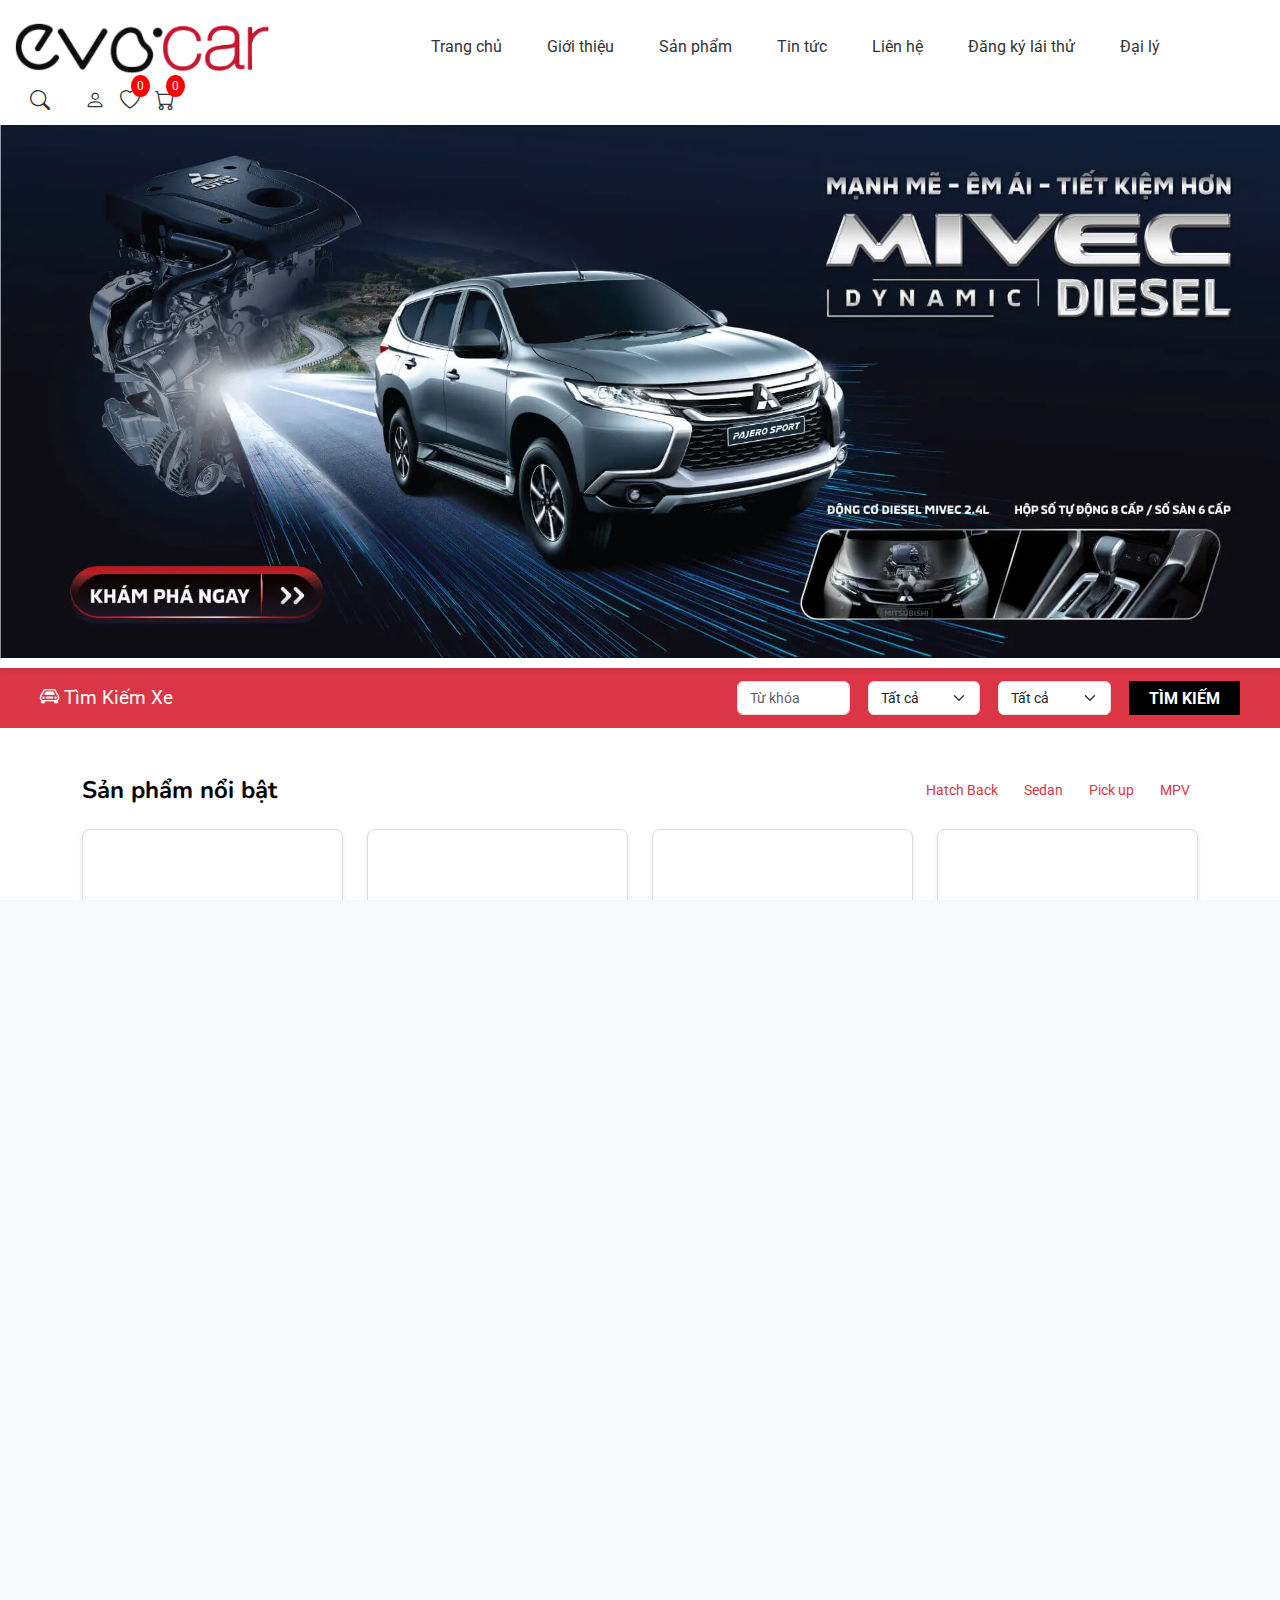
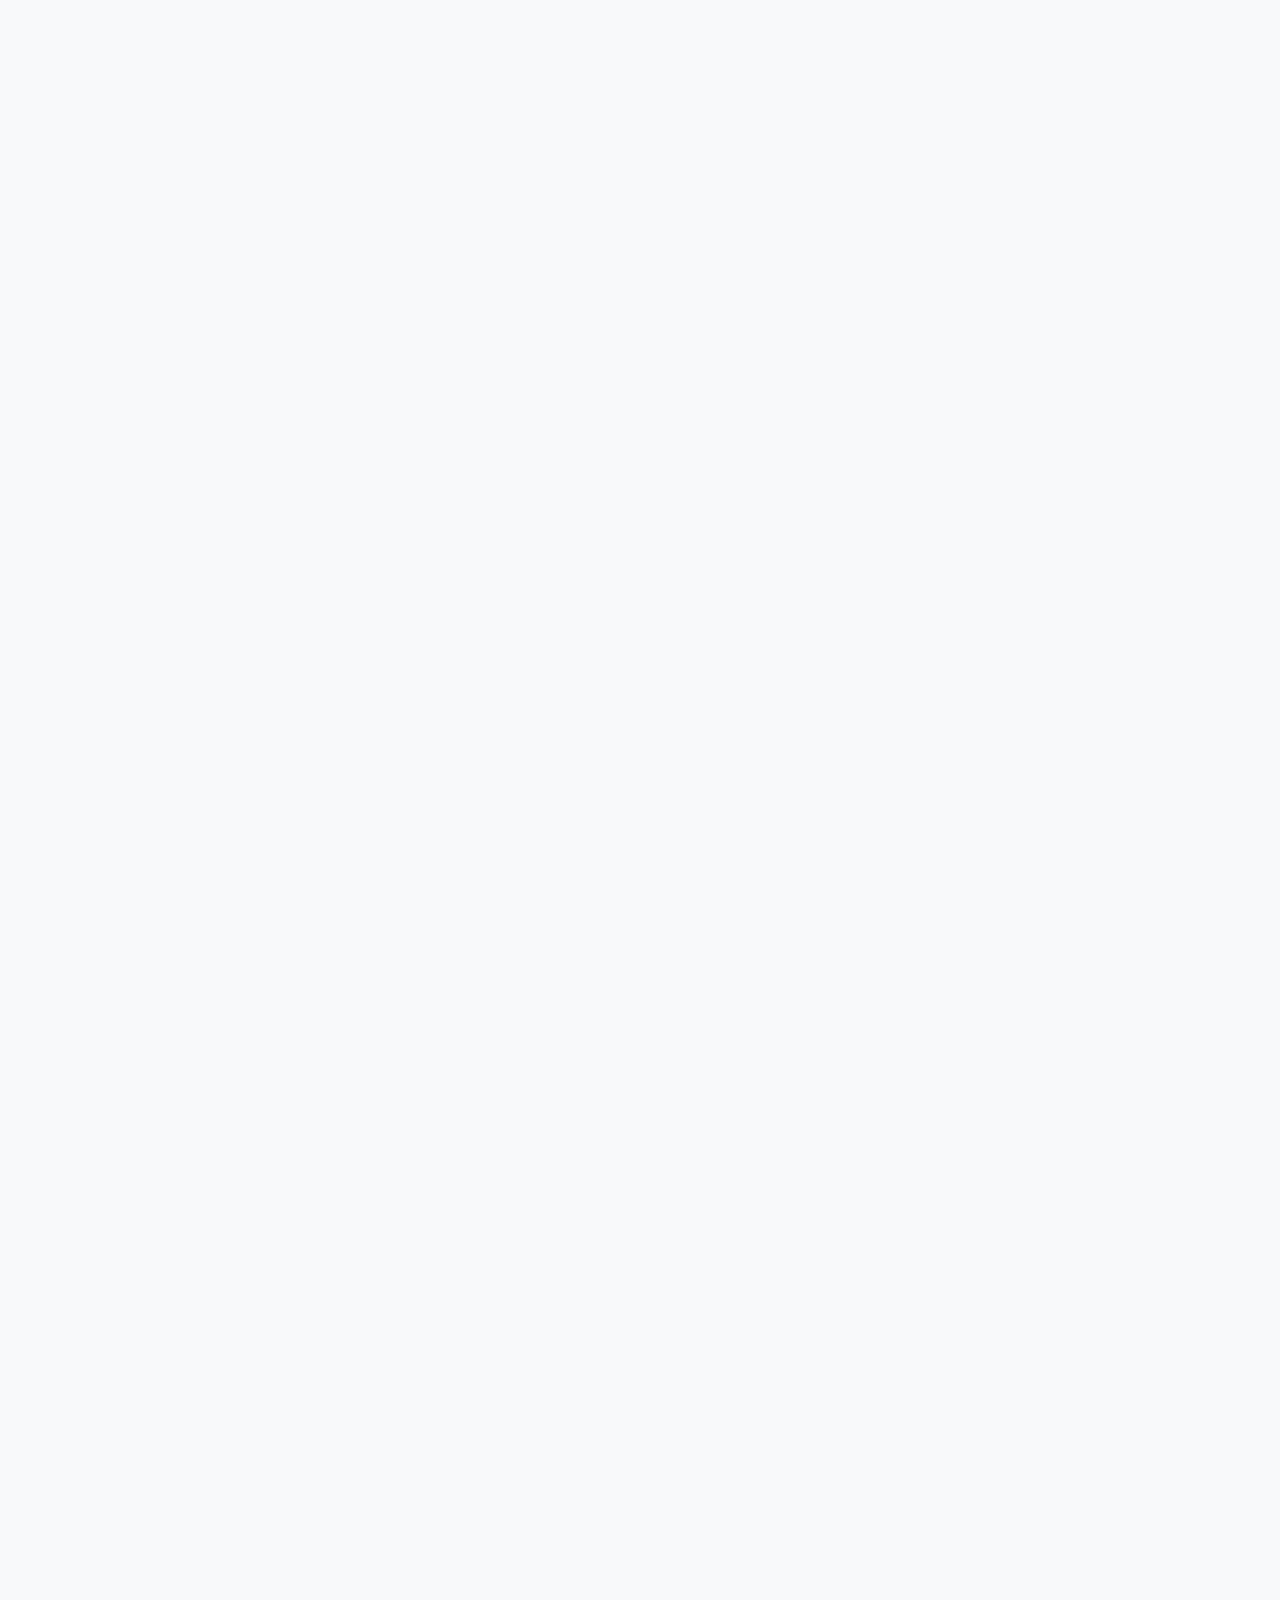
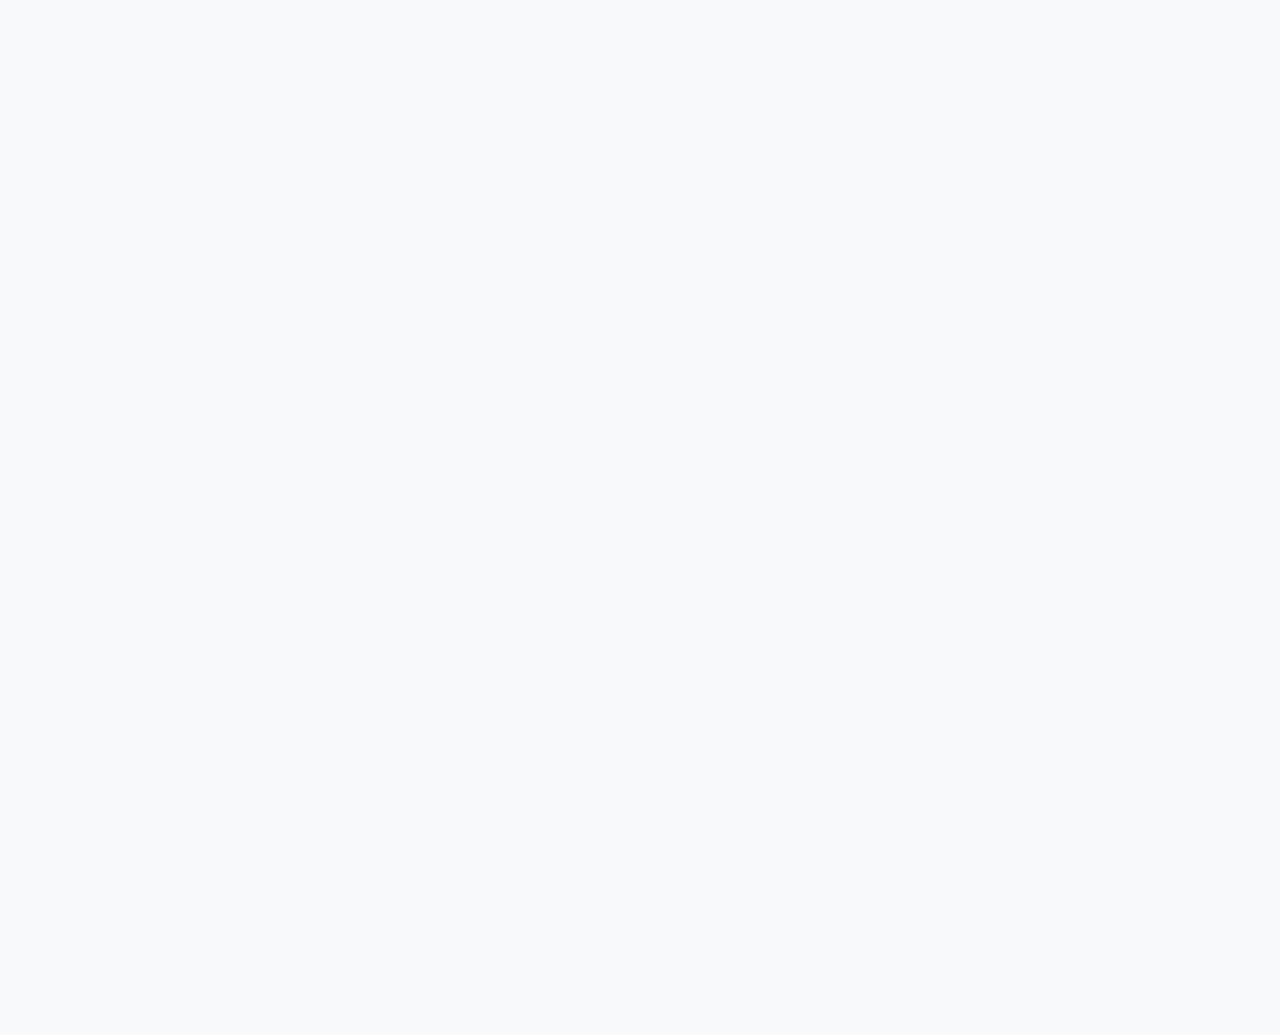
<file: index.html>
<!DOCTYPE html>
<html lang="en">

<head>
    <meta charset="utf-8">
    <meta content="width=device-width, initial-scale=1.0" name="viewport">
    <title>Index - Bikin Bootstrap Template</title>
    <meta name="description" content="">
    <meta name="keywords" content="">

    <!-- Favicons -->
    <link href="assets/img/favicon.png" rel="icon">
    <link href="assets/img/apple-touch-icon.png" rel="apple-touch-icon">

    <!-- Fonts -->
    <link href="https://fonts.googleapis.com" rel="preconnect">
    <link href="https://fonts.gstatic.com" rel="preconnect" crossorigin>
    <link
        href="https://fonts.googleapis.com/css2?family=Roboto:ital,wght@0,100;0,300;0,400;0,500;0,700;0,900;1,100;1,300;1,400;1,500;1,700;1,900&family=Lato:ital,wght@0,100;0,300;0,400;0,700;0,900;1,100;1,300;1,400;1,700;1,900&family=Nunito:ital,wght@0,200;0,300;0,400;0,500;0,600;0,700;0,800;0,900;1,200;1,300;1,400;1,500;1,600;1,700;1,800;1,900&display=swap"
        rel="stylesheet">

    <!-- Vendor CSS Files -->
    <link href="assets/vendor/bootstrap/css/bootstrap.min.css" rel="stylesheet">
    <link href="assets/vendor/bootstrap-icons/bootstrap-icons.css" rel="stylesheet">
    <link href="assets/vendor/aos/aos.css" rel="stylesheet">
    <link href="assets/vendor/glightbox/css/glightbox.min.css" rel="stylesheet">
    <link href="assets/vendor/swiper/swiper-bundle.min.css" rel="stylesheet">

    <!-- Main CSS File -->
    <link href="assets/css/main.css" rel="stylesheet">
</head>

<body>
    <!-- Header -->
    <header class="header">
        <div class="container-fluid">
            <div class="logo">
                <img src="assets/img/logo.webp" alt="Logo">
            </div>

            <!-- Navmenu cho desktop -->
            <nav class="navmenu">
                <ul>
                    <li><a href="#">Trang chủ</a></li>
                    <li><a href="#">Giới thiệu</a></li>
                    <li class="dropdown">
                        <a href="#">Sản phẩm</a>
                        <div class="dropdown-menu">
                            <div class="dropdown-column">
                                <span class="column-title">Hatch Back</span>
                                <ul>
                                    <li><a href="#">Hyundai i10</a></li>
                                    <li><a href="#">KIA Morning</a></li>
                                    <li><a href="#">Chevrolet Spark</a></li>
                                    <li><a href="#">Mitsubishi Mirage</a></li>
                                    <li><a href="#">Suzuki Celerio</a></li>
                                    <li><a href="#">Ford Focus</a></li>
                                    <li><a href="#">Toyota Yaris</a></li>
                                </ul>
                            </div>
                            <div class="dropdown-column">
                                <span class="column-title">Sedan</span>
                                <ul>
                                    <li><a href="#">Hyundai i10</a></li>
                                    <li><a href="#">KIA Morning</a></li>
                                    <li><a href="#">Chevrolet Spark</a></li>
                                    <li><a href="#">Mitsubishi Mirage</a></li>
                                    <li><a href="#">Suzuki Celerio</a></li>
                                    <li><a href="#">Ford Focus</a></li>
                                    <li><a href="#">Toyota Yaris</a></li>
                                </ul>
                            </div>
                            <div class="dropdown-column">
                                <span class="column-title">Pick Up</span>
                            </div>
                            <div class="dropdown-column">
                                <span class="column-title">MPV</span>
                            </div>
                            <div class="dropdown-column">
                                <span class="column-title">SUV</span>
                            </div>
                            <div class="dropdown-column">
                                <span class="column-title">Crossover</span>
                            </div>
                            <div class="dropdown-column">
                                <span class="column-title">Coupe - Xe Thế Thao</span>
                            </div>
                            <div class="dropdown-column">
                                <span class="column-title">Convertible - Xe Mui Trần</span>
                            </div>
                        </div>
                    </li>
                    <li class="dropdown">
                        <a href="#">Tin tức</a>
                        <div class="dropdown-menu news-menu">
                            <div class="dropdown-column">
                                <ul>
                                    <li><a href="#">Mua xe</a></li>
                                    <li><a href="#">Lái xe</a></li>
                                </ul>
                            </div>
                        </div>
                    </li>
                    <li><a href="contact.html">Liên hệ</a></li>
                    <li><a href="register.html">Đăng ký lái thử</a></li>
                    <li><a href="branch.html">Đại lý</a></li>
                </ul>
            </nav>
            <!-- Navmenu mới cho mobile -->
            <div class="modal-overlay" id="mobile-nav-modal">
                <div class="modal-content">
                    <button class="modal-close" id="modal-close">×</button>
                    <h2 class="modal-title">Danh Mục Sản Phẩm</h2>
                    <nav class="modal-menu">
                        <ul>
                            <li><a href="#">Trang Chủ</a></li>
                            <li><a href="#">Giới Thiệu</a></li>
                            <li><a href="#">Hệ Thống</a></li>
                            <li class="modal-dropdown">
                                <a href="#" class="modal-product-toggle">Sản Phẩm <span class="toggle-icon">+</span></a>
                                <ul class="modal-sub-menu"></ul>
                            </li>
                            <li class="modal-dropdown">
                                <a href="#" class="modal-news-toggle">Tin tức <span class="toggle-icon">+</span></a>
                                <ul class="modal-news-sub-menu">
                                    <li><a href="#">Mua xe</a></li>
                                    <li><a href="#">Lái xe</a></li>
                                </ul>
                            </li>
                            <li><a href="contact.html">Liên Hệ</a></li>
                        </ul>
                    </nav>
                </div>
            </div>
            <div class="header-controls">
                <div class="mobile-nav-toggle">☰</div>
                <div class="header-actions">
                    <a href="#" class="search-icon" title="Tìm kiếm"><i class="bi bi-search"></i></a>
                    <a href="#" class="user-icon" title="Tài khoản"><i class="bi bi-person"></i></a>
                    <a href="#" class="cart-icon" title="Yêu thích"><i class="bi bi-heart"></i><span>0</span></a>
                    <a href="#" class="cart-icon" title="Giỏ hàng"><i class="bi bi-cart"></i><span>0</span></a>
                </div>
            </div>
        </div>
        <div class="header-banner-container">
            <img src="assets/img/slider_1.webp" alt="Header Banner" class="header-banner">
        </div>
    </header>

    <!-- Tìm kiếm -->
    <section class="search-section">
        <div class="search-bar bg-danger text-white py-2">
            <div class="d-flex justify-content-between align-items-center w-100">
                <div class="search-icon me-3">
                    <i class="bi bi-car-front"></i> Tìm Kiếm Xe
                </div>
                <div class="search-inputs d-flex align-items-center">
                    <input type="text" class="form-control me-2" placeholder="Từ khóa" aria-label="Từ khóa">
                    <select class="form-select me-2" aria-label="Dòng xe">
                        <option value="all">Tất cả</option>
                        <option value="suv">SUV</option>
                        <option value="sedan">Sedan</option>
                        <option value="mpv">MPV</option>
                        <option value="hatchback">Hatch Back</option>
                    </select>
                    <select class="form-select me-2" aria-label="Thương hiệu">
                        <option value="all">Tất cả</option>
                        <option value="mitsubishi">Mitsubishi</option>
                        <option value="mazda">Mazda</option>
                        <option value="toyota">Toyota</option>
                    </select>
                    <button type="button" class="btn btn-dark btn-search">TÌM KIẾM</button>
                </div>
            </div>
        </div>
    </section>

    <!-- Sản phẩm nổi bật -->
    <section class="featured-products py-5">
        <div class="container">
            <div class="row">
                <div class="col-12">
                    <div class="header-row d-flex justify-content-between align-items-center mb-4">
                        <h2 class="text-black m-0">Sản phẩm nổi bật</h2>
                        <div class="categories d-flex">
                            <a href="#" class="text-danger mx-2">Hatch Back</a>
                            <a href="#" class="text-danger mx-2">Sedan</a>
                            <a href="#" class="text-danger mx-2">Pick up</a>
                            <a href="#" class="text-danger mx-2">MPV</a>
                        </div>
                    </div>
                </div>
                <div class="col-12">
                    <div class="row text-center" id="featured-products-container"></div>
                </div>
            </div>
        </div>
    </section>

    <!-- Banner ở giữa -->
    <section class="banner-section py-4">
        <div class="container">
            <div class="banner-content text-center mb-3">
                <h3 class="text-white">
                    <span class="text-danger">9999+</span> khách hàng mua xe tại Evo Car
                </h3>
                <p class="text-white">Sự tin tưởng của khách hàng chính là thành công lớn nhất của chúng tôi</p>
            </div>
            <div class="swiper banner-swiper">
                <div class="swiper-wrapper" id="banner-container"></div>
                <div class="swiper-pagination"></div>
            </div>
        </div>
    </section>

    <!-- TOYOTA -->
    <section class="toyota-products py-5">
        <div class="container">
            <div class="row">
                <div class="col-12">
                    <div class="toyota-header-row d-flex justify-content-between align-items-center mb-4">
                        <h2 class="text-black m-0">TOYOTA</h2>
                    </div>
                </div>
                <div class="col-12">
                    <div class="swiper toyota-swiper" id="toyota-swiper">
                        <div class="swiper-wrapper" id="toyota-container"></div>
                        <div class="swiper-button-next"></div>
                        <div class="swiper-button-prev"></div>
                        <div class="swiper-pagination"></div>
                    </div>
                </div>
            </div>
        </div>
    </section>

    <!-- Banner Title -->
    <section class="banner-title py-5">
        <div class="container">
            <div class="row">
                <div class="col-12 mb-4">
                    <div class="banner-title-header">
                        <img src="assets/img/evo_full_banner.webp" alt="Banner Long" class="banner-title-header-image">
                    </div>
                </div>
                <div class="col-12 text-center mb-4">
                    <button class="banner-title-text-black">EVO CAR MAGAZINE</button>
                </div>
                <div class="col-12">
                    <div class="swiper banner-title-swiper">
                        <div class="swiper-wrapper" id="banner-title-container"></div>
                        <div class="swiper-button-prev"></div>
                        <div class="swiper-button-next"></div>
                        <div class="swiper-pagination"></div>
                    </div>
                </div>
                <div class="col-12 text-center mt-4">
                    <button class="view-all-button" onclick="window.location.href='product-title.html'">XEM TẤT
                        CẢ</button>
                </div>
            </div>
        </div>
    </section>

    <!-- Footer -->
    <footer id="footer" class="footer">
        <div class="container footer-top">
            <div class="row gy-4">
                <div class="col-lg-4 col-md-6 footer-about">
                    <a href="index.html" class="logo d-flex align-items-center">
                        <span class="sitename">Evo Car</span>
                    </a>
                    <div class="footer-contact pt-3">
                        <p>70 Lu Gia, Ward 15, District 11, Ho Chi Minh City</p>
                        <p class="mt-3"><strong>Phone:</strong> <span>1900 6750</span></p>
                        <p><strong>Email:</strong> <span>support@sapo.vn</span></p>
                    </div>
                    <div class="social-links d-flex mt-4">
                        <a href=""><i class="bi bi-twitter-x"></i></a>
                        <a href=""><i class="bi bi-facebook"></i></a>
                        <a href=""><i class="bi bi-instagram"></i></a>
                        <a href=""><i class="bi bi-linkedin"></i></a>
                    </div>
                </div>
                <div class="col-lg-2 col-md-3 footer-links">
                    <h4>Mua hàng</h4>
                    <ul>
                        <li><a href="#">Trang chủ</a></li>
                        <li><a href="#">Giới thiệu</a></li>
                        <li><a href="#">Sản phẩm</a></li>
                        <li><a href="#">Liên hệ</a></li>
                        <li><a href="#">Tin tức</a></li>
                        <li><a href="#">Đăng ký lái thử</a></li>
                        <li><a href="#">Đại lý</a></li>
                    </ul>
                </div>
                <div class="col-lg-2 col-md-3 footer-links">
                    <h4>Dịch vụ khách hàng</h4>
                    <ul>
                        <li><a href="#">Trang chủ</a></li>
                        <li><a href="#">Giới thiệu</a></li>
                        <li><a href="#">Sản phẩm</a></li>
                        <li><a href="#">Liên hệ</a></li>
                        <li><a href="#">Tin tức</a></li>
                        <li><a href="#">Đăng ký lái thử</a></li>
                        <li><a href="#">Đại lý</a></li>
                    </ul>
                </div>
                <div class="col-lg-4 col-md-12 footer-newsletter">
                    <h4>Đăng ký nhận tin</h4>
                    <p>Nhận thông tin sản phẩm mới nhất, tin khuyến mãi và nhiều hơn nữa.</p>
                    <form action="forms/newsletter.php" method="post" class="php-email-form">
                        <div class="newsletter-form"><input type="email" name="email"><input type="submit"
                                value="Subscribe"></div>
                        <div class="loading">Loading</div>
                        <div class="error-message"></div>
                        <div class="sent-message">Your subscription request has been sent. Thank you!</div>
                    </form>
                </div>
            </div>
        </div>
        <div class="container copyright text-center mt-4">
            <p>© <span>Copyright</span> <strong class="px-1 sitename">Evo car</strong> <span>All Rights Reserved</span>
            </p>
            <div class="credits">
                Designed by <a href="https://bootstrapmade.com/">BootstrapMade</a>
            </div>
        </div>
    </footer>

    <!-- Vendor JS Files -->
    <script src="assets/vendor/swiper/swiper-bundle.min.js"></script>
    <script src="assets/js/product.js"></script>
    <script src="assets/js/main.js"></script>
</body>

</html>
</file>
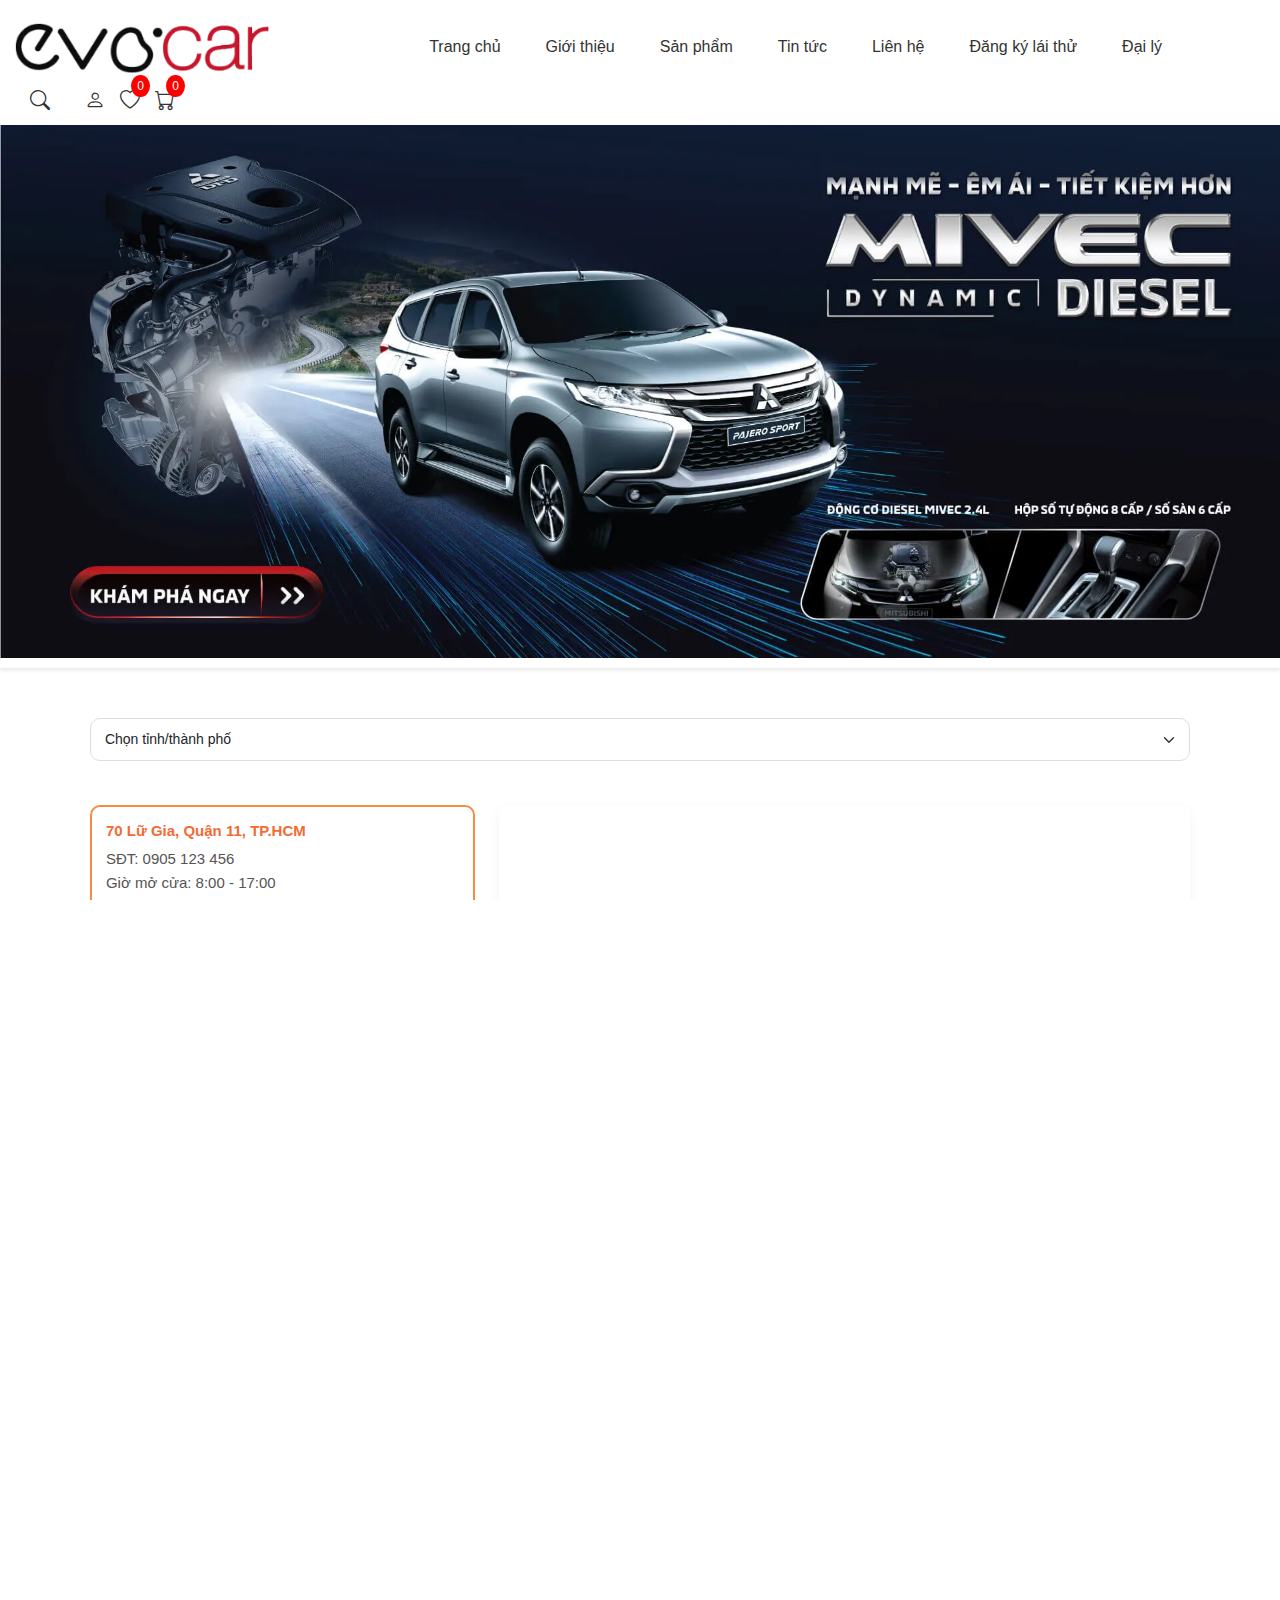
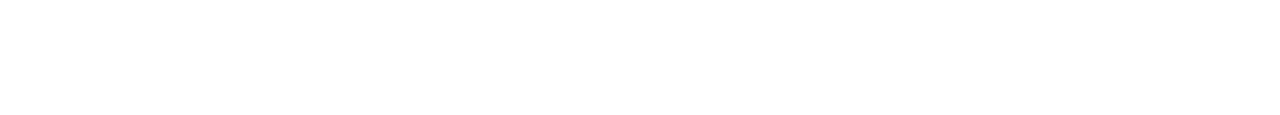
<file: branch.html>
<!DOCTYPE html>
<html lang="en">

<head>
    <meta charset="utf-8">
    <meta content="width=device-width, initial-scale=1.0" name="viewport">
    <title>Đại lý - Evo Car</title>
    <meta name="description" content="">
    <meta name="keywords" content="">

    <!-- Favicons -->
    <link href="assets/img/favicon.png" rel="icon">
    <link href="assets/img/apple-touch-icon.png" rel="apple-touch-icon">

    <!-- Fonts -->
    <link href="https://fonts.googleapis.com" rel="preconnect">
    <link href="https://fonts.gstatic.com" rel="preconnect" crossorigin="">
    <link
        href="https://fonts.googleapis.com/css2?family=Roboto:ital,wght@0,100;0,300;0,400;0,500;0,700;0,900;1,100;1,300;1,400;1,500;1,700;1,900&family=Lato:ital,wght@0,100;0,300;0,400;0,700;0,900;1,100;1,300;1,400;1,700;1,900&family=Nunito:ital,wght@0,200;0,300;0,400;0,500;0,600;0,700;0,800;0,900;1,200;1,300;1,400;1,500;1,600;1,700;1,800;1,900&display=swap"
        rel="stylesheet">

    <!-- Vendor CSS Files -->
    <link href="assets/vendor/bootstrap/css/bootstrap.min.css" rel="stylesheet">
    <link href="assets/vendor/bootstrap-icons/bootstrap-icons.css" rel="stylesheet">
    <link href="assets/vendor/aos/aos.css" rel="stylesheet">
    <link href="assets/vendor/glightbox/css/glightbox.min.css" rel="stylesheet">
    <link href="assets/vendor/swiper/swiper-bundle.min.css" rel="stylesheet">

    <!-- Main CSS File -->
    <link href="assets/css/main.css" rel="stylesheet">
    <link href="assets/css/branch.css" rel="stylesheet">
</head>

<body>
    <!-- Header -->
    <header class="header">
        <div class="container-fluid">
            <div class="logo">
                <a href="index.html"><img src="assets/img/logo.webp" alt="Logo"></a>
            </div>

            <!-- Navmenu cho desktop -->
            <nav class="navmenu">
                <ul>
                    <li><a href="index.html">Trang chủ</a></li>
                    <li><a href="#">Giới thiệu</a></li>
                    <li class="dropdown">
                        <a href="products.html">Sản phẩm</a>
                        <div class="dropdown-menu">
                            <div class="dropdown-column">
                                <span class="column-title">Hatch Back</span>
                                <ul>
                                    <li><a href="#">Hyundai i10</a></li>
                                    <li><a href="#">KIA Morning</a></li>
                                    <li><a href="#">Chevrolet Spark</a></li>
                                    <li><a href="#">Mitsubishi Mirage</a></li>
                                    <li><a href="#">Suzuki Celerio</a></li>
                                    <li><a href="#">Ford Focus</a></li>
                                    <li><a href="#">Toyota Yaris</a></li>
                                </ul>
                            </div>
                            <div class="dropdown-column">
                                <span class="column-title">Sedan</span>
                                <ul>
                                    <li><a href="#">Hyundai i10</a></li>
                                    <li><a href="#">KIA Morning</a></li>
                                    <li><a href="#">Chevrolet Spark</a></li>
                                    <li><a href="#">Mitsubishi Mirage</a></li>
                                    <li><a href="#">Suzuki Celerio</a></li>
                                    <li><a href="#">Ford Focus</a></li>
                                    <li><a href="#">Toyota Yaris</a></li>
                                </ul>
                            </div>
                            <div class="dropdown-column">
                                <span class="column-title">Pick Up</span>
                            </div>
                            <div class="dropdown-column">
                                <span class="column-title">MPV</span>
                            </div>
                            <div class="dropdown-column">
                                <span class="column-title">SUV</span>
                            </div>
                            <div class="dropdown-column">
                                <span class="column-title">Crossover</span>
                            </div>
                            <div class="dropdown-column">
                                <span class="column-title">Coupe - Xe Thế Thao</span>
                            </div>
                            <div class="dropdown-column">
                                <span class="column-title">Convertible - Xe Mui Trần</span>
                            </div>
                        </div>
                    </li>
                    <li class="dropdown">
                        <a href="news.html">Tin tức</a>
                        <div class="dropdown-menu news-menu">
                            <div class="dropdown-column">
                                <ul>
                                    <li><a href="#">Mua xe</a></li>
                                    <li><a href="#">Lái xe</a></li>
                                </ul>
                            </div>
                        </div>
                    </li>
                    <li><a href="contact.html">Liên hệ</a></li>
                    <li><a href="register.html">Đăng ký lái thử</a></li>
                    <li><a href="branch.html">Đại lý</a></li>
                </ul>
            </nav>
            <!-- Navmenu mới cho mobile -->
            <div class="modal-overlay" id="mobile-nav-modal">
                <div class="modal-content">
                    <button class="modal-close" id="modal-close">×</button>
                    <h2 class="modal-title">Danh Mục Sản Phẩm</h2>
                    <nav class="modal-menu">
                        <ul>
                            <li><a href="index.html">Trang Chủ</a></li>
                            <li><a href="#">Giới Thiệu</a></li>
                            <li><a href="#">Hệ Thống</a></li>
                            <li class="modal-dropdown">
                                <a href="#" class="modal-product-toggle">Sản Phẩm <span class="toggle-icon">+</span></a>
                                <ul class="modal-sub-menu"></ul>
                            </li>
                            <li class="modal-dropdown">
                                <a href="#" class="modal-news-toggle">Tin tức <span class="toggle-icon">+</span></a>
                                <ul class="modal-news-sub-menu">
                                    <li><a href="#">Mua xe</a></li>
                                    <li><a href="#">Lái xe</a></li>
                                </ul>
                            </li>
                            <li><a href="contact.html">Liên Hệ</a></li>
                        </ul>
                    </nav>
                </div>
            </div>
            <div class="header-controls">
                <div class="mobile-nav-toggle">☰</div>
                <div class="header-actions">
                    <a href="#" class="search-icon" title="Tìm kiếm"><i class="bi bi-search"></i></a>
                    <input type="text" class="header-search-input" placeholder="Tìm sản phẩm..."
                        style="display:none; position:absolute; right:60px; top:50%; transform:translateY(-50%); width:220px; padding:6px 12px; border:1px solid #ccc; border-radius:4px; z-index:2000; background:#fff; color:#222; font-size:15px;" />
                    <a href="#" class="user-icon" title="Tài khoản"><i class="bi bi-person"></i></a>
                    <a href="#" class="cart-icon" title="Yêu thích"><i class="bi bi-heart"></i><span>0</span></a>
                    <a href="#" class="cart-icon" title="Giỏ hàng"><i class="bi bi-cart"></i><span>0</span></a>
                </div>
            </div>
        </div>
        <div class="header-banner-container">
            <img src="assets/img/slider_1.webp" alt="Header Banner" class="header-banner">
        </div>
    </header>

    <!-- Search Overlay -->
    <div class="search-overlay"
        style="display:none; position:fixed; left:0; top:0; width:100vw; height:100vh; background:#fff; z-index:3000; align-items:center; justify-content:center;">
        <form class="search-overlay-form"
            style="width:100%; max-width:600px; margin:auto; display:flex; align-items:center; justify-content:center; position:relative;">
            <input type="text" class="search-overlay-input" placeholder="Tìm kiếm xe..."
                style="width:100%; font-size:2rem; padding:18px 60px 18px 30px; border:none; border-bottom:2px solid #eee; outline:none; background:transparent; text-align:center; color:#222;"
                autofocus />
            <button type="button" class="search-overlay-close"
                style="position:absolute; right:10px; top:50%; transform:translateY(-50%); background:none; border:none; font-size:2.2rem; color:#222; cursor:pointer;">&times;</button>
        </form>
    </div>

    <!-- Nội dung -->
    <section class="store-locator">
        <div class="store-search">
            <select id="province-select" class="form-select mb-4" aria-label="Chọn tỉnh/thành phố">
                <option value="">Chọn tỉnh/thành phố</option>
                <option value="hcm">Hồ Chí Minh</option>
                <option value="hanoi">Hà Nội</option>
                <!-- Thêm các tỉnh khác nếu cần -->
            </select>
        </div>

        <div class="store-content">
            <!-- Danh sách cửa hàng -->
            <div class="store-sidebar" id="store-list">
                <!-- Danh sách địa chỉ sẽ được thêm bằng JavaScript -->
            </div>

            <!-- Bản đồ -->
            <div class="store-map">
                <iframe id="map-frame" src="" width="100%" height="450" style="border:0;" allowfullscreen=""
                    loading="lazy"></iframe>
            </div>
        </div>
    </section>

    <!-- Footer -->
    <footer id="footer" class="footer">
        <div class="container footer-top">
            <div class="row gy-4">
                <div class="col-lg-4 col-md-6 footer-about">
                    <a href="index.html" class="logo d-flex align-items-center">
                        <span class="sitename">Evo Car</span>
                    </a>
                    <div class="footer-contact pt-3">
                        <p>70 Lu Gia, Ward 15, District 11, Ho Chi Minh City</p>
                        <p class="mt-3"><strong>Phone:</strong> <span>1900 6750</span></p>
                        <p><strong>Email:</strong> <span>support@sapo.vn</span></p>
                    </div>
                    <div class="social-links d-flex mt-4">
                        <a href=""><i class="bi bi-twitter-x"></i></a>
                        <a href=""><i class="bi bi-facebook"></i></a>
                        <a href=""><i class="bi bi-instagram"></i></a>
                        <a href=""><i class="bi bi-linkedin"></i></a>
                    </div>
                </div>
                <div class="col-lg-2 col-md-3 footer-links">
                    <h4>Mua hàng</h4>
                    <ul>
                        <li><a href="#">Trang chủ</a></li>
                        <li><a href="#">Giới thiệu</a></li>
                        <li><a href="#">Sản phẩm</a></li>
                        <li><a href="#">Liên hệ</a></li>
                        <li><a href="#">Tin tức</a></li>
                        <li><a href="#">Đăng ký lái thử</a></li>
                        <li><a href="#">Đại lý</a></li>
                    </ul>
                </div>
                <div class="col-lg-2 col-md-3 footer-links">
                    <h4>Dịch vụ khách hàng</h4>
                    <ul>
                        <li><a href="#">Trang chủ</a></li>
                        <li><a href="#">Giới thiệu</a></li>
                        <li><a href="#">Sản phẩm</a></li>
                        <li><a href="#">Liên hệ</a></li>
                        <li><a href="#">Tin tức</a></li>
                        <li><a href="#">Đăng ký lái thử</a></li>
                        <li><a href="#">Đại lý</a></li>
                    </ul>
                </div>
                <div class="col-lg-4 col-md-12 footer-newsletter">
                    <h4>Đăng ký nhận tin</h4>
                    <p>Nhận thông tin sản phẩm mới nhất, tin khuyến mãi và nhiều hơn nữa.</p>
                    <form action="forms/newsletter.php" method="post" class="php-email-form">
                        <div class="newsletter-form"><input type="email" name="email"><input type="submit"
                                value="Subscribe"></div>
                        <div class="loading">Loading</div>
                        <div class="error-message"></div>
                        <div class="sent-message">Your subscription request has been sent. Thank you!</div>
                    </form>
                </div>
            </div>
        </div>
        <div class="container copyright text-center mt-4">
            <p>© <span>Copyright</span> <strong class="px-1 sitename">Evo car</strong> <span>All Rights Reserved</span>
            </p>
            <div class="credits">
                Designed by <a href="https://bootstrapmade.com/">BootstrapMade</a>
            </div>
        </div>
    </footer>

    <!-- Vendor JS Files -->
    <script src="assets/vendor/swiper/swiper-bundle.min.js"></script>
    <script src="assets/js/product.js"></script>
    <script src="assets/js/main.js"></script>
    <script>
        // Dữ liệu địa chỉ
        const branches = {
            hcm: [
                { name: "70 Lữ Gia, Quận 11, TP.HCM", phone: "0905 123 456", hours: "8:00 - 17:00", query: "70+Lữ+Gia,+Quận+11,+TP.HCM" },
                { name: "138A Đ. Tô Hiến Thành, Quận 10, TP.HCM", phone: "0905 234 567", hours: "8:00 - 17:00", query: "138A+Tô+Hiến+Thành,+Quận+10,+TP.HCM" },
                { name: "215A Lý Thường Kiệt, Quận 11, TP.HCM", phone: "0905 345 678", hours: "8:00 - 17:00", query: "215A+Lý+Thường+Kiệt,+Quận+11,+TP.HCM" },
                { name: "584 Âu Cơ, Quận Tân Bình, TP.HCM", phone: "0905 456 789", hours: "8:00 - 17:00", query: "584+Âu+Cơ,+Quận+Tân+Bình,+TP.HCM" },
                { name: "615A Âu Cơ, Quận Tân Phú, TP.HCM", phone: "0905 567 890", hours: "8:00 - 17:00", query: "615A+Âu+Cơ,+Quận+Tân+Phú,+TP.HCM" }
            ],
            hanoi: [
                { name: "266 Đội Cấn, Ba Đình, Hà Nội", phone: "0905 678 901", hours: "8:00 - 17:00", query: "266+Đội+Cấn,+Ba+Đình,+Hà+Nội" },
                { name: "1 Phạm Văn Đồng, Cầu Giấy, Hà Nội", phone: "0905 789 012", hours: "8:00 - 17:00", query: "1+Phạm+Văn+Đồng,+Cầu+Giấy,+Hà+Nội" }
            ]
        };

        // Tham chiếu các phần tử
        const provinceSelect = document.getElementById('province-select');
        const storeList = document.getElementById('store-list');
        const mapFrame = document.getElementById('map-frame');

        // Hàm cập nhật danh sách địa chỉ
        function updateBranchList(province) {
            storeList.innerHTML = '';
            if (branches[province]) {
                branches[province].forEach(branch => {
                    const div = document.createElement('div');
                    div.className = 'store-item';
                    div.innerHTML = `
                        <strong>${branch.name}</strong>
                        <p>SĐT: ${branch.phone}</p>
                        <p>Giờ mở cửa: ${branch.hours}</p>
                    `;
                    div.addEventListener('click', () => {
                        mapFrame.src = `https://www.google.com/maps?q=${branch.query}&output=embed`;
                        document.querySelectorAll('.store-item').forEach(item => item.classList.remove('active'));
                        div.classList.add('active');
                    });
                    storeList.appendChild(div);
                });
            }
        }

        // Sự kiện khi chọn tỉnh/thành phố
        provinceSelect.addEventListener('change', function () {
            updateBranchList(this.value);
            mapFrame.src = ''; // Xóa bản đồ khi thay đổi tỉnh
        });

        // Khởi tạo với địa điểm mặc định (nếu có)
        updateBranchList('hcm');

        // Tìm kiếm header
        const searchIcon = document.querySelector('.search-icon');
        const searchInput = document.querySelector('.header-search-input');
        if (searchIcon && searchInput) {
            searchIcon.addEventListener('click', function (e) {
                e.preventDefault();
                searchInput.style.display = (searchInput.style.display === 'none' || searchInput.style.display === '') ? 'block' : 'none';
                if (searchInput.style.display === 'block') {
                    searchInput.focus();
                }
            });
            searchInput.addEventListener('keydown', function (e) {
                if (e.key === 'Enter') {
                    const val = searchInput.value.trim();
                    if (val) window.location.href = `search.html?query=${encodeURIComponent(val)}`;
                }
            });
            // Ẩn input khi blur
            searchInput.addEventListener('blur', function () {
                setTimeout(() => { searchInput.style.display = 'none'; }, 200);
            });
        }
    </script>
</body>

</html>
</file>
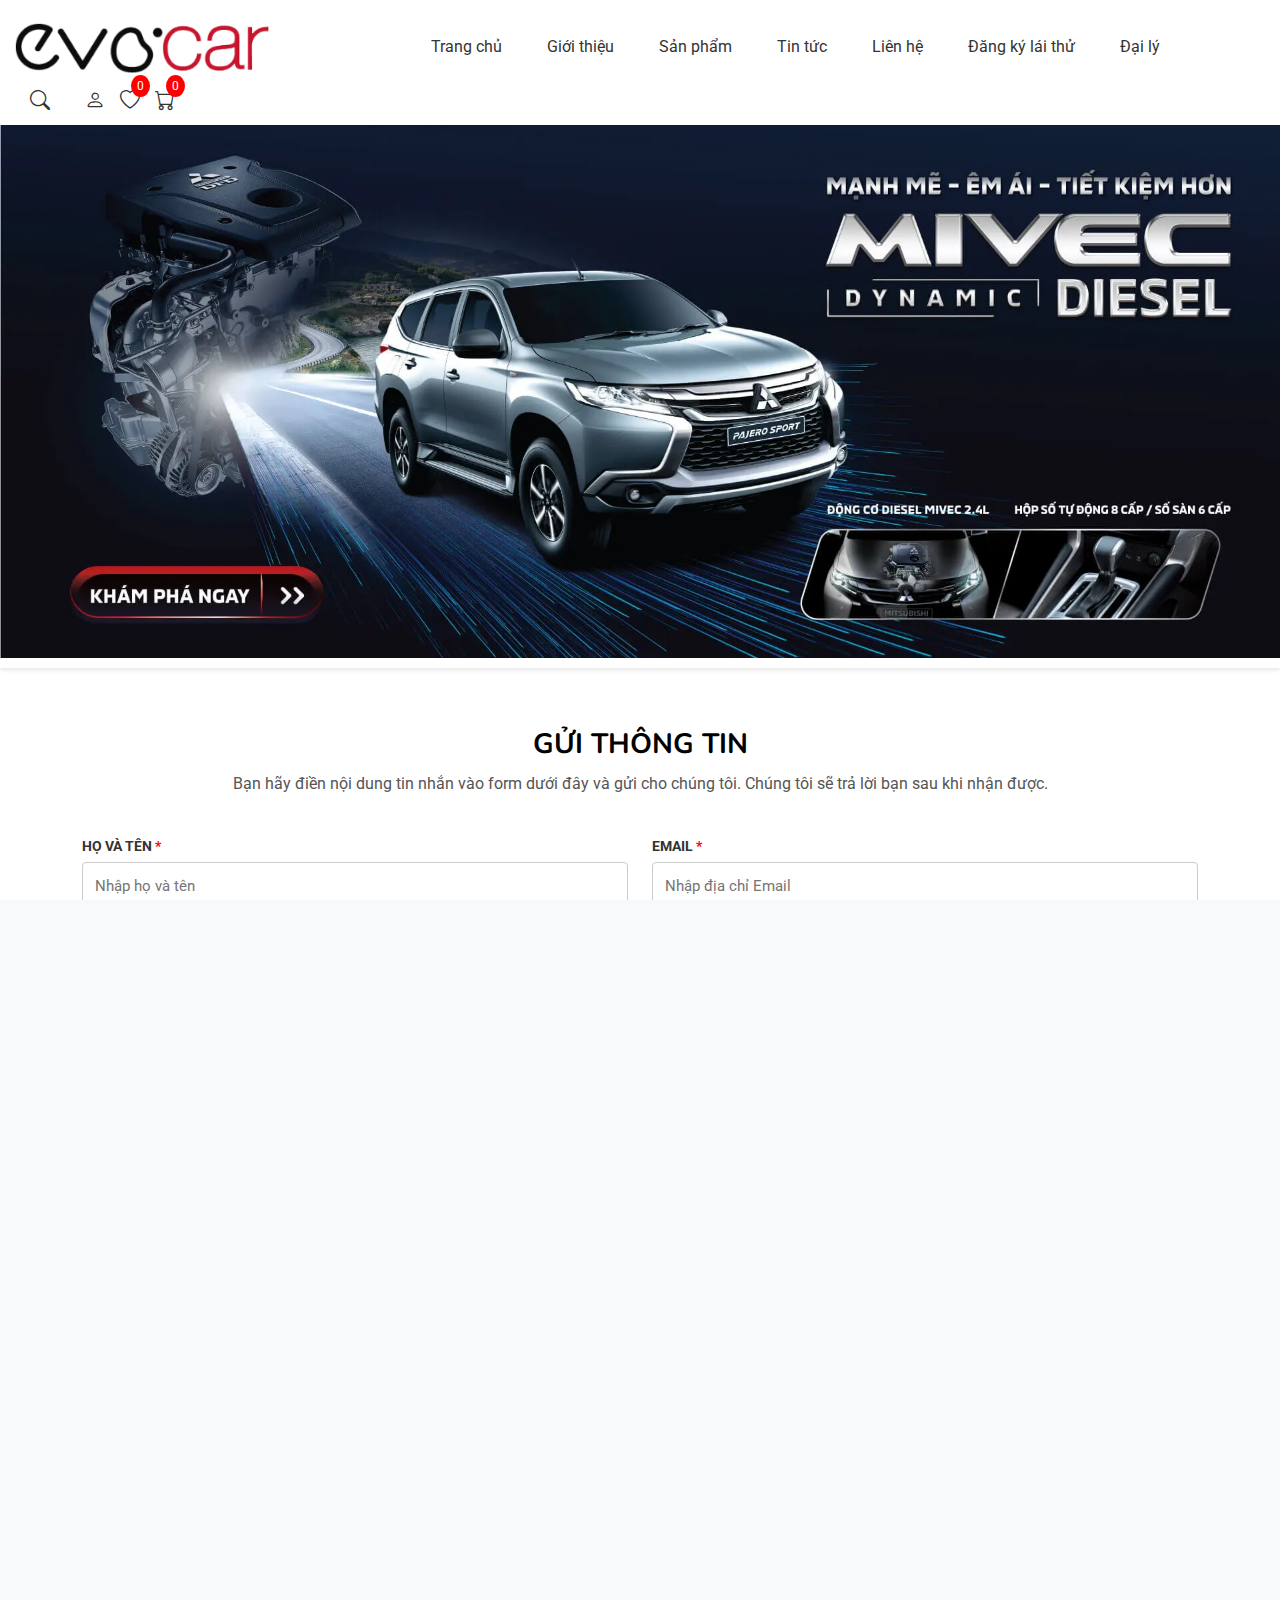
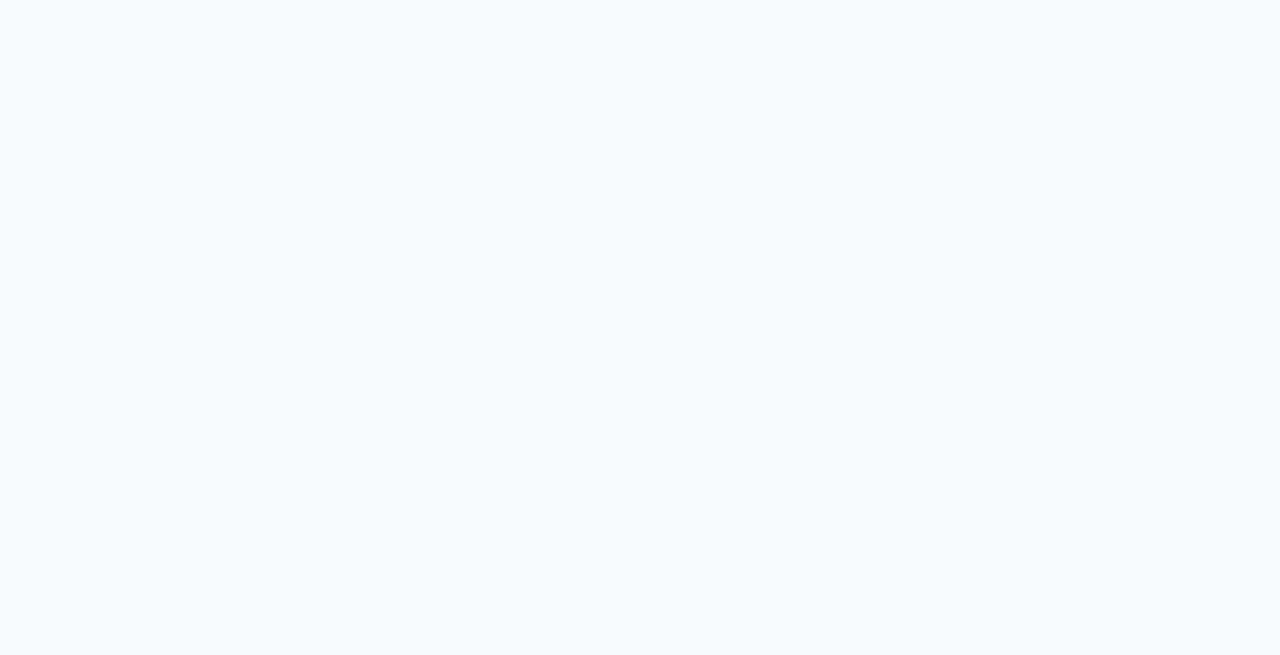
<file: contact.html>
<!DOCTYPE html>
<html lang="en">

<head>
    <meta charset="utf-8">
    <meta content="width=device-width, initial-scale=1.0" name="viewport">
    <title>Liên hệ - Evo Car</title>
    <meta name="description" content="">
    <meta name="keywords" content="">

    <!-- Favicons -->
    <link href="assets/img/favicon.png" rel="icon">
    <link href="assets/img/apple-touch-icon.png" rel="apple-touch-icon">

    <!-- Fonts -->
    <link href="https://fonts.googleapis.com" rel="preconnect">
    <link href="https://fonts.gstatic.com" rel="preconnect" crossorigin>
    <link
        href="https://fonts.googleapis.com/css2?family=Roboto:ital,wght@0,100;0,300;0,400;0,500;0,700;0,900;1,100;1,300;1,400;1,500;1,700;1,900&family=Lato:ital,wght@0,100;0,300;0,400;0,700;0,900;1,100;1,300;1,400;1,700;1,900&family=Nunito:ital,wght@0,200;0,300;0,400;0,500;0,600;0,700;0,800;0,900;1,200;1,300;1,400;1,500;1,600;1,700;1,800;1,900&display=swap"
        rel="stylesheet">

    <!-- Vendor CSS Files -->
    <link href="assets/vendor/bootstrap/css/bootstrap.min.css" rel="stylesheet">
    <link href="assets/vendor/bootstrap-icons/bootstrap-icons.css" rel="stylesheet">
    <link href="assets/vendor/aos/aos.css" rel="stylesheet">
    <link href="assets/vendor/glightbox/css/glightbox.min.css" rel="stylesheet">
    <link href="assets/vendor/swiper/swiper-bundle.min.css" rel="stylesheet">

    <!-- Main CSS File -->
    <link href="assets/css/main.css" rel="stylesheet">
    <link href="assets/css/contact.css" rel="stylesheet">
</head>

<body>
    <!-- Header -->
    <header class="header">
        <div class="container-fluid">
            <div class="logo">
                <img src="assets/img/logo.webp" alt="Logo">
            </div>

            <!-- Navmenu cho desktop -->
            <nav class="navmenu">
                <ul>
                    <li><a href="index.html">Trang chủ</a></li>
                    <li><a href="#">Giới thiệu</a></li>
                    <li class="dropdown">
                        <a href="#">Sản phẩm</a>
                        <div class="dropdown-menu">
                            <div class="dropdown-column">
                                <span class="column-title">Hatch Back</span>
                                <ul>
                                    <li><a href="#">Hyundai i10</a></li>
                                    <li><a href="#">KIA Morning</a></li>
                                    <li><a href="#">Chevrolet Spark</a></li>
                                    <li><a href="#">Mitsubishi Mirage</a></li>
                                    <li><a href="#">Suzuki Celerio</a></li>
                                    <li><a href="#">Ford Focus</a></li>
                                    <li><a href="#">Toyota Yaris</a></li>
                                </ul>
                            </div>
                            <div class="dropdown-column">
                                <span class="column-title">Sedan</span>
                                <ul>
                                    <li><a href="#">Hyundai i10</a></li>
                                    <li><a href="#">KIA Morning</a></li>
                                    <li><a href="#">Chevrolet Spark</a></li>
                                    <li><a href="#">Mitsubishi Mirage</a></li>
                                    <li><a href="#">Suzuki Celerio</a></li>
                                    <li><a href="#">Ford Focus</a></li>
                                    <li><a href="#">Toyota Yaris</a></li>
                                </ul>
                            </div>
                            <div class="dropdown-column">
                                <span class="column-title">Pick Up</span>
                            </div>
                            <div class="dropdown-column">
                                <span class="column-title">MPV</span>
                            </div>
                            <div class="dropdown-column">
                                <span class="column-title">SUV</span>
                            </div>
                            <div class="dropdown-column">
                                <span class="column-title">Crossover</span>
                            </div>
                            <div class="dropdown-column">
                                <span class="column-title">Coupe - Xe Thế Thao</span>
                            </div>
                            <div class="dropdown-column">
                                <span class="column-title">Convertible - Xe Mui Trần</span>
                            </div>
                        </div>
                    </li>
                    <li class="dropdown">
                        <a href="#">Tin tức</a>
                        <div class="dropdown-menu news-menu">
                            <div class="dropdown-column">
                                <ul>
                                    <li><a href="#">Mua xe</a></li>
                                    <li><a href="#">Lái xe</a></li>
                                </ul>
                            </div>
                        </div>
                    </li>
                    <li><a href="contact.html">Liên hệ</a></li>
                    <li><a href="register.html">Đăng ký lái thử</a></li>
                    <li><a href="branch.html">Đại lý</a></li>
                </ul>
            </nav>
            <!-- Navmenu mới cho mobile -->
            <div class="modal-overlay" id="mobile-nav-modal">
                <div class="modal-content">
                    <button class="modal-close" id="modal-close">×</button>
                    <h2 class="modal-title">Danh Mục Sản Phẩm</h2>
                    <nav class="modal-menu">
                        <ul>
                            <li><a href="index.html">Trang Chủ</a></li>
                            <li><a href="#">Giới Thiệu</a></li>
                            <li><a href="#">Hệ Thống</a></li>
                            <li class="modal-dropdown">
                                <a href="#" class="modal-product-toggle">Sản Phẩm <span class="toggle-icon">+</span></a>
                                <ul class="modal-sub-menu"></ul>
                            </li>
                            <li class="modal-dropdown">
                                <a href="#" class="modal-news-toggle">Tin tức <span class="toggle-icon">+</span></a>
                                <ul class="modal-news-sub-menu">
                                    <li><a href="#">Mua xe</a></li>
                                    <li><a href="#">Lái xe</a></li>
                                </ul>
                            </li>
                            <li><a href="contact.html">Liên Hệ</a></li>
                        </ul>
                    </nav>
                </div>
            </div>
            <div class="header-controls">
                <div class="mobile-nav-toggle">☰</div>
                <div class="header-actions">
                    <a href="#" class="search-icon" title="Tìm kiếm"><i class="bi bi-search"></i></a>
                    <a href="#" class="user-icon" title="Tài khoản"><i class="bi bi-person"></i></a>
                    <a href="#" class="cart-icon" title="Yêu thích"><i class="bi bi-heart"></i><span>0</span></a>
                    <a href="#" class="cart-icon" title="Giỏ hàng"><i class="bi bi-cart"></i><span>0</span></a>
                </div>
            </div>
        </div>
        <div class="header-banner-container">
            <img src="assets/img/slider_1.webp" alt="Header Banner" class="header-banner">
        </div>
    </header>

    <!-- Nội dung -->
    <section class="contact-form-section">
        <div class="container">
            <h2 class="form-title">GỬI THÔNG TIN</h2>
            <p class="form-description">
                Bạn hãy điền nội dung tin nhắn vào form dưới đây và gửi cho chúng tôi. Chúng tôi sẽ trả lời bạn sau khi
                nhận được.
            </p>
            <form action="#" method="post" class="contact-form">
                <div class="row mb-3">
                    <div class="col-md-6">
                        <label for="name">Họ và tên<span>*</span></label>
                        <input type="text" id="name" name="name" placeholder="Nhập họ và tên" required>
                    </div>
                    <div class="col-md-6">
                        <label for="email">Email<span>*</span></label>
                        <input type="email" id="email" name="email" placeholder="Nhập địa chỉ Email" required>
                    </div>
                </div>
                <div class="mb-3">
                    <label for="phone">Điện thoại<span>*</span></label>
                    <input type="tel" id="phone" name="phone" placeholder="Nhập số điện thoại" required>
                </div>
                <div class="mb-4">
                    <label for="message">Nội dung<span>*</span></label>
                    <textarea id="message" name="message" rows="5" placeholder="Nội dung liên hệ" required></textarea>
                </div>
                <button type="submit" class="submit-btn">GỬI TIN NHẮN</button>
            </form>
        </div>
    </section>

    <!-- Map -->
    <section class="map-section">
        <div class="container">
            <h2 class="map-title">BẢN ĐỒ CỬA HÀNG</h2>
            <div class="map-container">
                <iframe
                    src="https://www.google.com/maps/embed?pb=!1m18!1m12!1m3!1d7838.900594260273!2d106.6779185745172!3d10.7767825591882!2m3!1f0!2f0!3f0!3m2!1i1024!2i768!4f13.1!3m3!1m2!1s0x31752f265fb27727%3A0x6491c3b013b912e8!2zMzAgxJAuIDMgVGjDoW5nIDIsIFBoxrDhu51uZyAxMiwgUXXhuq1uIDEwLCBI4buTIENow60gTWluaCA3MDAwMDAsIFZpZXRuYW0!5e0!3m2!1sen!2sus!4v1750740889695!5m2!1sen!2sus"
                    width="600" height="450" style="border:0;" allowfullscreen="" loading="lazy"
                    referrerpolicy="no-referrer-when-downgrade"></iframe>
            </div>
        </div>
    </section>



    <!-- Footer -->
    <footer id="footer" class="footer">
        <div class="container footer-top">
            <div class="row gy-4">
                <div class="col-lg-4 col-md-6 footer-about">
                    <a href="index.html" class="logo d-flex align-items-center">
                        <span class="sitename">Evo Car</span>
                    </a>
                    <div class="footer-contact pt-3">
                        <p>70 Lu Gia, Ward 15, District 11, Ho Chi Minh City</p>
                        <p class="mt-3"><strong>Phone:</strong> <span>1900 6750</span></p>
                        <p><strong>Email:</strong> <span>support@sapo.vn</span></p>
                    </div>
                    <div class="social-links d-flex mt-4">
                        <a href=""><i class="bi bi-twitter-x"></i></a>
                        <a href=""><i class="bi bi-facebook"></i></a>
                        <a href=""><i class="bi bi-instagram"></i></a>
                        <a href=""><i class="bi bi-linkedin"></i></a>
                    </div>
                </div>
                <div class="col-lg-2 col-md-3 footer-links">
                    <h4>Mua hàng</h4>
                    <ul>
                        <li><a href="#">Trang chủ</a></li>
                        <li><a href="#">Giới thiệu</a></li>
                        <li><a href="#">Sản phẩm</a></li>
                        <li><a href="#">Liên hệ</a></li>
                        <li><a href="#">Tin tức</a></li>
                        <li><a href="#">Đăng ký lái thử</a></li>
                        <li><a href="#">Đại lý</a></li>
                    </ul>
                </div>
                <div class="col-lg-2 col-md-3 footer-links">
                    <h4>Dịch vụ khách hàng</h4>
                    <ul>
                        <li><a href="#">Trang chủ</a></li>
                        <li><a href="#">Giới thiệu</a></li>
                        <li><a href="#">Sản phẩm</a></li>
                        <li><a href="#">Liên hệ</a></li>
                        <li><a href="#">Tin tức</a></li>
                        <li><a href="#">Đăng ký lái thử</a></li>
                        <li><a href="#">Đại lý</a></li>
                    </ul>
                </div>
                <div class="col-lg-4 col-md-12 footer-newsletter">
                    <h4>Đăng ký nhận tin</h4>
                    <p>Nhận thông tin sản phẩm mới nhất, tin khuyến mãi và nhiều hơn nữa.</p>
                    <form action="forms/newsletter.php" method="post" class="php-email-form">
                        <div class="newsletter-form"><input type="email" name="email"><input type="submit"
                                value="Subscribe"></div>
                        <div class="loading">Loading</div>
                        <div class="error-message"></div>
                        <div class="sent-message">Your subscription request has been sent. Thank you!</div>
                    </form>
                </div>
            </div>
        </div>
        <div class="container copyright text-center mt-4">
            <p>© <span>Copyright</span> <strong class="px-1 sitename">Evo car</strong> <span>All Rights Reserved</span>
            </p>
            <div class="credits">
                Designed by <a href="https://bootstrapmade.com/">BootstrapMade</a>
            </div>
        </div>
    </footer>

    <!-- Vendor JS Files -->
    <script src="assets/vendor/swiper/swiper-bundle.min.js"></script>
    <script src="assets/js/product.js"></script>
    <script src="assets/js/main.js"></script>
</body>

</html>
</file>
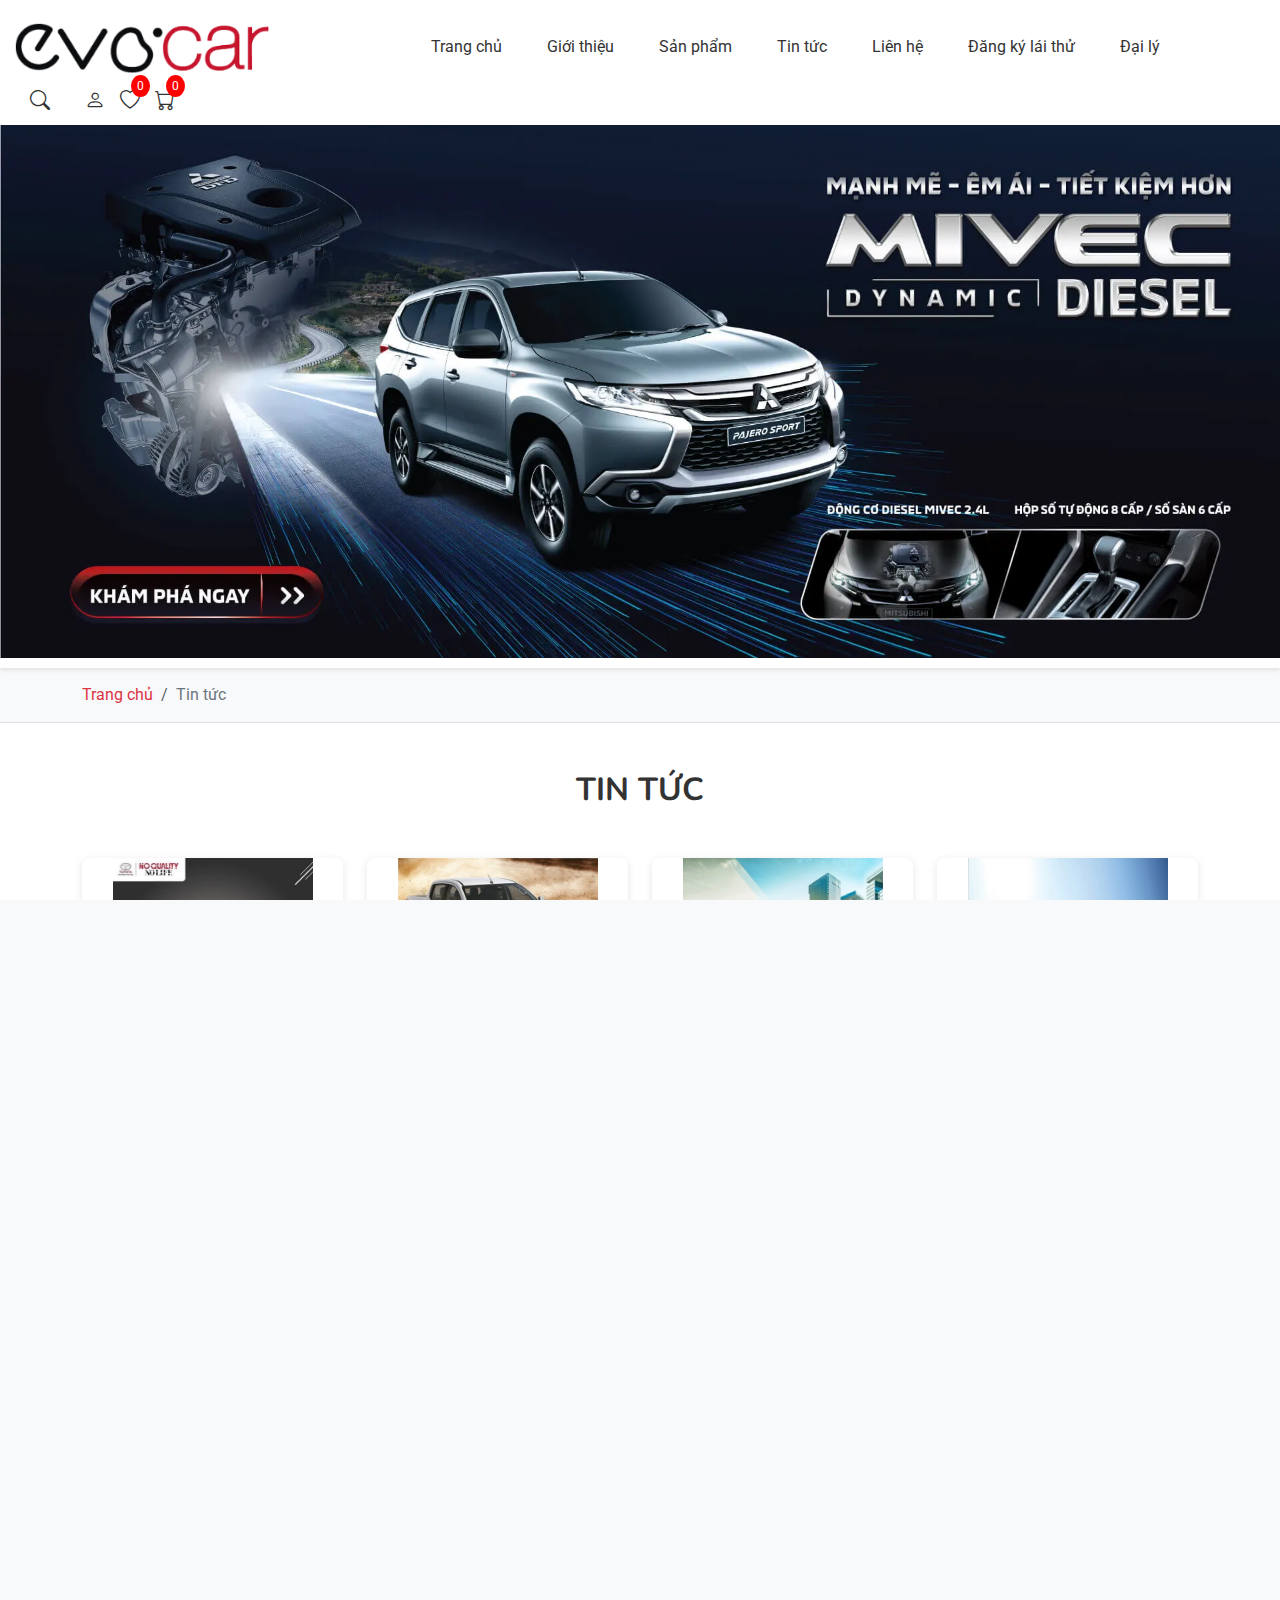
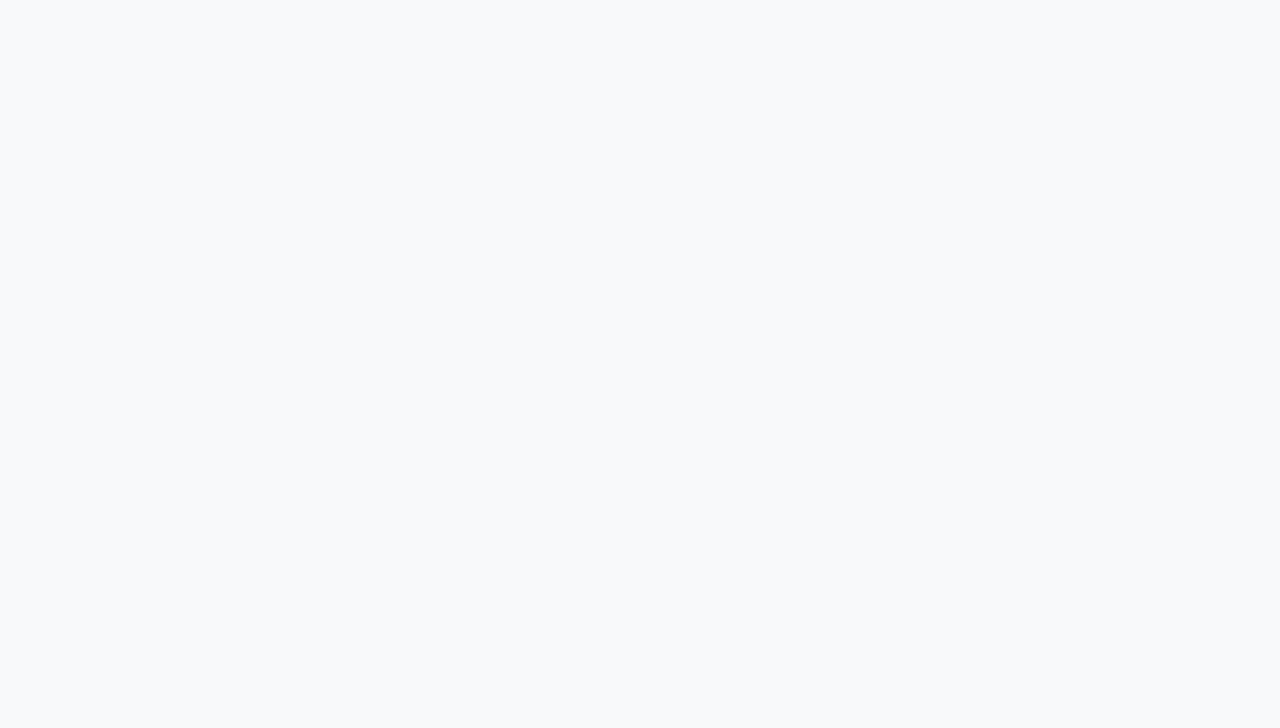
<file: news.html>
<!DOCTYPE html>
<html lang="en">

<head>
    <meta charset="utf-8">
    <meta content="width=device-width, initial-scale=1.0" name="viewport">
    <title>Tin tức - Evo Car</title>
    <meta name="description" content="">
    <meta name="keywords" content="">

    <!-- Favicons -->
    <link href="assets/img/favicon.png" rel="icon">
    <link href="assets/img/apple-touch-icon.png" rel="apple-touch-icon">

    <!-- Fonts -->
    <link href="https://fonts.googleapis.com" rel="preconnect">
    <link href="https://fonts.gstatic.com" rel="preconnect" crossorigin>
    <link
        href="https://fonts.googleapis.com/css2?family=Roboto:ital,wght@0,100;0,300;0,400;0,500;0,700;0,900;1,100;1,300;1,400;1,500;1,700;1,900&family=Lato:ital,wght@0,100;0,300;0,400;0,700;0,900;1,100;1,300;1,400;1,700;1,900&family=Nunito:ital,wght@0,200;0,300;0,400;0,500;0,600;0,700;0,800;0,900;1,200;1,300;1,400;1,500;1,600;1,700;1,800;1,900&display=swap"
        rel="stylesheet">

    <!-- Vendor CSS Files -->
    <link href="assets/vendor/bootstrap/css/bootstrap.min.css" rel="stylesheet">
    <link href="assets/vendor/bootstrap-icons/bootstrap-icons.css" rel="stylesheet">
    <link href="assets/vendor/aos/aos.css" rel="stylesheet">
    <link href="assets/vendor/glightbox/css/glightbox.min.css" rel="stylesheet">
    <link href="assets/vendor/swiper/swiper-bundle.min.css" rel="stylesheet">

    <!-- Main CSS File -->
    <link href="assets/css/main.css" rel="stylesheet">
    <link href="assets/css/news.css" rel="stylesheet">
</head>

<body>
    <!-- Header -->
    <header class="header">
        <div class="container-fluid">
            <div class="logo">
                <img src="assets/img/logo.webp" alt="Logo">
            </div>

            <!-- Navmenu cho desktop -->
            <nav class="navmenu">
                <ul>
                    <li><a href="index.html">Trang chủ</a></li>
                    <li><a href="#">Giới thiệu</a></li>
                    <li class="dropdown">
                        <a href="products.html">Sản phẩm</a>
                        <div class="dropdown-menu">
                            <div class="dropdown-column">
                                <span class="column-title">Hatch Back</span>
                                <ul>
                                    <li><a href="#">Hyundai i10</a></li>
                                    <li><a href="#">KIA Morning</a></li>
                                    <li><a href="#">Chevrolet Spark</a></li>
                                    <li><a href="#">Mitsubishi Mirage</a></li>
                                    <li><a href="#">Suzuki Celerio</a></li>
                                    <li><a href="#">Ford Focus</a></li>
                                    <li><a href="#">Toyota Yaris</a></li>
                                </ul>
                            </div>
                            <div class="dropdown-column">
                                <span class="column-title">Sedan</span>
                                <ul>
                                    <li><a href="#">Hyundai i10</a></li>
                                    <li><a href="#">KIA Morning</a></li>
                                    <li><a href="#">Chevrolet Spark</a></li>
                                    <li><a href="#">Mitsubishi Mirage</a></li>
                                    <li><a href="#">Suzuki Celerio</a></li>
                                    <li><a href="#">Ford Focus</a></li>
                                    <li><a href="#">Toyota Yaris</a></li>
                                </ul>
                            </div>
                            <div class="dropdown-column">
                                <span class="column-title">Pick Up</span>
                            </div>
                            <div class="dropdown-column">
                                <span class="column-title">MPV</span>
                            </div>
                            <div class="dropdown-column">
                                <span class="column-title">SUV</span>
                            </div>
                            <div class="dropdown-column">
                                <span class="column-title">Crossover</span>
                            </div>
                            <div class="dropdown-column">
                                <span class="column-title">Coupe - Xe Thế Thao</span>
                            </div>
                            <div class="dropdown-column">
                                <span class="column-title">Convertible - Xe Mui Trần</span>
                            </div>
                        </div>
                    </li>
                    <li class="dropdown">
                        <a href="news.html">Tin tức</a>
                        <div class="dropdown-menu news-menu">
                            <div class="dropdown-column">
                                <ul>
                                    <li><a href="#">Mua xe</a></li>
                                    <li><a href="#">Lái xe</a></li>
                                </ul>
                            </div>
                        </div>
                    </li>
                    <li><a href="contact.html">Liên hệ</a></li>
                    <li><a href="register.html">Đăng ký lái thử</a></li>
                    <li><a href="branch.html">Đại lý</a></li>
                </ul>
            </nav>
            <!-- Navmenu mới cho mobile -->
            <div class="modal-overlay" id="mobile-nav-modal">
                <div class="modal-content">
                    <button class="modal-close" id="modal-close">×</button>
                    <h2 class="modal-title">Danh Mục Sản Phẩm</h2>
                    <nav class="modal-menu">
                        <ul>
                            <li><a href="index.html">Trang Chủ</a></li>
                            <li><a href="#">Giới Thiệu</a></li>
                            <li><a href="#">Hệ Thống</a></li>
                            <li class="modal-dropdown">
                                <a href="#" class="modal-product-toggle">Sản Phẩm <span class="toggle-icon">+</span></a>
                                <ul class="modal-sub-menu"></ul>
                            </li>
                            <li class="modal-dropdown">
                                <a href="#" class="modal-news-toggle">Tin tức <span class="toggle-icon">+</span></a>
                                <ul class="modal-news-sub-menu">
                                    <li><a href="#">Mua xe</a></li>
                                    <li><a href="#">Lái xe</a></li>
                                </ul>
                            </li>
                            <li><a href="contact.html">Liên Hệ</a></li>
                        </ul>
                    </nav>
                </div>
            </div>
            <div class="header-controls">
                <div class="mobile-nav-toggle">☰</div>
                <div class="header-actions">
                    <a href="#" class="search-icon" title="Tìm kiếm"><i class="bi bi-search"></i></a>
                    <a href="#" class="user-icon" title="Tài khoản"><i class="bi bi-person"></i></a>
                    <a href="#" class="cart-icon" title="Yêu thích"><i class="bi bi-heart"></i><span>0</span></a>
                    <a href="#" class="cart-icon" title="Giỏ hàng"><i class="bi bi-cart"></i><span>0</span></a>
                </div>
            </div>
        </div>
        <div class="header-banner-container">
            <img src="assets/img/slider_1.webp" alt="Header Banner" class="header-banner">
        </div>
    </header>

    <!-- Breadcrumb -->
    <nav class="breadcrumb-section">
        <div class="container">
            <ol class="breadcrumb">
                <li class="breadcrumb-item"><a href="index.html">Trang chủ</a></li>
                <li class="breadcrumb-item active">Tin tức</li>
            </ol>
        </div>
    </nav>

    <!-- News Section -->
    <section class="news-section py-5">
        <div class="container">
            <h1 class="news-title text-center mb-5">Tin tức</h1>

            <!-- News Grid -->
            <div class="row" id="news-grid">
                <!-- News items will be rendered here -->
            </div>

            <!-- Pagination -->
            <nav class="pagination-section mt-5">
                <ul class="pagination justify-content-center" id="pagination">
                    <!-- Pagination will be rendered here -->
                </ul>
            </nav>
        </div>
    </section>

    <!-- Footer -->
    <footer id="footer" class="footer">
        <div class="container footer-top">
            <div class="row gy-4">
                <div class="col-lg-4 col-md-6 footer-about">
                    <a href="index.html" class="logo d-flex align-items-center">
                        <span class="sitename">Evo Car</span>
                    </a>
                    <div class="footer-contact pt-3">
                        <p>70 Lu Gia, Ward 15, District 11, Ho Chi Minh City</p>
                        <p class="mt-3"><strong>Phone:</strong> <span>1900 6750</span></p>
                        <p><strong>Email:</strong> <span>support@sapo.vn</span></p>
                    </div>
                    <div class="social-links d-flex mt-4">
                        <a href=""><i class="bi bi-twitter-x"></i></a>
                        <a href=""><i class="bi bi-facebook"></i></a>
                        <a href=""><i class="bi bi-instagram"></i></a>
                        <a href=""><i class="bi bi-linkedin"></i></a>
                    </div>
                </div>
                <div class="col-lg-2 col-md-3 footer-links">
                    <h4>Mua hàng</h4>
                    <ul>
                        <li><a href="#">Trang chủ</a></li>
                        <li><a href="#">Giới thiệu</a></li>
                        <li><a href="#">Sản phẩm</a></li>
                        <li><a href="#">Liên hệ</a></li>
                        <li><a href="#">Tin tức</a></li>
                        <li><a href="#">Đăng ký lái thử</a></li>
                        <li><a href="#">Đại lý</a></li>
                    </ul>
                </div>
                <div class="col-lg-2 col-md-3 footer-links">
                    <h4>Dịch vụ khách hàng</h4>
                    <ul>
                        <li><a href="#">Trang chủ</a></li>
                        <li><a href="#">Giới thiệu</a></li>
                        <li><a href="#">Sản phẩm</a></li>
                        <li><a href="#">Liên hệ</a></li>
                        <li><a href="#">Tin tức</a></li>
                        <li><a href="#">Đăng ký lái thử</a></li>
                        <li><a href="#">Đại lý</a></li>
                    </ul>
                </div>
                <div class="col-lg-4 col-md-12 footer-newsletter">
                    <h4>Đăng ký nhận tin</h4>
                    <p>Nhận thông tin sản phẩm mới nhất, tin khuyến mãi và nhiều hơn nữa.</p>
                    <form action="forms/newsletter.php" method="post" class="php-email-form">
                        <div class="newsletter-form"><input type="email" name="email"><input type="submit"
                                value="Subscribe"></div>
                        <div class="loading">Loading</div>
                        <div class="error-message"></div>
                        <div class="sent-message">Your subscription request has been sent. Thank you!</div>
                    </form>
                </div>
            </div>
        </div>
        <div class="container copyright text-center mt-4">
            <p>© <span>Copyright</span> <strong class="px-1 sitename">Evo car</strong> <span>All Rights Reserved</span>
            </p>
            <div class="credits">
                Designed by <a href="https://bootstrapmade.com/">BootstrapMade</a>
            </div>
        </div>
    </footer>

    <!-- Vendor JS Files -->
    <script src="assets/vendor/swiper/swiper-bundle.min.js"></script>
    <script src="assets/js/main.js"></script>
    <script src="assets/js/news.js"></script>
</body>

</html>
</file>
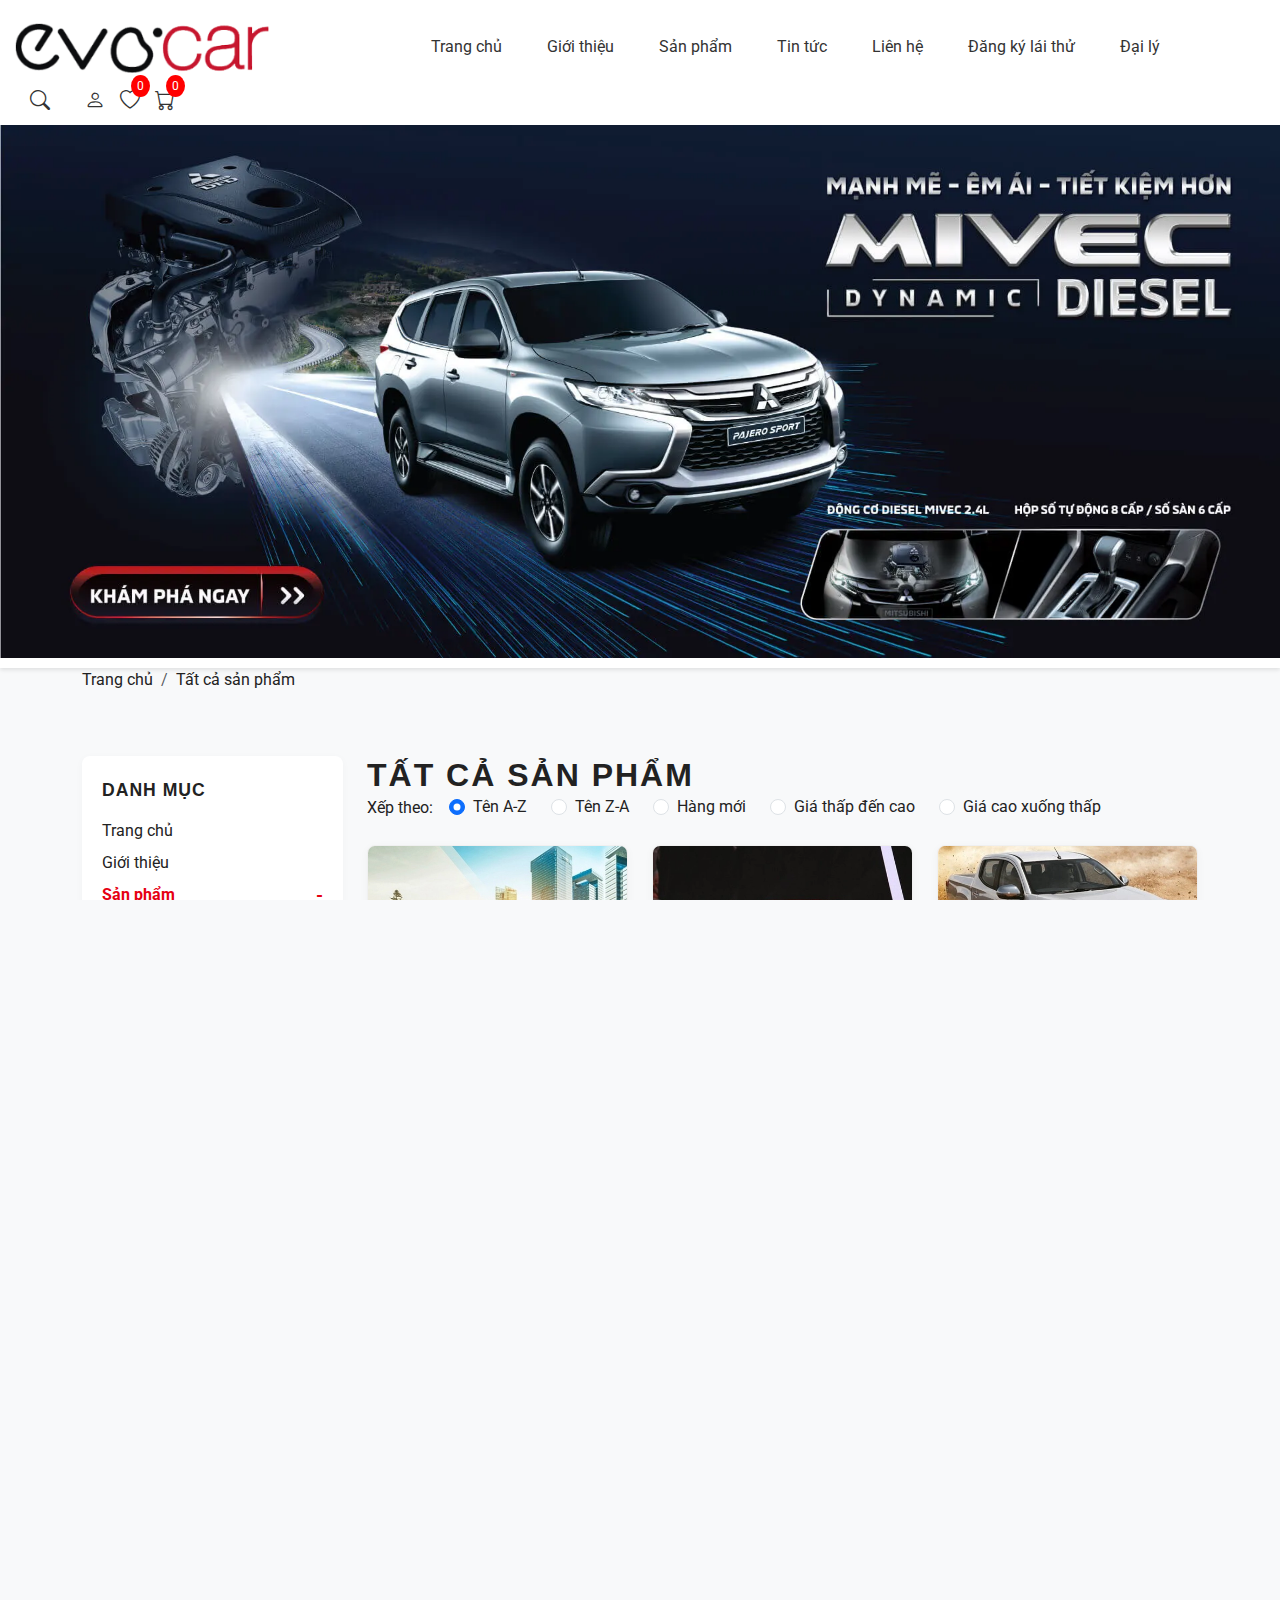
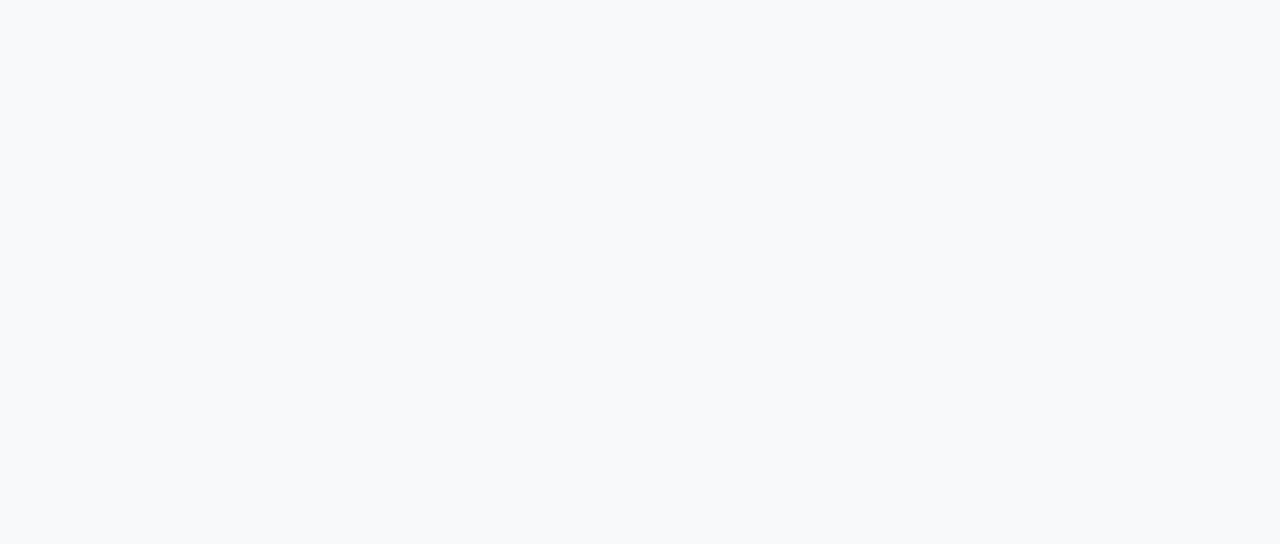
<file: products.html>
<!DOCTYPE html>
<html lang="en">

<head>
    <meta charset="utf-8">
    <meta content="width=device-width, initial-scale=1.0" name="viewport">
    <title>Tất cả sản phẩm - Evo Car</title>
    <meta name="description" content="">
    <meta name="keywords" content="">
    <link href="assets/img/favicon.png" rel="icon">
    <link href="assets/img/apple-touch-icon.png" rel="apple-touch-icon">
    <link href="https://fonts.googleapis.com" rel="preconnect">
    <link href="https://fonts.gstatic.com" rel="preconnect" crossorigin>
    <link href="https://fonts.googleapis.com/css2?family=Roboto:wght@400;700&display=swap" rel="stylesheet">
    <link href="assets/vendor/bootstrap/css/bootstrap.min.css" rel="stylesheet">
    <link href="assets/vendor/bootstrap-icons/bootstrap-icons.css" rel="stylesheet">
    <link href="assets/css/main.css" rel="stylesheet">
    <link href="assets/css/products.css" rel="stylesheet">
    <style>
        html,
        body {
            height: 100%;
        }

        body {
            min-height: 100vh;
            display: flex;
            flex-direction: column;
        }

        .main-flex {
            flex: 1 0 auto;
            display: flex;
            flex-direction: column;
        }

        .footer {
            flex-shrink: 0;
        }
    </style>
</head>

<body>
    <!-- Header -->
    <header class="header">
        <div class="container-fluid">
            <div class="logo">
                <img src="assets/img/logo.webp" alt="Logo">
            </div>
            <nav class="navmenu">
                <ul>
                    <li><a href="index.html">Trang chủ</a></li>
                    <li><a href="#">Giới thiệu</a></li>
                    <li class="dropdown active">
                        <a href="products.html">Sản phẩm</a>
                        <div class="dropdown-menu">
                            <div class="dropdown-column">
                                <span class="column-title">Hatch Back</span>
                                <ul>
                                    <li><a href="#">Hyundai i10</a></li>
                                    <li><a href="#">KIA Morning</a></li>
                                    <li><a href="#">Chevrolet Spark</a></li>
                                    <li><a href="#">Mitsubishi Mirage</a></li>
                                    <li><a href="#">Suzuki Celerio</a></li>
                                    <li><a href="#">Ford Focus</a></li>
                                    <li><a href="#">Toyota Yaris</a></li>
                                </ul>
                            </div>
                            <div class="dropdown-column">
                                <span class="column-title">Sedan</span>
                                <ul>
                                    <li><a href="#">Hyundai i10</a></li>
                                    <li><a href="#">KIA Morning</a></li>
                                    <li><a href="#">Chevrolet Spark</a></li>
                                    <li><a href="#">Mitsubishi Mirage</a></li>
                                    <li><a href="#">Suzuki Celerio</a></li>
                                    <li><a href="#">Ford Focus</a></li>
                                    <li><a href="#">Toyota Yaris</a></li>
                                </ul>
                            </div>
                            <div class="dropdown-column">
                                <span class="column-title">Pick Up</span>
                            </div>
                            <div class="dropdown-column">
                                <span class="column-title">MPV</span>
                            </div>
                            <div class="dropdown-column">
                                <span class="column-title">SUV</span>
                            </div>
                            <div class="dropdown-column">
                                <span class="column-title">Crossover</span>
                            </div>
                            <div class="dropdown-column">
                                <span class="column-title">Coupe - Xe Thể Thao</span>
                            </div>
                            <div class="dropdown-column">
                                <span class="column-title">Convertible - Xe Mui Trần</span>
                            </div>
                        </div>
                    </li>
                    <li class="dropdown">
                        <a href="news.html">Tin tức</a>
                        <div class="dropdown-menu news-menu">
                            <div class="dropdown-column">
                                <ul>
                                    <li><a href="#">Mua xe</a></li>
                                    <li><a href="#">Lái xe</a></li>
                                </ul>
                            </div>
                        </div>
                    </li>
                    <li><a href="contact.html">Liên hệ</a></li>
                    <li><a href="register.html">Đăng ký lái thử</a></li>
                    <li><a href="branch.html">Đại lý</a></li>
                </ul>
            </nav>
            <div class="header-controls">
                <div class="mobile-nav-toggle">☰</div>
                <div class="header-actions">
                    <a href="#" class="search-icon" title="Tìm kiếm"><i class="bi bi-search"></i></a>
                    <a href="#" class="user-icon" title="Tài khoản"><i class="bi bi-person"></i></a>
                    <a href="#" class="cart-icon" title="Yêu thích"><i class="bi bi-heart"></i><span>0</span></a>
                    <a href="#" class="cart-icon" title="Giỏ hàng"><i class="bi bi-cart"></i><span>0</span></a>
                </div>
            </div>
        </div>
        <div class="header-banner-container">
            <img src="assets/img/slider_1.webp" alt="Header Banner" class="header-banner">
        </div>
    </header>

    <!-- Breadcrumb -->
    <nav class="breadcrumb-section">
        <div class="container">
            <ol class="breadcrumb">
                <li class="breadcrumb-item"><a href="index.html">Trang chủ</a></li>
                <li class="breadcrumb-item active">Tất cả sản phẩm</li>
            </ol>
        </div>
    </nav>

    <!-- Main Content -->
    <section class="products-section py-5 main-flex">
        <div class="container">
            <div class="row">
                <!-- Sidebar Danh mục và Bộ lọc -->
                <aside class="col-lg-3 mb-4">
                    <div class="sidebar-box mb-4">
                        <h5 class="sidebar-title">DANH MỤC</h5>
                        <ul class="sidebar-menu">
                            <li><a href="index.html">Trang chủ</a></li>
                            <li><a href="#">Giới thiệu</a></li>
                            <li class="has-submenu active">
                                <a href="#">Sản phẩm <span class="toggle-icon">-</span></a>
                                <ul class="submenu">
                                    <li><a href="#">Hatch Back</a></li>
                                    <li><a href="#">Sedan</a></li>
                                    <li><a href="#">Pick up</a></li>
                                    <li><a href="#">MPV</a></li>
                                    <li><a href="#">SUV</a></li>
                                    <li><a href="#">Crossover</a></li>
                                    <li><a href="#">Coupe – xe thể thao</a></li>
                                    <li><a href="#">Convertible – xe mui trần</a></li>
                                </ul>
                            </li>
                            <li><a href="contact.html">Liên hệ</a></li>
                            <li class="has-submenu">
                                <a href="#">Tin tức <span class="toggle-icon">+</span></a>
                                <ul class="submenu">
                                    <li><a href="#">Mua xe</a></li>
                                    <li><a href="#">Lái xe</a></li>
                                </ul>
                            </li>
                            <li><a href="register.html">Đăng ký lái thử</a></li>
                            <li><a href="branch.html">Đại lý</a></li>
                        </ul>
                    </div>
                    <div class="sidebar-box mb-4">
                        <h5 class="sidebar-title">TÌM THEO</h5>
                        <div class="mb-3">
                            <strong>Thương hiệu</strong>
                            <div class="form-check">
                                <input class="form-check-input" type="checkbox" id="brand-mitsubishi">
                                <label class="form-check-label" for="brand-mitsubishi">Mitsubishi</label>
                            </div>
                            <div class="form-check">
                                <input class="form-check-input" type="checkbox" id="brand-mazda">
                                <label class="form-check-label" for="brand-mazda">Mazda</label>
                            </div>
                            <div class="form-check">
                                <input class="form-check-input" type="checkbox" id="brand-toyota">
                                <label class="form-check-label" for="brand-toyota">Toyota</label>
                            </div>
                        </div>
                        <div class="mb-3">
                            <strong>Loại</strong>
                            <div class="form-check">
                                <input class="form-check-input" type="checkbox" id="type-suv">
                                <label class="form-check-label" for="type-suv">SUV</label>
                            </div>
                            <div class="form-check">
                                <input class="form-check-input" type="checkbox" id="type-sedan">
                                <label class="form-check-label" for="type-sedan">Sedan</label>
                            </div>
                            <div class="form-check">
                                <input class="form-check-input" type="checkbox" id="type-mpv">
                                <label class="form-check-label" for="type-mpv">MPV</label>
                            </div>
                            <div class="form-check">
                                <input class="form-check-input" type="checkbox" id="type-hatchback">
                                <label class="form-check-label" for="type-hatchback">Hatch Back</label>
                            </div>
                        </div>
                    </div>
                </aside>
                <!-- Main Content: Sản phẩm -->
                <div class="col-lg-9">
                    <div class="d-flex justify-content-between align-items-center mb-4 flex-wrap">
                        <h2 class="section-title mb-0">TẤT CẢ SẢN PHẨM</h2>
                        <div class="sort-group d-flex align-items-center flex-wrap">
                            <span class="me-2">Xếp theo:</span>
                            <div class="form-check form-check-inline">
                                <input class="form-check-input" type="radio" name="sort" id="sort-az" checked>
                                <label class="form-check-label" for="sort-az">Tên A-Z</label>
                            </div>
                            <div class="form-check form-check-inline">
                                <input class="form-check-input" type="radio" name="sort" id="sort-za">
                                <label class="form-check-label" for="sort-za">Tên Z-A</label>
                            </div>
                            <div class="form-check form-check-inline">
                                <input class="form-check-input" type="radio" name="sort" id="sort-new">
                                <label class="form-check-label" for="sort-new">Hàng mới</label>
                            </div>
                            <div class="form-check form-check-inline">
                                <input class="form-check-input" type="radio" name="sort" id="sort-price-asc">
                                <label class="form-check-label" for="sort-price-asc">Giá thấp đến cao</label>
                            </div>
                            <div class="form-check form-check-inline">
                                <input class="form-check-input" type="radio" name="sort" id="sort-price-desc">
                                <label class="form-check-label" for="sort-price-desc">Giá cao xuống thấp</label>
                            </div>
                        </div>
                    </div>
                    <div class="row" id="products-grid">
                        <!-- Sản phẩm sẽ render ở đây bằng JS -->
                    </div>
                    <nav class="pagination-section mt-4">
                        <ul class="pagination justify-content-center" id="pagination">
                            <!-- Pagination sẽ render ở đây bằng JS -->
                        </ul>
                    </nav>
                </div>
            </div>
        </div>
    </section>

    <!-- Footer -->
    <footer id="footer" class="footer">
        <div class="container footer-top">
            <div class="row gy-4">
                <div class="col-lg-4 col-md-6 footer-about">
                    <a href="index.html" class="logo d-flex align-items-center">
                        <span class="sitename">Evo Car</span>
                    </a>
                    <div class="footer-contact pt-3">
                        <p>70 Lu Gia, Ward 15, District 11, Ho Chi Minh City</p>
                        <p class="mt-3"><strong>Phone:</strong> <span>1900 6750</span></p>
                        <p><strong>Email:</strong> <span>support@sapo.vn</span></p>
                    </div>
                    <div class="social-links d-flex mt-4">
                        <a href=""><i class="bi bi-twitter-x"></i></a>
                        <a href=""><i class="bi bi-facebook"></i></a>
                        <a href=""><i class="bi bi-instagram"></i></a>
                        <a href=""><i class="bi bi-linkedin"></i></a>
                    </div>
                </div>
                <div class="col-lg-2 col-md-3 footer-links">
                    <h4>Mua hàng</h4>
                    <ul>
                        <li><a href="index.html">Trang chủ</a></li>
                        <li><a href="#">Giới thiệu</a></li>
                        <li><a href="products.html">Sản phẩm</a></li>
                        <li><a href="contact.html">Liên hệ</a></li>
                        <li><a href="news.html">Tin tức</a></li>
                        <li><a href="register.html">Đăng ký lái thử</a></li>
                        <li><a href="branch.html">Đại lý</a></li>
                    </ul>
                </div>
                <div class="col-lg-2 col-md-3 footer-links">
                    <h4>Dịch vụ khách hàng</h4>
                    <ul>
                        <li><a href="index.html">Trang chủ</a></li>
                        <li><a href="#">Giới thiệu</a></li>
                        <li><a href="products.html">Sản phẩm</a></li>
                        <li><a href="contact.html">Liên hệ</a></li>
                        <li><a href="news.html">Tin tức</a></li>
                        <li><a href="register.html">Đăng ký lái thử</a></li>
                        <li><a href="branch.html">Đại lý</a></li>
                    </ul>
                </div>
                <div class="col-lg-4 col-md-12 footer-newsletter">
                    <h4>Đăng ký nhận tin</h4>
                    <p>Nhận thông tin sản phẩm mới nhất, tin khuyến mãi và nhiều hơn nữa.</p>
                    <form action="forms/newsletter.php" method="post" class="php-email-form">
                        <div class="newsletter-form"><input type="email" name="email"><input type="submit"
                                value="Subscribe"></div>
                        <div class="loading">Loading</div>
                        <div class="error-message"></div>
                        <div class="sent-message">Your subscription request has been sent. Thank you!</div>
                    </form>
                </div>
            </div>
        </div>
        <div class="container copyright text-center mt-4">
            <p>© <span>Copyright</span> <strong class="px-1 sitename">Evo car</strong> <span>All Rights Reserved</span>
            </p>
            <div class="credits">
                Designed by <a href="https://bootstrapmade.com/">BootstrapMade</a>
            </div>
        </div>
    </footer>
    <script src="assets/vendor/bootstrap/js/bootstrap.bundle.min.js"></script>
    <script src="assets/js/products.js"></script>
</body>

</html>
</file>
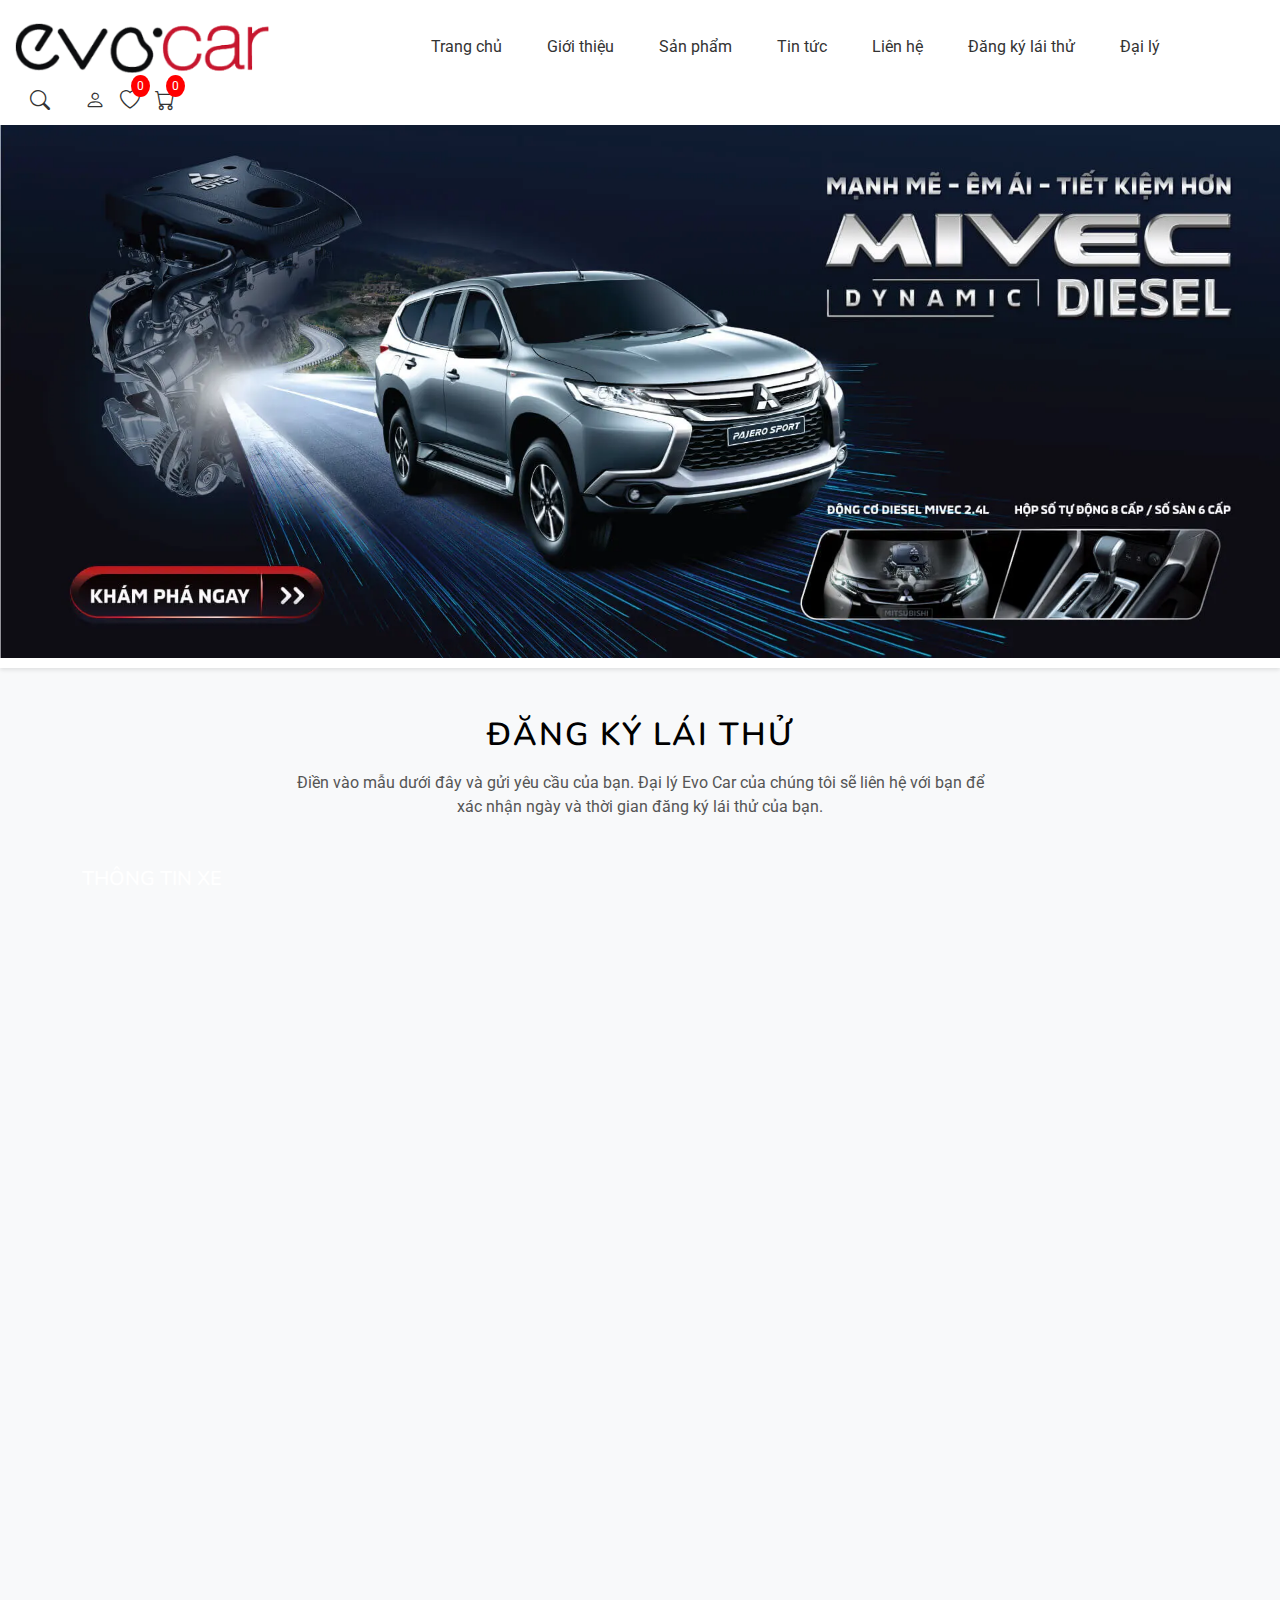
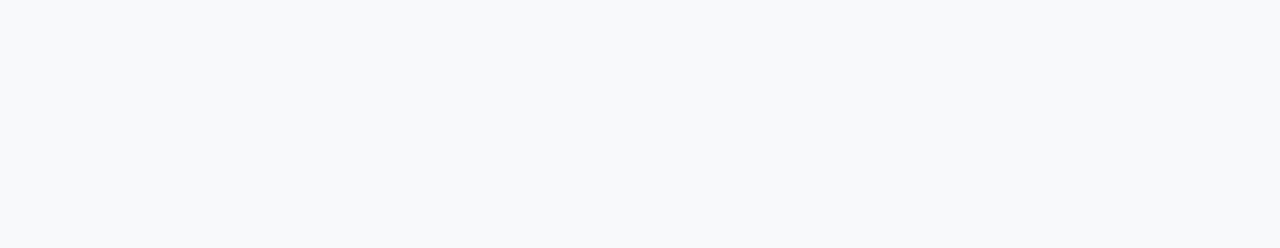
<file: register.html>
<!DOCTYPE html>
<html lang="en">

<head>
    <meta charset="utf-8">
    <meta content="width=device-width, initial-scale=1.0" name="viewport">
    <title>Liên hệ - Evo Car</title>
    <meta name="description" content="">
    <meta name="keywords" content="">

    <!-- Favicons -->
    <link href="assets/img/favicon.png" rel="icon">
    <link href="assets/img/apple-touch-icon.png" rel="apple-touch-icon">

    <!-- Fonts -->
    <link href="https://fonts.googleapis.com" rel="preconnect">
    <link href="https://fonts.gstatic.com" rel="preconnect" crossorigin>
    <link
        href="https://fonts.googleapis.com/css2?family=Roboto:ital,wght@0,100;0,300;0,400;0,500;0,700;0,900;1,100;1,300;1,400;1,500;1,700;1,900&family=Lato:ital,wght@0,100;0,300;0,400;0,700;0,900;1,100;1,300;1,400;1,700;1,900&family=Nunito:ital,wght@0,200;0,300;0,400;0,500;0,600;0,700;0,800;0,900;1,200;1,300;1,400;1,500;1,600;1,700;1,800;1,900&display=swap"
        rel="stylesheet">

    <!-- Vendor CSS Files -->
    <link href="assets/vendor/bootstrap/css/bootstrap.min.css" rel="stylesheet">
    <link href="assets/vendor/bootstrap-icons/bootstrap-icons.css" rel="stylesheet">
    <link href="assets/vendor/aos/aos.css" rel="stylesheet">
    <link href="assets/vendor/glightbox/css/glightbox.min.css" rel="stylesheet">
    <link href="assets/vendor/swiper/swiper-bundle.min.css" rel="stylesheet">

    <!-- Main CSS File -->
    <link href="assets/css/main.css" rel="stylesheet">
    <link href="assets/css/register.css" rel="stylesheet">
</head>

<body>
    <!-- Header -->
    <header class="header">
        <div class="container-fluid">
            <div class="logo">
                <img src="assets/img/logo.webp" alt="Logo">
            </div>

            <!-- Navmenu cho desktop -->
            <nav class="navmenu">
                <ul>
                    <li><a href="index.html">Trang chủ</a></li>
                    <li><a href="#">Giới thiệu</a></li>
                    <li class="dropdown">
                        <a href="products.html">Sản phẩm</a>
                        <div class="dropdown-menu">
                            <div class="dropdown-column">
                                <span class="column-title">Hatch Back</span>
                                <ul>
                                    <li><a href="#">Hyundai i10</a></li>
                                    <li><a href="#">KIA Morning</a></li>
                                    <li><a href="#">Chevrolet Spark</a></li>
                                    <li><a href="#">Mitsubishi Mirage</a></li>
                                    <li><a href="#">Suzuki Celerio</a></li>
                                    <li><a href="#">Ford Focus</a></li>
                                    <li><a href="#">Toyota Yaris</a></li>
                                </ul>
                            </div>
                            <div class="dropdown-column">
                                <span class="column-title">Sedan</span>
                                <ul>
                                    <li><a href="#">Hyundai i10</a></li>
                                    <li><a href="#">KIA Morning</a></li>
                                    <li><a href="#">Chevrolet Spark</a></li>
                                    <li><a href="#">Mitsubishi Mirage</a></li>
                                    <li><a href="#">Suzuki Celerio</a></li>
                                    <li><a href="#">Ford Focus</a></li>
                                    <li><a href="#">Toyota Yaris</a></li>
                                </ul>
                            </div>
                            <div class="dropdown-column">
                                <span class="column-title">Pick Up</span>
                            </div>
                            <div class="dropdown-column">
                                <span class="column-title">MPV</span>
                            </div>
                            <div class="dropdown-column">
                                <span class="column-title">SUV</span>
                            </div>
                            <div class="dropdown-column">
                                <span class="column-title">Crossover</span>
                            </div>
                            <div class="dropdown-column">
                                <span class="column-title">Coupe - Xe Thế Thao</span>
                            </div>
                            <div class="dropdown-column">
                                <span class="column-title">Convertible - Xe Mui Trần</span>
                            </div>
                        </div>
                    </li>
                    <li class="dropdown">
                        <a href="news.html">Tin tức</a>
                        <div class="dropdown-menu news-menu">
                            <div class="dropdown-column">
                                <ul>
                                    <li><a href="#">Mua xe</a></li>
                                    <li><a href="#">Lái xe</a></li>
                                </ul>
                            </div>
                        </div>
                    </li>
                    <li><a href="contact.html">Liên hệ</a></li>
                    <li><a href="register.html">Đăng ký lái thử</a></li>
                    <li><a href="branch.html">Đại lý</a></li>
                </ul>
            </nav>
            <!-- Navmenu mới cho mobile -->
            <div class="modal-overlay" id="mobile-nav-modal">
                <div class="modal-content">
                    <button class="modal-close" id="modal-close">×</button>
                    <h2 class="modal-title">Danh Mục Sản Phẩm</h2>
                    <nav class="modal-menu">
                        <ul>
                            <li><a href="index.html">Trang Chủ</a></li>
                            <li><a href="#">Giới Thiệu</a></li>
                            <li><a href="#">Hệ Thống</a></li>
                            <li class="modal-dropdown">
                                <a href="#" class="modal-product-toggle">Sản Phẩm <span class="toggle-icon">+</span></a>
                                <ul class="modal-sub-menu"></ul>
                            </li>
                            <li class="modal-dropdown">
                                <a href="#" class="modal-news-toggle">Tin tức <span class="toggle-icon">+</span></a>
                                <ul class="modal-news-sub-menu">
                                    <li><a href="#">Mua xe</a></li>
                                    <li><a href="#">Lái xe</a></li>
                                </ul>
                            </li>
                            <li><a href="contact.html">Liên Hệ</a></li>
                        </ul>
                    </nav>
                </div>
            </div>
            <div class="header-controls">
                <div class="mobile-nav-toggle">☰</div>
                <div class="header-actions">
                    <a href="#" class="search-icon" title="Tìm kiếm"><i class="bi bi-search"></i></a>
                    <a href="#" class="user-icon" title="Tài khoản"><i class="bi bi-person"></i></a>
                    <a href="#" class="cart-icon" title="Yêu thích"><i class="bi bi-heart"></i><span>0</span></a>
                    <a href="#" class="cart-icon" title="Giỏ hàng"><i class="bi bi-cart"></i><span>0</span></a>
                </div>
            </div>
        </div>
        <div class="header-banner-container">
            <img src="assets/img/slider_1.webp" alt="Header Banner" class="header-banner">
        </div>
    </header>

    <!-- Phần Đăng ký lái thử -->
    <section class="test-drive-section py-5">
        <div class="container">
            <h2 class="text-center mb-3 text-black">ĐĂNG KÝ LÁI THỬ</h2>
            <p class="text-center mb-5">
                Điền vào mẫu dưới đây và gửi yêu cầu của bạn. Đại lý Evo Car của chúng tôi sẽ liên hệ với bạn để xác
                nhận ngày và thời gian đăng ký lái thử của bạn.
            </p>

            <form action="#" method="post">
                <!-- Thông tin xe -->
                <div class="mb-4">
                    <h5>THÔNG TIN XE</h5>
                    <div class="form-group">
                        <label for="car-model">CHỌN DÒNG XE<span class="text-danger">*</span></label>
                        <select class="form-control" id="car-model" required>
                            <option value="">-- Chọn dòng xe --</option>
                            <option value="i10">Hyundai i10</option>
                            <option value="morning">KIA Morning</option>
                            <option value="focus">Ford Focus</option>
                            <option value="focus">Toyota Yaris</option>
                        </select>
                    </div>
                </div>

                <!-- Thông tin liên hệ -->
                <div class="mb-4">
                    <h5>THÔNG TIN LIÊN HỆ</h5>
                    <div class="row">
                        <div class="col-md-6 mb-3">
                            <label for="name">HỌ VÀ TÊN<span class="text-danger">*</span></label>
                            <input type="text" class="form-control" id="name" placeholder="Nhập họ và tên" required>
                        </div>
                        <div class="col-md-6 mb-3">
                            <label for="phone">ĐIỆN THOẠI<span class="text-danger">*</span></label>
                            <input type="text" class="form-control" id="phone" placeholder="Nhập số điện thoại"
                                required>
                        </div>
                    </div>

                    <div class="row">
                        <div class="col-md-6 mb-3">
                            <label for="email">EMAIL</label>
                            <input type="email" class="form-control" id="email" placeholder="Nhập địa chỉ Email">
                        </div>
                        <div class="col-md-6 mb-3">
                            <label for="location">ĐĂNG KÝ LÁI THỬ TẠI<span class="text-danger">*</span></label>
                            <select class="form-control" id="location" required>
                                <option value="">-- Chọn đại lý --</option>
                                <option value="danang">Đà Nẵng</option>
                                <option value="hcm">Hồ Chí Minh</option>
                                <option value="hanoi">Hà Nội</option>
                            </select>
                        </div>
                    </div>

                    <div class="form-group mb-4">
                        <label for="message">NỘI DUNG<span class="text-danger">*</span></label>
                        <textarea class="form-control" id="message" rows="4" placeholder="Nội dung liên hệ"
                            required></textarea>
                    </div>

                    <div class="text-center">
                        <button type="submit" class="btn btn-dark px-5 py-2">Gửi ĐĂNG KÝ</button>
                    </div>
                </div>
            </form>
        </div>
    </section>


    <!-- Footer -->
    <footer id="footer" class="footer">
        <div class="container footer-top">
            <div class="row gy-4">
                <div class="col-lg-4 col-md-6 footer-about">
                    <a href="index.html" class="logo d-flex align-items-center">
                        <span class="sitename">Evo Car</span>
                    </a>
                    <div class="footer-contact pt-3">
                        <p>70 Lu Gia, Ward 15, District 11, Ho Chi Minh City</p>
                        <p class="mt-3"><strong>Phone:</strong> <span>1900 6750</span></p>
                        <p><strong>Email:</strong> <span>support@sapo.vn</span></p>
                    </div>
                    <div class="social-links d-flex mt-4">
                        <a href=""><i class="bi bi-twitter-x"></i></a>
                        <a href=""><i class="bi bi-facebook"></i></a>
                        <a href=""><i class="bi bi-instagram"></i></a>
                        <a href=""><i class="bi bi-linkedin"></i></a>
                    </div>
                </div>
                <div class="col-lg-2 col-md-3 footer-links">
                    <h4>Mua hàng</h4>
                    <ul>
                        <li><a href="#">Trang chủ</a></li>
                        <li><a href="#">Giới thiệu</a></li>
                        <li><a href="#">Sản phẩm</a></li>
                        <li><a href="#">Liên hệ</a></li>
                        <li><a href="#">Tin tức</a></li>
                        <li><a href="#">Đăng ký lái thử</a></li>
                        <li><a href="#">Đại lý</a></li>
                    </ul>
                </div>
                <div class="col-lg-2 col-md-3 footer-links">
                    <h4>Dịch vụ khách hàng</h4>
                    <ul>
                        <li><a href="#">Trang chủ</a></li>
                        <li><a href="#">Giới thiệu</a></li>
                        <li><a href="#">Sản phẩm</a></li>
                        <li><a href="#">Liên hệ</a></li>
                        <li><a href="#">Tin tức</a></li>
                        <li><a href="#">Đăng ký lái thử</a></li>
                        <li><a href="#">Đại lý</a></li>
                    </ul>
                </div>
                <div class="col-lg-4 col-md-12 footer-newsletter">
                    <h4>Đăng ký nhận tin</h4>
                    <p>Nhận thông tin sản phẩm mới nhất, tin khuyến mãi và nhiều hơn nữa.</p>
                    <form action="forms/newsletter.php" method="post" class="php-email-form">
                        <div class="newsletter-form"><input type="email" name="email"><input type="submit"
                                value="Subscribe"></div>
                        <div class="loading">Loading</div>
                        <div class="error-message"></div>
                        <div class="sent-message">Your subscription request has been sent. Thank you!</div>
                    </form>
                </div>
            </div>
        </div>
        <div class="container copyright text-center mt-4">
            <p>© <span>Copyright</span> <strong class="px-1 sitename">Evo car</strong> <span>All Rights Reserved</span>
            </p>
            <div class="credits">
                Designed by <a href="https://bootstrapmade.com/">BootstrapMade</a>
            </div>
        </div>
    </footer>

    <!-- Vendor JS Files -->
    <script src="assets/vendor/swiper/swiper-bundle.min.js"></script>
    <script src="assets/js/product.js"></script>
    <script src="assets/js/main.js"></script>
</body>

</html>
</file>
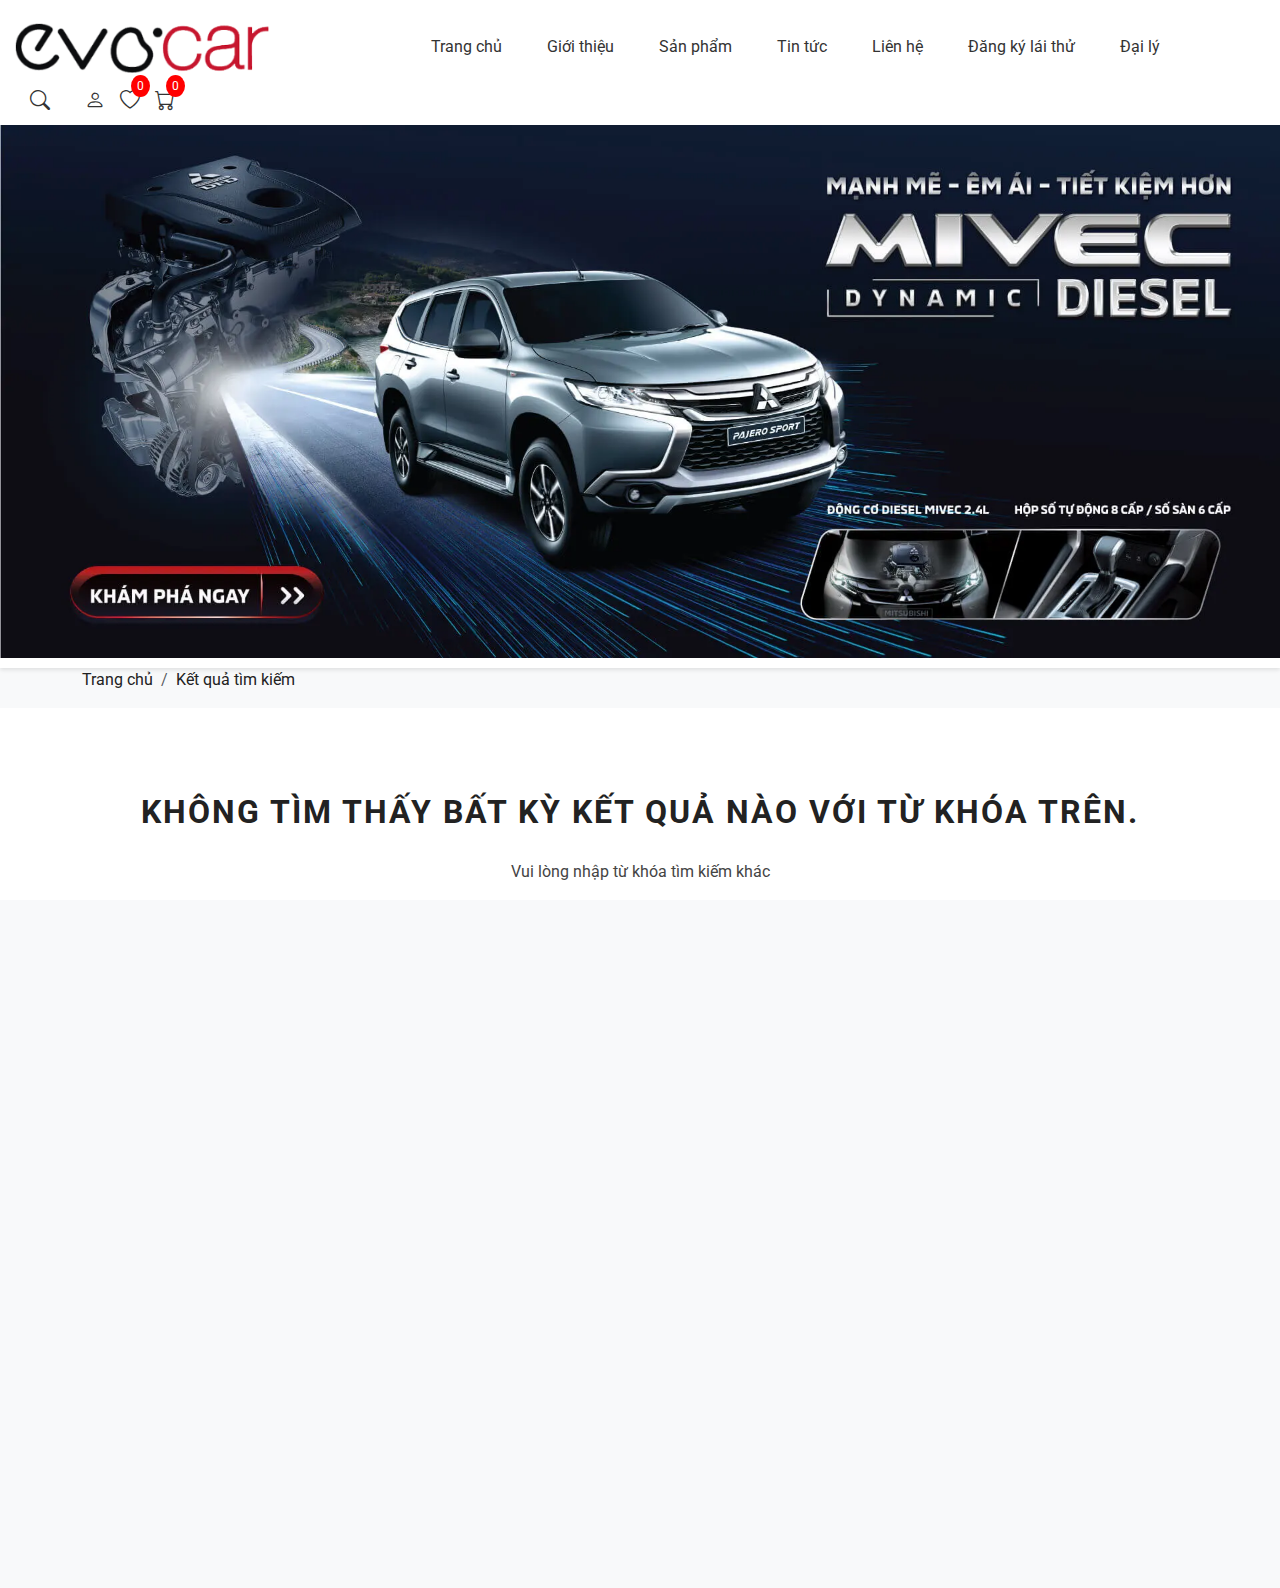
<file: search.html>
<!DOCTYPE html>
<html lang="en">

<head>
    <meta charset="utf-8">
    <meta content="width=device-width, initial-scale=1.0" name="viewport">
    <title>Kết quả tìm kiếm - Evo Car</title>
    <meta name="description" content="">
    <meta name="keywords" content="">
    <link href="assets/img/favicon.png" rel="icon">
    <link href="assets/img/apple-touch-icon.png" rel="apple-touch-icon">
    <link href="https://fonts.googleapis.com" rel="preconnect">
    <link href="https://fonts.gstatic.com" rel="preconnect" crossorigin>
    <link href="https://fonts.googleapis.com/css2?family=Roboto:wght@400;700&display=swap" rel="stylesheet">
    <link href="assets/vendor/bootstrap/css/bootstrap.min.css" rel="stylesheet">
    <link href="assets/vendor/bootstrap-icons/bootstrap-icons.css" rel="stylesheet">
    <link href="assets/css/main.css" rel="stylesheet">
    <link href="assets/css/products.css" rel="stylesheet">
    <style>
        html,
        body {
            height: 100%;
        }

        body {
            min-height: 100vh;
            display: flex;
            flex-direction: column;
        }

        .main-flex {
            flex: 1 0 auto;
            display: flex;
            flex-direction: column;
        }

        .footer {
            flex-shrink: 0;
        }

        .search-section {
            background: #fff !important;
            min-height: 60vh;
        }

        .search-title,
        .search-empty-title {
            font-size: 2rem;
            font-weight: 700;
            text-align: center;
            margin: 32px 0 24px 0;
            letter-spacing: 2px;
            color: #222;
            background: none;
        }

        .search-empty-desc {
            text-align: center;
            color: #444;
            margin-bottom: 24px;
        }

        .search-form {
            max-width: 600px;
            margin: 0 auto;
            display: flex;
            gap: 0;
        }

        .search-form input {
            flex: 1;
            border-radius: 4px 0 0 4px;
            border: 1px solid #ddd;
            padding: 12px 16px;
            font-size: 1rem;
        }

        .search-form button {
            border-radius: 0 4px 4px 0;
            border: none;
            background: #e60012;
            color: #fff;
            padding: 0 28px;
            font-size: 1.3rem;
            transition: background 0.2s;
        }

        .search-form button:hover {
            background: #b8000d;
        }

        .search-results-count {
            text-align: center;
            font-size: 1.2rem;
            color: #222;
            margin-bottom: 24px;
        }

        .product-card img {
            width: 100%;
            max-width: 100%;
            object-fit: contain;
            height: 220px;
            background: #fff;
            border-bottom: 1px solid #eee;
        }

        @media (max-width: 767.98px) {
            .product-card img {
                height: 160px;
                object-fit: contain;
            }
        }

        @media (min-width: 768px) and (max-width: 991.98px) {
            .product-card img {
                height: 220px;
                object-fit: contain;
            }
        }

        @media (min-width: 992px) {
            .product-card img {
                height: 260px;
                object-fit: contain;
            }
        }

        .row#search-products-grid {
            margin-bottom: 40px;
        }
    </style>
</head>

<body>
    <!-- Header -->
    <header class="header">
        <div class="container-fluid">
            <div class="logo">
                <a href="index.html"><img src="assets/img/logo.webp" alt="Logo"></a>
            </div>
            <nav class="navmenu">
                <ul>
                    <li><a href="index.html">Trang chủ</a></li>
                    <li><a href="#">Giới thiệu</a></li>
                    <li class="dropdown">
                        <a href="products.html">Sản phẩm</a>
                        <div class="dropdown-menu">
                            <div class="dropdown-column">
                                <span class="column-title">Hatch Back</span>
                                <ul>
                                    <li><a href="#">Hyundai i10</a></li>
                                    <li><a href="#">KIA Morning</a></li>
                                    <li><a href="#">Chevrolet Spark</a></li>
                                    <li><a href="#">Mitsubishi Mirage</a></li>
                                    <li><a href="#">Suzuki Celerio</a></li>
                                    <li><a href="#">Ford Focus</a></li>
                                    <li><a href="#">Toyota Yaris</a></li>
                                </ul>
                            </div>
                            <div class="dropdown-column">
                                <span class="column-title">Sedan</span>
                                <ul>
                                    <li><a href="#">Hyundai i10</a></li>
                                    <li><a href="#">KIA Morning</a></li>
                                    <li><a href="#">Chevrolet Spark</a></li>
                                    <li><a href="#">Mitsubishi Mirage</a></li>
                                    <li><a href="#">Suzuki Celerio</a></li>
                                    <li><a href="#">Ford Focus</a></li>
                                    <li><a href="#">Toyota Yaris</a></li>
                                </ul>
                            </div>
                            <div class="dropdown-column">
                                <span class="column-title">Pick Up</span>
                            </div>
                            <div class="dropdown-column">
                                <span class="column-title">MPV</span>
                            </div>
                            <div class="dropdown-column">
                                <span class="column-title">SUV</span>
                            </div>
                            <div class="dropdown-column">
                                <span class="column-title">Crossover</span>
                            </div>
                            <div class="dropdown-column">
                                <span class="column-title">Coupe - Xe Thể Thao</span>
                            </div>
                            <div class="dropdown-column">
                                <span class="column-title">Convertible - Xe Mui Trần</span>
                            </div>
                        </div>
                    </li>
                    <li class="dropdown">
                        <a href="news.html">Tin tức</a>
                        <div class="dropdown-menu news-menu">
                            <div class="dropdown-column">
                                <ul>
                                    <li><a href="#">Mua xe</a></li>
                                    <li><a href="#">Lái xe</a></li>
                                </ul>
                            </div>
                        </div>
                    </li>
                    <li><a href="contact.html">Liên hệ</a></li>
                    <li><a href="register.html">Đăng ký lái thử</a></li>
                    <li><a href="branch.html">Đại lý</a></li>
                </ul>
            </nav>
            <!-- Navmenu mới cho mobile -->
            <div class="modal-overlay" id="mobile-nav-modal">
                <div class="modal-content">
                    <button class="modal-close" id="modal-close">×</button>
                    <h2 class="modal-title">Danh Mục Sản Phẩm</h2>
                    <nav class="modal-menu">
                        <ul>
                            <li><a href="index.html">Trang Chủ</a></li>
                            <li><a href="#">Giới Thiệu</a></li>
                            <li><a href="#">Hệ Thống</a></li>
                            <li class="modal-dropdown">
                                <a href="#" class="modal-product-toggle">Sản Phẩm <span class="toggle-icon">+</span></a>
                                <ul class="modal-sub-menu"></ul>
                            </li>
                            <li class="modal-dropdown">
                                <a href="#" class="modal-news-toggle">Tin tức <span class="toggle-icon">+</span></a>
                                <ul class="modal-news-sub-menu">
                                    <li><a href="#">Mua xe</a></li>
                                    <li><a href="#">Lái xe</a></li>
                                </ul>
                            </li>
                            <li><a href="contact.html">Liên Hệ</a></li>
                        </ul>
                    </nav>
                </div>
            </div>
            <div class="header-controls">
                <div class="mobile-nav-toggle">☰</div>
                <div class="header-actions">
                    <a href="#" class="search-icon" title="Tìm kiếm"><i class="bi bi-search"></i></a>
                    <a href="#" class="user-icon" title="Tài khoản"><i class="bi bi-person"></i></a>
                    <a href="#" class="cart-icon" title="Yêu thích"><i class="bi bi-heart"></i><span>0</span></a>
                    <a href="#" class="cart-icon" title="Giỏ hàng"><i class="bi bi-cart"></i><span>0</span></a>
                </div>
            </div>
        </div>
        <div class="header-banner-container">
            <img src="assets/img/slider_1.webp" alt="Header Banner" class="header-banner">
        </div>
    </header>

    <!-- Breadcrumb -->
    <nav class="breadcrumb-section">
        <div class="container">
            <ol class="breadcrumb">
                <li class="breadcrumb-item"><a href="index.html">Trang chủ</a></li>
                <li class="breadcrumb-item active">Kết quả tìm kiếm</li>
            </ol>
        </div>
    </nav>

    <!-- Main Content -->
    <section class="search-section py-5 main-flex">
        <div class="container">
            <div id="search-results">
                <!-- Kết quả tìm kiếm sẽ render ở đây bằng JS -->
            </div>
        </div>
    </section>

    <!-- Footer -->
    <footer id="footer" class="footer">
        <div class="container footer-top">
            <div class="row gy-4">
                <div class="col-lg-4 col-md-6 footer-about">
                    <a href="index.html" class="logo d-flex align-items-center">
                        <span class="sitename">Evo Car</span>
                    </a>
                    <div class="footer-contact pt-3">
                        <p>70 Lu Gia, Ward 15, District 11, Ho Chi Minh City</p>
                        <p class="mt-3"><strong>Phone:</strong> <span>1900 6750</span></p>
                        <p><strong>Email:</strong> <span>support@sapo.vn</span></p>
                    </div>
                    <div class="social-links d-flex mt-4">
                        <a href=""><i class="bi bi-twitter-x"></i></a>
                        <a href=""><i class="bi bi-facebook"></i></a>
                        <a href=""><i class="bi bi-instagram"></i></a>
                        <a href=""><i class="bi bi-linkedin"></i></a>
                    </div>
                </div>
                <div class="col-lg-2 col-md-3 footer-links">
                    <h4>Mua hàng</h4>
                    <ul>
                        <li><a href="index.html">Trang chủ</a></li>
                        <li><a href="#">Giới thiệu</a></li>
                        <li><a href="products.html">Sản phẩm</a></li>
                        <li><a href="contact.html">Liên hệ</a></li>
                        <li><a href="news.html">Tin tức</a></li>
                        <li><a href="register.html">Đăng ký lái thử</a></li>
                        <li><a href="branch.html">Đại lý</a></li>
                    </ul>
                </div>
                <div class="col-lg-2 col-md-3 footer-links">
                    <h4>Dịch vụ khách hàng</h4>
                    <ul>
                        <li><a href="index.html">Trang chủ</a></li>
                        <li><a href="#">Giới thiệu</a></li>
                        <li><a href="products.html">Sản phẩm</a></li>
                        <li><a href="contact.html">Liên hệ</a></li>
                        <li><a href="news.html">Tin tức</a></li>
                        <li><a href="register.html">Đăng ký lái thử</a></li>
                        <li><a href="branch.html">Đại lý</a></li>
                    </ul>
                </div>
                <div class="col-lg-4 col-md-12 footer-newsletter">
                    <h4>Đăng ký nhận tin</h4>
                    <p>Nhận thông tin sản phẩm mới nhất, tin khuyến mãi và nhiều hơn nữa.</p>
                    <form action="forms/newsletter.php" method="post" class="php-email-form">
                        <div class="newsletter-form"><input type="email" name="email"><input type="submit"
                                value="Subscribe"></div>
                        <div class="loading">Loading</div>
                        <div class="error-message"></div>
                        <div class="sent-message">Your subscription request has been sent. Thank you!</div>
                    </form>
                </div>
            </div>
        </div>
        <div class="container copyright text-center mt-4">
            <p>© <span>Copyright</span> <strong class="px-1 sitename">Evo car</strong> <span>All Rights Reserved</span>
            </p>
            <div class="credits">
                Designed by <a href="https://bootstrapmade.com/">BootstrapMade</a>
            </div>
        </div>
    </footer>
    <script src="assets/vendor/bootstrap/js/bootstrap.bundle.min.js"></script>
    <script src="assets/js/search.js"></script>
</body>

</html>
</file>
<file: assets/css/main.css>
/* Font & Color Variables */
:root {
  --default-font: "Roboto", system-ui, -apple-system, "Segoe UI", Roboto, "Helvetica Neue", Arial, "Noto Sans", "Liberation Sans", sans-serif, "Apple Color Emoji", "Segoe UI Emoji", "Segoe UI Symbol", "Noto Color Emoji";
  --heading-font: "Nunito", sans-serif;
  --nav-font: "Lato", sans-serif;
  --primary-color: #00aaff;
  --secondary-color: #ffffff;
  --background-color: #f8f9fa;
  --text-light: #6c757d;
  --text-danger: #dc3545;
  --banner-bg: #1e2a44;
}

/* General Styling */
html, body {
  height: 100%;
  margin: 0;
  padding: 0;
  overflow-x: hidden;
}

body {
  color: var(--secondary-color);
  background-color: var(--background-color);
  font-family: var(--default-font);
  display: flex;
  flex-direction: column;
  min-height: 100vh;
}

a {
  color: var(--primary-color);
  text-decoration: none;
  transition: 0.3s;
}

a:hover {
  color: #0099cc;
  text-decoration: none;
}

h1, h2, h3, h4, h5, h6 {
  color: var(--secondary-color);
  font-family: var(--heading-font);
}

/* Header */
.header {
    background-color: #ffffff;
    padding: 10px 0;
    box-shadow: 0 2px 4px rgba(0, 0, 0, 0.1);
    position: relative;
}

.container-fluid {
    max-width: 100vw;
    margin: 0 auto;
    padding: 0 15px;
    display: flex;
    flex-wrap: wrap;
    align-items: center;
    justify-content: space-between;
    position: relative;
}

/* Logo */
.logo {
    display: flex;
    align-items: center;
    line-height: 1;
}

.logo img {
    height: 50px;
}

/* Header Controls */
.header-controls {
    display: flex;
    align-items: center;
    margin-right: 30px;
}

/* Mobile Toggle */
.mobile-nav-toggle {
    font-size: 28px;
    cursor: pointer;
    padding: 10px;
    color: #333;
    transition: color 0.3s ease;
    display: none;
}

.mobile-nav-toggle:hover {
    color: #ff0000;
}

/* Header Actions */
.header-actions {
    display: flex;
    align-items: center;
    margin-right: 20px;
}

.header-actions a {
    color: #333;
    text-decoration: none;
    margin-left: 15px;
    font-size: 20px;
    position: relative;
    transition: color 0.3s ease;
}

.header-actions a:hover {
    color: #ff0000;
}

.header-actions a span {
    background-color: #ff0000;
    color: #fff;
    border-radius: 50%;
    padding: 2px 6px;
    font-size: 12px;
    position: absolute;
    top: -10px;
    right: -10px;
}

/* Modal Styles */
.modal-overlay {
    position: fixed;
    top: 0;
    left: 0;
    width: 100%;
    height: 100%;
    background: rgba(0, 0, 0, 0.6);
    display: none;
    z-index: 2000;
    opacity: 0;
    transition: opacity 0.3s ease;
}

.modal-overlay.active {
    display: block;
    opacity: 1;
}

.modal-content {
    position: fixed;
    top: 0;
    left: -80%;
    width: 80%;
    max-width: 300px;
    height: 100%;
    background: #fff;
    padding: 30px 20px;
    transition: left 0.3s ease;
    box-shadow: 2px 0 15px rgba(0, 0, 0, 0.3);
    border-radius: 0 8px 8px 0;
}

.modal-overlay.active .modal-content {
    left: 0;
}

.modal-close {
    position: absolute;
    top: 15px;
    right: 15px;
    background: none;
    border: none;
    font-size: 28px;
    color: #333;
    cursor: pointer;
    transition: color 0.3s ease, transform 0.2s ease;
}

.modal-close:hover {
    color: #ff0000;
    transform: scale(1.2);
}

.modal-title {
    font-size: 22px;
    font-weight: 700;
    color: #ff0000;
    text-align: center;
    margin-bottom: 25px;
    text-transform: uppercase;
    letter-spacing: 1px;
}

.modal-menu ul {
    list-style: none;
    padding: 0;
}

.modal-menu ul li {
    margin: 12px 0;
}

.modal-menu ul li a {
    display: block;
    padding: 16px 15px;
    color: #333;
    text-decoration: none;
    font-size: 14px;
    font-weight: 500;
    border-radius: 5px;
    transition: background-color 0.3s ease, color 0.3s ease, transform 0.2s ease;
}

.modal-menu ul li a:hover {
    background-color: #ff0000;
    color: #fff;
    transform: translateX(5px);
}

.modal-dropdown {
    position: relative;
}

.modal-product-toggle {
    display: flex;
    justify-content: space-between;
    align-items: center;
}

.modal-product-toggle .toggle-icon {
    font-size: 16px;
    color: #333;
    transition: color 0.3s ease;
}

.modal-product-toggle:hover .toggle-icon {
    color: #ff0000;
}

.modal-sub-menu {
    display: none;
    padding-left: 20px;
    margin-top: 5px;
    background: #f9f9f9;
    padding: 10px 15px;
    border-radius: 5px;
}

.modal-dropdown.active .modal-sub-menu {
    display: block;
}

.modal-sub-menu li {
    margin: 6px 0;
}

.modal-sub-menu li a {
    font-size: 13px;
    color: #666;
    padding: 8px 10px;
    font-weight: 400;
}

.modal-sub-menu li a:hover {
    background-color: #ff0000;
    color: #fff;
    transform: translateX(3px);
}

.modal-news-toggle {
    display: flex;
    justify-content: space-between;
    align-items: center;
}

.modal-news-toggle .toggle-icon {
    font-size: 16px;
    color: #333;
    transition: color 0.3s ease;
}

.modal-news-toggle:hover .toggle-icon {
    color: #ff0000;
}

.modal-news-sub-menu {
    display: none;
    padding-left: 20px;
    margin-top: 5px;
    background: #f9f9f9;
    padding: 10px 15px;
    border-radius: 5px;
}

.modal-dropdown.active .modal-news-sub-menu {
    display: block;
}

/* Nav Menu (Desktop) */
.navmenu {
    flex-grow: 1;
    display: flex;
    justify-content: center;
    align-items: center;
    margin-top: 15px;
    z-index: 1001;
}

.navmenu ul {
    list-style: none;
    display: flex;
    align-items: center;
}

.navmenu ul li {
    margin-left: 25px;
    position: relative;
    height: 100%;
}

.navmenu ul li a {
    color: #333;
    text-decoration: none;
    font-size: 16px;
    padding: 10px;
    transition: color 0.3s ease;
    display: flex;
    align-items: center;
}

.navmenu ul li a:hover {
    color: #ff0000;
}

/* Dropdown Menu (Desktop) */
.dropdown-menu {
    position: fixed;
    top: 90px;
    left: 0;
    width: 100%;
    background-color: #ffffff;
    box-shadow: 0 4px 12px rgba(0, 0, 0, 0.1);
    padding: 20px 0;
    z-index: 1000;
    border-radius: 0;
    opacity: 0;
    transform: translateY(10px);
    visibility: hidden;
    transition: opacity 0.3s ease, transform 0.3s ease, visibility 0.3s ease;
    display: flex;
    justify-content: center;
    flex-wrap: wrap;
}

.dropdown:hover .dropdown-menu,
.dropdown:focus-within .dropdown-menu {
    opacity: 1;
    transform: translateY(0);
    visibility: visible;
}

.dropdown::after {
    content: '';
    position: absolute;
    bottom: -10px;
    left: 0;
    width: 100%;
    height: 10px;
    background: transparent;
    z-index: 999;
}

.dropdown-column {
    width: 12.5%; /* Chia đều 8 cột */
    padding: 0 20px;
    min-width: 150px;
    text-align: center;
    display: flex;
    flex-direction: column;
    align-items: center;
}

.dropdown-column .column-title {
    font-weight: bold;
    font-size: 16px;
    color: #ff0000;
    margin-bottom: 15px;
    display: block;
    text-decoration: none;
    width: 100%;
}

.dropdown-column ul {
    list-style: none;
    padding: 0;
    display: flex;
    flex-direction: column;
    align-items: center;
    width: 100%;
}

.dropdown-column ul li {
    width: 100%;
    text-align: left;
    padding-left: 30px;
}

.dropdown-column ul li a {
    display: block;
    padding: 8px 0;
    color: #444;
    text-decoration: none;
    font-size: 14px;
    transition: color 0.3s ease;
    width: 100%;
}

.dropdown-column ul li a:hover {
    color: #ff0000;
}

/* News Menu */
.news-menu {
    position: absolute;
    top: 100%;
    left: -100%;
    transform: translateX(-50%);
    width: 200px;
    background-color: #ffffff;
    box-shadow: 0 4px 12px rgba(0, 0, 0, 0.1);
    padding: 10px 0;
    z-index: 1000;
    border-radius: 5px;
    opacity: 0;
    visibility: hidden;
    transition: opacity 0.3s ease, visibility 0s linear 0.3s;
    text-align: center;
}

.dropdown:hover .news-menu,
.dropdown:focus-within .news-menu {
    opacity: 1;
    visibility: visible;
    transition-delay: 0s;
}

.news-menu .dropdown-column {
    width: 100%;
    padding: 0 15px;
    text-align: center;
}

.news-menu .dropdown-column ul {
    list-style: none;
    padding: 0;
    display: flex;
    flex-direction: column;
    align-items: center;
}

.news-menu .dropdown-column ul li {
    width: 100%;
}

.news-menu .dropdown-column ul li a {
    display: block;
    padding: 8px 0;
    color: #444;
    text-decoration: none;
    font-size: 14px;
    transition: color 0.3s ease;
}


/* Arrow Icon */
.arrow-icon {
    font-size: 14px;
    color: #333;
    display: inline-block;
    margin-left: 5px;
    transition: transform 0.4s ease, color 0.3s ease;
}

.dropdown:hover .arrow-icon,
.dropdown:focus-within .arrow-icon {
    transform: rotate(180deg);
    color: #ff0000;
}

/* Header Banner */
.header-banner-container {
    width: 100%;
    margin-top: 10px;
}

.header-banner {
    width: 100%;
    height: auto;
    max-height: 600px;
    object-fit: cover;
    display: block;
    max-width: 100%;
}

/* Tablet Breakpoint (769px - 991px) */
@media (min-width: 769px) and (max-width: 991px) {
    .header-banner {
        max-height: 250px;
    }
    .navmenu ul li {
        margin-left: 15px;
    }
    .navmenu ul li a {
        font-size: 14px;
        padding: 8px;
    }
    .logo img {
        height: 40px;
    }
    .dropdown-column {
        width: 20%;
    }
    .header-actions a {
        margin-left: 10px;
        font-size: 18px;
    }
}

/* Mobile Breakpoint (max-width: 768px) */
@media (max-width: 768px) {
    .mobile-nav-toggle {
        display: block;
    }
    .header-banner {
        max-height: 150px;
    }
    .header-controls {
        display: flex;
        justify-content: space-between;
        align-items: center;
        width: 100%;
        background-color: #ff0000;
        order: 2;
        padding: 10px 0;
    }
    .header-actions {
        display: flex;
        align-items: center;
        margin-right: 20px;
        margin-left: auto;
    }
    .header-actions a {
        margin-left: 10px;
        font-size: 18px;
    }
    .navmenu {
        display: none;
    }
    .container-fluid {
        flex-direction: column;
        align-items: stretch;
        justify-content: flex-start;
    }
    .logo {
        width: 100%;
        display: flex;
        justify-content: center;
        padding: 10px 0;
        order: 1;
    }
    .header {
        padding-left: 0 !important;
        padding-right: 0 !important;
    }
    .container-fluid {
        padding-left: 0 !important;
        padding-right: 0 !important;
        width: 100vw;
        max-width: 100vw;
    }
    .header-banner-container {
        margin-top: 0 !important;
        padding-top: 0 !important;
    }
    .header {
        margin-bottom: 0 !important;
    }
    .header-banner {
        margin-top: 0 !important;
        padding-top: 0 !important;
        display: block;
        width: 100%;
    }
}

/* Desktop Breakpoint (min-width: 992px) */
@media (min-width: 992px) {
    .mobile-nav-toggle {
        display: none;
    }
    .navmenu {
        display: flex;
    }
    .header-controls {
        justify-content: flex-end;
    }
    .header-actions {
        margin-left: auto;
        margin-right: 0;
    }
    .modal-overlay {
        display: none !important;
    }
}

/* Search Section Styling - Tìm kiếm */
.search-section {
  background-color: #dc3545;
  padding: 5px 0;
  width: 100%;
}

.search-bar {
  display: flex;
  justify-content: center;
  align-items: center;
  width: 100%;
  max-width: 1200px;
  margin: 0 auto;
}

.search-icon {
  font-size: 1.2rem;
  margin-right: 15px;
  display: flex;
  align-items: center;
  white-space: nowrap;
}

.search-icon i {
  margin-right: 5px;
}

.search-inputs {
  display: flex;
  align-items: center;
  gap: 10px;
}

.search-inputs .form-control,
.search-inputs .form-select {
  max-width: 150px;
  margin-right: 0;
  height: 34px;
  font-size: 14px;
  padding: 6px 12px;
}

.search-inputs .btn-search {
  padding: 6px 20px;
  font-weight: bold;
  height: 34px;
  width: auto;
  background-color: #000000;
  border: none;
  border-radius: 0;
  text-transform: uppercase;
  white-space: nowrap;
}

.search-inputs .btn-search:hover {
  background-color: #333333;
}

/* Responsive Search Section */
@media (max-width: 768px) {
  .search-bar {
    flex-direction: column;
    padding: 0 10px;
  }
  .search-icon {
    margin-bottom: 10px;
  }
  .search-inputs {
    flex-direction: column;
    width: 100%;
  }
  .search-inputs .form-control,
  .search-inputs .form-select,
  .search-inputs .btn-search {
    max-width: 100%;
    margin-bottom: 10px;
  }
  .search-inputs .btn-search {
    width: 100%;
  }
}

/* Cải thiện responsive cho tablet */
@media (min-width: 769px) and (max-width: 991px) {
  .search-inputs .form-control,
  .search-inputs .form-select {
    max-width: 120px;
  }
  .search-inputs .btn-search {
    padding: 6px 15px;
    font-size: 12px;
  }
}

/* Responsive cho mobile nhỏ */
@media (max-width: 576px) {
  .search-icon {
    font-size: 1rem;
    margin-bottom: 8px;
  }
  .search-inputs .form-control,
  .search-inputs .form-select,
  .search-inputs .btn-search {
    height: 32px;
    font-size: 13px;
    padding: 4px 8px;
  }
}

/* Featured Products Styling - Sản phẩm nổi bật */
.featured-products {
  background-color: #ffffff;
  padding: 40px 0;
  flex: 1 0 auto;
}

.featured-products .header-row {
  display: flex;
  justify-content: space-between;
  align-items: center;
  margin-bottom: 20px;
  flex-wrap: wrap;
}

.featured-products h2 {
  font-size: 24px;
  font-weight: 700;
  color: #000000;
  margin: 0;
}

.featured-products .categories {
  display: flex;
  gap: 10px;
  flex-wrap: wrap;
}

.featured-products .categories a {
  font-size: 14px;
  color: var(--text-danger);
  text-decoration: none;
}

.featured-products .product-card {
  border: 1px solid #ddd;
  border-radius: 8px;
  padding: 15px;
  background: #fff;
  box-shadow: 0 2px 4px rgba(0,0,0,0.1);
  display: flex;
  flex-direction: column;
  align-items: center;
  height: 100%;
  position: relative;
  overflow: hidden; /* Ngăn tràn màn hình */
  transition: transform 0.3s ease, box-shadow 0.3s ease, background-color 0.3s ease;
  cursor: pointer; /* Con trỏ chuột khi hover */
}

.featured-products .product-card:hover {
  transform: translateY(-5px); /* Nâng nhẹ khi hover */
  box-shadow: 0 4px 12px rgba(0,0,0,0.2); /* Tăng bóng đổ */
  background-color: #f8f9fa; /* Thay đổi màu nền nhẹ */
}

.featured-products .product-image {
  max-height: 350px;
  object-fit: contain;
  border-radius: 5px;
  width: 100%;
  margin-bottom: 10px;
}

.featured-products .product-icons {
  font-size: 12px;
  color: var(--text-light);
  margin-top: 10px;
}

.featured-products .product-icons i {
  margin-right: 5px;
}

.featured-products .product-icon {
  position: absolute;
  top: 10px;
  right: 10px;
  font-size: 24px;
  cursor: pointer;
  color: #333;
  opacity: 0; /* Ẩn icon ban đầu */
  transition: opacity 0.3s ease;
}

.featured-products .product-card:hover .product-icon {
  opacity: 1; /* Hiện icon khi hover */
}

.featured-products .product-front {
  display: block;
}

.featured-products .product-back {
  min-height: 370px;
  min-width: 100%;
  border: 1px solid #ddd;
  border-radius: 8px;
  padding: 15px;
  background: #fff;
  box-shadow: 0 2px 4px rgba(0,0,0,0.1);
  display: none;
  position: relative;
  flex-direction: column;
  align-items: center;
  justify-content: center;
  display: flex;
}

.featured-products .product-card.show-details .product-front {
  display: none; /* Ẩn mặt trước khi hiển thị chi tiết */
}

.featured-products .product-card.show-details .product-back {
  display: block; /* Hiển thị mặt sau khi có class show-details */
}

.featured-products .product-details {
  text-align: center;
  padding: 15px;
  width: 100%;
}

.featured-products .product-details h5 {
  margin-bottom: 10px;
}

.featured-products .product-details p {
  margin: 5px 0;
  color: #333;
}

/* Responsive Featured Products */
@media (max-width: 576px) {
  .featured-products h2 {
    font-size: 20px;
  }
  .featured-products .col-md-3 {
    width: 100%;
    margin-bottom: 15px;
  }
  .featured-products .product-image {
    max-height: 250px;
  }
  .featured-products .product-icon {
    font-size: 20px;
  }
}

@media (min-width: 577px) and (max-width: 992px) {
  .featured-products .col-md-3 {
    width: 50%;
  }
  .featured-products .product-image {
    max-height: 200px;
  }
}

/* Banner Section Styling - Banner ở giữa */
.banner-section {
  background-color: var(--banner-bg);
  padding: 40px 0;
}

.banner-content h3 {
  font-size: 24px;
  font-weight: 700;
  margin-bottom: 10px;
}

.banner-content p {
  font-size: 16px;
  margin-bottom: 0;
}

.banner-swiper .swiper-slide {
  text-align: center;
}

.banner-card {
  background: #4a4e69;
  border: 1px solid #ddd;
  border-radius: 8px;
  padding: 15px;
  height: 100%;
  color: var(--secondary-color);
  display: flex;
  flex-direction: column;
  align-items: center;
  transition: transform 0.3s ease, box-shadow 0.3s ease, background-color 0.3s ease;
  cursor: pointer; /* Con trỏ chuột khi hover */
}

.banner-card:hover {
  transform: translateY(-5px); /* Nâng nhẹ khi hover */
  box-shadow: 0 4px 12px rgba(0,0,0,0.2); /* Tăng bóng đổ */
  background-color: #5a6078; /* Thay đổi màu nền nhẹ */
}

.banner-image {
  max-height: 350px;
  object-fit: contain;
  width: 100%;
  border-radius: 5px;
}

/* Responsive Banner Section */
@media (max-width: 576px) {
  .banner-content h3 {
    font-size: 18px;
  }
  .banner-content p {
    font-size: 14px;
  }
  .banner-image {
    max-height: 250px;
  }
}

@media (min-width: 577px) and (max-width: 992px) {
  .banner-image {
    max-height: 150px;
  }
}

/* Toyota Products Styling - TOYOTA */
.toyota-products {
  background-color: #f5f7fa;
  padding: 40px 0;
  flex: 1 0 auto;
}

.toyota-header-row h2 {
  color: #1a1a1a;
}

.toyota-swiper .swiper-slide {
  text-align: center;
  background: #fff;
  border-radius: 8px;
  padding: 16px;
  box-shadow: 0 2px 8px rgba(0,0,0,0.05);
  display: flex;
  flex-direction: column;
  align-items: center;
  position: relative;
}

.toyota-swiper .product-card {
  display: flex;
  flex-direction: column;
  align-items: center;
  height: 100%;
  overflow: hidden; /* Ngăn tràn màn hình */
  transition: transform 0.3s ease, box-shadow 0.3s ease, background-color 0.3s ease;
  cursor: pointer; /* Con trỏ chuột khi hover */
}

.toyota-swiper .product-card:hover {
  transform: translateY(-5px); /* Nâng nhẹ khi hover */
  box-shadow: 0 4px 12px rgba(0,0,0,0.2); /* Tăng bóng đổ */
  background-color: #f8f9fa; /* Thay đổi màu nền nhẹ */
}

.toyota-swiper img {
  max-height: 350px;
  object-fit: contain;
  border-radius: 5px;
  width: 100%;
}

.toyota-product-icons {
  font-size: 12px;
  color: #6c757d;
  margin-top: 10px;
}

.toyota-product-icons i {
  margin-right: 5px;
}

.toyota-swiper .product-icon {
  position: absolute;
  top: 10px;
  right: 10px;
  font-size: 24px;
  cursor: pointer;
  color: #333;
  opacity: 0; /* Ẩn icon ban đầu */
  transition: opacity 0.3s ease;
}

.toyota-swiper .product-card:hover .product-icon {
  opacity: 1; /* Hiện icon khi hover */
}

.toyota-swiper .product-front {
  display: block;
}

.toyota-swiper .product-back {
  min-height: 370px;
  min-width: 100%;
  border: 1px solid #ddd;
  border-radius: 8px;
  padding: 15px;
  background: #fff;
  box-shadow: 0 2px 4px rgba(0,0,0,0.1);
  display: none;
  position: relative;
  flex-direction: column;
  align-items: center;
  justify-content: center;
  display: flex;
}

.toyota-swiper .product-card.show-details .product-front {
  display: none; /* Ẩn mặt trước khi hiển thị chi tiết */
}

.toyota-swiper .product-card.show-details .product-back {
  display: block; /* Hiển thị mặt sau khi có class show-details */
}

.toyota-swiper .product-details {
  text-align: center;
  padding: 15px;
  width: 100%;
}

.toyota-swiper .product-details h5 {
  margin-bottom: 10px;
}

.toyota-swiper .product-details p {
  margin: 5px 0;
  color: #333;
}

.swiper-button-next,
.swiper-button-prev {
  color: var(--primary-color);
  background-color: #ffffff;
  border-radius: 50%;
  width: 40px;
  height: 40px;
  box-shadow: 0 2px 8px rgba(0,0,0,0.1);
}

.swiper-button-next:after,
.swiper-button-prev:after {
  font-size: 16px;
  font-weight: bold;
}

.swiper-pagination-bullet {
  background-color: var(--primary-color);
  opacity: 0.5;
}

.swiper-pagination-bullet-active {
  opacity: 1;
}

/* Responsive Toyota Products */
@media (max-width: 576px) {
  .toyota-swiper img {
    max-height: 250px;
  }
  .toyota-product-icons {
    font-size: 10px;
  }
  .swiper-button-next,
  .swiper-button-prev {
    display: none;
  }
  .toyota-swiper .product-icon {
    font-size: 20px;
  }
}

@media (min-width: 577px) and (max-width: 992px) {
  .toyota-swiper img {
    max-height: 250px;
  }
  .toyota-swiper {
    --swiper-navigation-size: 20px;
  }
}

/* Banner Title Styling */
.banner-title {
  background-color: #ffffff;
  padding: 40px 0;
  flex: 1 0 auto;
}

.banner-title-header {
  text-align: center;
}

.banner-title-header-image {
  max-height: 400px;
  object-fit: contain;
  width: 100%;
  border-radius: 8px;
}

.banner-title-text-black {
  background: transparent;
  border: none;
  font-size: 24px;
  font-weight: 700;
  color: #000000;
  cursor: pointer;
  padding: 0;
  transition: color 0.3s;
}

.banner-title-text-black:hover {
  color: #dc3545;
}

.banner-title-card {
  border: 1px solid #ddd;
  border-radius: 8px;
  padding: 15px;
  background: #ffffff;
  box-shadow: 0 2px 4px rgba(0,0,0,0.1);
  height: 100%;
  display: flex;
  flex-direction: column;
  align-items: center;
  transition: transform 0.3s ease, box-shadow 0.3s ease, background-color 0.3s ease;
  cursor: pointer; /* Con trỏ chuột khi hover */
}

.banner-title-card:hover {
  transform: translateY(-5px); /* Nâng nhẹ khi hover */
  box-shadow: 0 4px 12px rgba(0,0,0,0.2); /* Tăng bóng đổ */
  background-color: #f8f9fa; /* Thay đổi màu nền nhẹ */
}

.banner-title-image {
  max-height: 350px;
  object-fit: contain;
  border-radius: 5px;
  width: 100%;
  margin-bottom: 10px;
}

.view-all-button {
  background-color: #000000;
  color: #ffffff;
  border: none;
  padding: 10px 20px;
  font-size: 16px;
  font-weight: 600;
  border-radius: 5px;
  cursor: pointer;
  transition: background-color 0.3s, color 0.3s;
}

.view-all-button:hover {
  background-color: #dc3545;
  color: #ffffff;
}

.swiper-button-prev,
.swiper-button-next {
  color: var(--primary-color);
  background-color: #ffffff;
  border-radius: 50%;
  width: 40px;
  height: 40px;
  box-shadow: 0 2px 8px rgba(0,0,0,0.1);
  z-index: 10;
}

.swiper-button-prev:after,
.swiper-button-next:after {
  font-size: 16px;
  font-weight: bold;
}

.swiper-pagination {
  position: relative;
  margin-top: 10px;
}

.swiper-pagination-bullet {
  background-color: var(--primary-color);
  opacity: 0.5;
}

.swiper-pagination-bullet-active {
  opacity: 1;
}

/* Responsive Banner Title */
@media (max-width: 576px) {
  .banner-title-text-black {
    font-size: 20px;
  }
  .banner-title-header-image {
    max-height: 150px;
  }
  .banner-title-image {
    max-height: 200px;
  }
  .view-all-button {
    font-size: 14px;
    padding: 8px 16px;
  }
  .swiper-button-prev,
  .swiper-button-next {
    display: none;
  }
}

@media (min-width: 577px) and (max-width: 992px) {
  .banner-title-header-image {
    max-height: 250px;
  }
  .banner-title-image {
    max-height: 250px;
  }
  .swiper {
    --swiper-navigation-size: 20px;
  }
}

/* Footer Styling - Footer */
.footer {
  color: #ffffff;
  background-color: #000000;
  font-size: 14px;
  position: relative;
  flex-shrink: 0;
  width: 100%;
}

.footer .footer-top {
  padding-top: 50px;
  border-top: 1px solid #333333;
  padding-bottom: 0;
}

.footer .footer-about .logo {
  line-height: 1;
  margin-bottom: 25px;
}

.footer .footer-about .logo img {
  max-height: 40px;
  margin-right: 6px;
}

.footer .footer-about .logo span {
  font-size: 26px;
  font-weight: 700;
  letter-spacing: 1px;
  font-family: var(--heading-font);
  color: #00aaff;
}

.footer .footer-about p {
  font-size: 14px;
  font-family: var(--heading-font);
  color: #ffffff;
  margin-bottom: 10px;
}

.footer .social-links a {
  display: flex;
  align-items: center;
  justify-content: center;
  width: 40px;
  height: 40px;
  border-radius: 50%;
  border: 1px solid #555555;
  font-size: 16px;
  color: #bbbbbb;
  margin-right: 10px;
  transition: 0.3s;
}

.footer .social-links a:hover {
  color: #00aaff;
  border-color: #00aaff;
}

.footer h4 {
  font-size: 16px;
  font-weight: bold;
  position: relative;
  padding-bottom: 12px;
  color: #ffffff;
}

.footer .footer-links ul {
  list-style: none;
  padding: 0;
  margin: 0;
}

.footer .footer-links ul a {
  color: #bbbbbb;
  display: inline-block;
  line-height: 1.5;
}

.footer .footer-links ul a:hover {
  color: #00aaff;
}

.footer .footer-contact p {
  margin-bottom: 5px;
  color: #ffffff;
}

.footer .footer-newsletter .newsletter-form {
  margin-top: 30px;
  margin-bottom: 0;
  padding: 6px 8px;
  position: relative;
  border-radius: 4px;
  border: 1px solid #555555;
  display: flex;
  background-color: #1a1a1a;
  transition: 0.3s;
}

.footer .footer-newsletter .newsletter-form input[type=email] {
  border: 0;
  padding: 4px;
  width: 100%;
  background-color: #1a1a1a;
  color: #ffffff;
}

.footer .footer-newsletter .newsletter-form input[type=submit] {
  border: 0;
  font-size: 16px;
  padding: 0 20px;
  margin: -7px -8px -7px 0;
  background: #00aaff;
  color: #ffffff;
  transition: 0.3s;
  border-radius: 0 4px 4px 0;
}

.footer .footer-newsletter .newsletter-form input[type=submit]:hover {
  background: #0099cc;
}

.footer .copyright {
  padding: 0;
  border-top: 1px solid #333333;
  margin-bottom: 0;
  min-height: 50px;
}

.footer .copyright p {
  margin-bottom: 0;
  color: #ffffff;
}

.footer .credits {
  margin-top: 6px;
  font-size: 13px;
  color: #bbbbbb;
}

.footer .credits a {
  color: #dc3545;
  text-decoration: none;
}

/* PHP Email Form Messages */
.php-email-form .error-message {
  display: none;
  background: #df1529;
  color: #ffffff;
  text-align: left;
  padding: 15px;
  margin-bottom: 24px;
  font-weight: 600;
}

.php-email-form .sent-message {
  display: none;
  color: #ffffff;
  background: #059652;
  text-align: center;
  padding: 15px;
  margin-bottom: 24px;
  font-weight: 600;
}

.php-email-form .loading {
  display: none;
  background: #1a1a1a;
  text-align: center;
  padding: 15px;
  margin-bottom: 24px;
}

.php-email-form .loading:before {
  content: "";
  display: inline-block;
  border-radius: 50%;
  width: 24px;
  height: 24px;
  margin: 0 10px -6px 0;
  border: 3px solid #00aaff;
  border-top-color: #1a1a1a;
  animation: php-email-form-loading 1s linear infinite;
}

@keyframes php-email-form-loading {
  0% { transform: rotate(0deg); }
  100% { transform: rotate(360deg); }
}

/* Overriding Bootstrap Default Margin/Padding */
.container {
  padding-bottom: 0 !important;
}

/* Responsive General Adjustments */
@media (max-width: 576px) {
  h2 {
    font-size: 20px;
  }
  .container {
    padding: 0 15px;
  }
}

/* Exterior Section Styling - Ngoại thất */
.exterior-section {
    padding: 40px 0;
    background-color: #f8f9fa;
    margin-top: 20px;
}

.exterior-title {
    font-size: 24px;
    font-weight: 700;
    color: #000000;
    margin-bottom: 15px;
    text-align: left;
}

.exterior-description {
    font-size: 16px;
    color: #333;
    text-align: left;
    margin-bottom: 20px;
    line-height: 1.5;
}

.product-image {
    max-width: 100%;
    height: 440px;
    border-radius: 8px;
    width: 100%;
}

.exterior-gallery {
    position: relative;
    overflow: hidden;
}

.exterior-swiper .swiper-slide img {
    max-height: 200px;
    object-fit: cover;
    border-radius: 8px;
    border: 1px solid #ddd;
    width: 100%;
    transition: transform 0.3s ease, box-shadow 0.3s ease;
}

.exterior-swiper .swiper-slide img:hover {
    transform: scale(1.05);
    box-shadow: 0 4px 12px rgba(0, 0, 0, 0.2);
}

.exterior-swiper .swiper-button-next,
.exterior-swiper .swiper-button-prev {
    color: #dc3545;
    background-color: rgba(255, 255, 255, 0.8);
    border-radius: 50%;
    width: 40px;
    height: 40px;
    display: flex;
    align-items: center;
    justify-content: center;
}

.exterior-swiper .swiper-button-next:after,
.exterior-swiper .swiper-button-prev:after {
    font-size: 16px;
    font-weight: bold;
}

@media (max-width: 767px) {
    .exterior-gallery .swiper-slide img {
        max-height: 150px;
    }
    .exterior-swiper .swiper-button-next,
    .exterior-swiper .swiper-button-prev {
        display: none;
    }
    .row > .col-md-6:first-child {
        margin-bottom: 20px;
    }
}

@media (min-width: 768px) and (max-width: 991px) {
    .exterior-gallery .swiper-slide img {
        max-height: 180px;
    }
}

/* Interior Section Styling - Nội thất */
.interior-section {
    padding: 40px 0;
    background-color: #f8f9fa;
    margin-top: 40px;
}

.interior-title {
    font-size: 24px;
    font-weight: 700;
    color: #000000;
    margin-bottom: 15px;
    text-align: left;
}

.interior-description {
    font-size: 16px;
    color: #333;
    text-align: left;
    margin-bottom: 20px;
    line-height: 1.5;
}

.interior-gallery {
    position: relative;
    overflow: hidden;
}

.interior-swiper .swiper-slide img {
    max-height: 200px;
    object-fit: cover;
    border-radius: 8px;
    border: 1px solid #ddd;
    width: 100%;
    transition: transform 0.3s ease, box-shadow 0.3s ease;
}

.interior-swiper .swiper-slide img:hover {
    transform: scale(1.05);
    box-shadow: 0 4px 12px rgba(0, 0, 0, 0.2);
}

.interior-swiper .swiper-button-next,
.interior-swiper .swiper-button-prev {
    color: #dc3545;
    background-color: rgba(255, 255, 255, 0.8);
    border-radius: 50%;
    width: 40px;
    height: 40px;
    display: flex;
    align-items: center;
    justify-content: center;
}

.interior-swiper .swiper-button-next:after,
.interior-swiper .swiper-button-prev:after {
    font-size: 16px;
    font-weight: bold;
}

@media (max-width: 767px) {
    .interior-gallery .swiper-slide img {
        max-height: 150px;
    }
    .interior-swiper .swiper-button-next,
    .interior-swiper .swiper-button-prev {
        display: none;
    }
    .row > .col-md-6:first-child {
        margin-bottom: 20px;
    }
}

@media (min-width: 768px) and (max-width: 991px) {
    .interior-gallery .swiper-slide img {
        max-height: 180px;
    }
}

/* Spec Section Styling - Thông số kỹ thuật */
.spec-section {
    padding: 40px 0;
    background-color: #f8f9fa;
    margin-top: 40px;
}

.spec-title {
    font-size: 24px;
    font-weight: 700;
    color: #000000;
    margin-bottom: 20px;
    text-align: center;
}

.spec-content {
    max-height: 400px;
    overflow-y: auto;
    padding: 15px;
    border: 1px solid #ddd;
    border-radius: 8px;
    background-color: #ffffff;
}

.spec-item {
    margin-bottom: 20px;
}

.spec-item h4 {
    font-size: 18px;
    font-weight: 600;
    color: #dc3545;
    margin-bottom: 10px;
}

.spec-item ul {
    list-style-type: none;
    padding-left: 0;
}

.spec-item li {
    font-size: 16px;
    color: #333;
    margin-bottom: 8px;
    line-height: 1.5;
}

.spec-item li strong {
    color: #000000;
}

.spec-content::-webkit-scrollbar {
    width: 8px;
}

.spec-content::-webkit-scrollbar-track {
    background: #f1f1f1;
    border-radius: 4px;
}

.spec-content::-webkit-scrollbar-thumb {
    background: #dc3545;
    border-radius: 4px;
}

.spec-content::-webkit-scrollbar-thumb:hover {
    background: #c82333;
}

@media (max-width: 767px) {
    .spec-content {
        max-height: 300px;
    }
    .spec-title {
        font-size: 20px;
    }
    .spec-item h4 {
        font-size: 16px;
    }
    .spec-item li {
        font-size: 14px;
    }
}

/* Cost Section Styling - Dự tính chi phí */
.cost-section {
    padding: 40px 0;
    background-color: #f8f9fa;
    margin-top: 40px;
}

.cost-title {
    font-size: 24px;
    font-weight: 700;
    color: #000000;
    margin-bottom: 20px;
    text-align: center;
}

.cost-content {
    padding: 15px;
    border: 1px solid #ddd;
    border-radius: 8px;
    background-color: #ffffff;
    max-height: 300px;
    overflow-y: auto;
}

.cost-content ul {
    list-style-type: none;
    padding-left: 0;
}

.cost-content li {
    font-size: 16px;
    color: #333;
    margin-bottom: 10px;
    line-height: 1.5;
}

.cost-content strong {
    color: #dc3545;
}

.cost-note {
    font-size: 14px;
    color: #666;
    margin-top: 10px;
}

.cost-content::-webkit-scrollbar {
    width: 8px;
}

.cost-content::-webkit-scrollbar-track {
    background: #f1f1f1;
    border-radius: 4px;
}

.cost-content::-webkit-scrollbar-thumb {
    background: #dc3545;
    border-radius: 4px;
}

.cost-content::-webkit-scrollbar-thumb:hover {
    background: #c82333;
}

@media (max-width: 767px) {
    .cost-title {
        font-size: 20px;
    }
    .cost-content {
        max-height: 200px;
        font-size: 14px;
    }
    .cost-note {
        font-size: 12px;
    }
}

/* Floating Zalo Chat & Notification Bell */
.floating-chat-btn {
  position: fixed;
  right: 24px;
  bottom: 24px;
  z-index: 9999;
  background: #0084ff;
  color: #fff;
  width: 56px;
  height: 56px;
  border-radius: 50%;
  display: flex;
  align-items: center;
  justify-content: center;
  box-shadow: 0 4px 16px rgba(0,0,0,0.15);
  font-size: 2rem;
  cursor: pointer;
  transition: background 0.2s;
}
.floating-chat-btn:hover {
  background: #005ecb;
}

.floating-bell-btn {
  position: fixed;
  left: 24px;
  bottom: 24px;
  z-index: 9999;
  background: #ed1c24;
  color: #fff;
  width: 56px;
  height: 56px;
  border-radius: 50%;
  display: flex;
  align-items: center;
  justify-content: center;
  box-shadow: 0 4px 16px rgba(0,0,0,0.15);
  font-size: 2rem;
  cursor: pointer;
  transition: background 0.2s;
}
.floating-bell-btn:hover {
  background: #b8000b;
}

/* Bell Popup */
.bell-popup {
  position: fixed;
  left: 24px;
  bottom: 90px;
  z-index: 10000;
  background: #ed1c24;
  color: #fff;
  border-radius: 16px;
  box-shadow: 0 4px 24px rgba(0,0,0,0.18);
  width: 320px;
  max-width: 90vw;
  padding: 24px 20px 16px 20px;
  display: none;
  flex-direction: column;
  animation: bellPopupFadeIn 0.3s;
}
.bell-popup.active {
  display: flex;
}
.bell-popup .bell-popup-close {
  position: absolute;
  top: 12px;
  right: 16px;
  background: none;
  border: none;
  color: #fff;
  font-size: 2rem;
  cursor: pointer;
}
.bell-popup h4 {
  font-size: 1.2rem;
  font-weight: bold;
  margin-bottom: 16px;
  color: #fff;
}
.bell-popup ul {
  list-style: none;
  padding: 0;
  margin: 0 0 12px 0;
}
.bell-popup ul li {
  margin-bottom: 8px;
  font-size: 1rem;
  display: flex;
  align-items: center;
}
.bell-popup ul li i {
  margin-right: 8px;
  font-size: 1.1rem;
}
.bell-popup .bell-popup-note {
  font-size: 0.95rem;
  color: #fff;
  opacity: 0.85;
  margin-top: 8px;
}
@keyframes bellPopupFadeIn {
  from { opacity: 0; transform: translateY(30px); }
  to { opacity: 1; transform: translateY(0); }
}

/* Responsive Footer */
@media (max-width: 768px) {
  .footer .footer-top {
    padding: 40px 0 20px 0;
  }
  
  .footer .footer-about .logo span {
    font-size: 20px;
  }
  
  .footer h4 {
    font-size: 16px;
    margin-bottom: 15px;
  }
  
  .footer .footer-links ul a {
    font-size: 13px;
    padding: 4px 0;
  }
  
  .footer .footer-newsletter .newsletter-form {
    flex-direction: column;
    gap: 10px;
  }
  
  .footer .footer-newsletter .newsletter-form input[type=email] {
    width: 100%;
    margin-right: 0;
  }
  
  .footer .footer-newsletter .newsletter-form input[type=submit] {
    width: 100%;
    margin-left: 0;
  }
  
  .footer .social-links {
    justify-content: center;
  }
  
  .footer .social-links a {
    width: 35px;
    height: 35px;
    font-size: 14px;
  }
}

@media (max-width: 576px) {
  .footer .footer-top {
    padding: 30px 0 15px 0;
  }
  
  .footer .footer-about .logo span {
    font-size: 18px;
  }
  
  .footer h4 {
    font-size: 15px;
    margin-bottom: 12px;
  }
  
  .footer .footer-links ul a {
    font-size: 12px;
    padding: 3px 0;
  }
  
  .footer .footer-newsletter p {
    font-size: 13px;
  }
  
  .footer .social-links a {
    width: 30px;
    height: 30px;
    font-size: 12px;
  }
}

@media (min-width: 769px) and (max-width: 991px) {
  .footer .footer-top {
    padding: 50px 0 30px 0;
  }
  
  .footer .footer-newsletter .newsletter-form {
    gap: 8px;
  }
  
  .footer .footer-newsletter .newsletter-form input[type=email] {
    width: 60%;
  }
  
  .footer .footer-newsletter .newsletter-form input[type=submit] {
    width: 35%;
  }
}

@media (max-width: 991px) {
  .navmenu {
    display: none !important;
  }
  .mobile-nav-toggle {
    display: block !important;
  }
}

/* Desktop lớn (≥1200px) - giữ nguyên, không cần chỉnh nhiều */

/* Tablet ngang (992px - 1199px) */
@media (min-width: 992px) and (max-width: 1199px) {
  .navmenu ul li a {
    font-size: 16px;
    padding: 10px 14px;
  }
  .featured-products .col-md-3, .toyota-swiper .swiper-slide {
    width: 33.3333%;
    max-width: 33.3333%;
  }
}

/* Tablet dọc (768px - 991px) */
@media (min-width: 768px) and (max-width: 991px) {
  .navmenu ul li a {
    font-size: 15px;
    padding: 8px 10px;
  }
  .featured-products .col-md-3, .toyota-swiper .swiper-slide {
    width: 50%;
    max-width: 50%;
  }
  .container, .container-fluid {
    padding-left: 10px;
    padding-right: 10px;
  }
}

/* Mobile dọc (≤ 767px) */
@media (max-width: 767px) {
  .navmenu {
    display: none !important;
  }
  .mobile-nav-toggle {
    display: block !important;
  }
  .featured-products .col-md-3, .toyota-swiper .swiper-slide {
    width: 100%;
    max-width: 100%;
  }
  .container, .container-fluid {
    padding-left: 5px;
    padding-right: 5px;
  }
  .header-banner {
    width: 100vw;
  }
}

/* Mobile ngang (< 576px) */
@media (max-width: 575px) {
  .featured-products .product-card,
  .toyota-swiper .product-card {
    margin-bottom: 10px;
  }
  .header-banner {
    height: 120px;
    object-fit: cover;
  }
}
</file>
<file: assets/css/branch.css>
body {
    font-family: "Segoe UI", sans-serif;
    margin: 0;
    background: #fff;
}

.store-locator {
    max-width: 1300px;
    margin: auto;
    display: flex;
    flex-direction: column;
    gap: 20px;
    margin-top: 50px;
    margin-bottom: 50px;
}

.store-search {
    display: flex;
    flex-wrap: wrap;
    gap: 12px;
}

.store-search select {
    padding: 10px 14px;
    border-radius: 10px;
    border: 1px solid #ddd;
    font-size: 14px;
    min-width: 180px;
    outline: none;
    transition: 0.2s;
}

.store-content {
    display: flex;
    gap: 24px;
    flex-wrap: nowrap; /* 🛠️ sửa từ wrap => nowrap */
}

.store-sidebar {
    width: 35%; /* hoặc flex: 0 0 35% */
    max-width: 400px;
}

.store-item {
    border: 2px solid #f58c40;
    border-radius: 10px;
    padding: 12px 14px;
    background: #fff;
    font-size: 15px;
    line-height: 1.6;
    cursor: pointer;
    transition: background 0.3s;
}

.store-item:hover {
    background: #fff3ec;
}

.store-item.active {
    background-color: #f58c40;
    color: white;
    border-color: #f58c40;
}

.store-item strong {
    color: #f26b35;
    display: block;
    margin-bottom: 4px;
}

.store-item p {
    margin: 0;
    color: #555;
}

.store-map {
    flex: 1;
    min-width: 0;
    height: 520px; /* hoặc 550-700 tuỳ bạn */
    width: 750px;
    border-radius: 10px;
    overflow: hidden;
    box-shadow: 0 4px 12px rgba(0, 0, 0, 0.05);
}

.store-map iframe {
    width: 100%;
    height: 100%;
    border: none;
}

@media (max-width: 768px) {
    .store-content {
        flex-direction: column;
    }
    .store-sidebar,
    .store-map {
        width: 100%;
    }
}
</file>
<file: assets/css/contact.css>
.contact-form-section {
    padding: 60px 0;
    background-color: #fff;
}

.contact-form-section .form-title {
    text-align: center;
    font-size: 28px;
    font-weight: bold;
    margin-bottom: 10px;
    color: #000;
}

.contact-form-section .form-description {
    text-align: center;
    margin-bottom: 40px;
    font-size: 16px;
    color: #555;
}

.contact-form label {
    display: block;
    font-weight: bold;
    margin-bottom: 5px;
    text-transform: uppercase;
    font-size: 14px;
    color: #333;
}

.contact-form label span {
    color: red;
    margin-left: 3px;
}

.contact-form input,
.contact-form textarea {
    width: 100%;
    padding: 12px;
    border: 1px solid #ccc;
    border-radius: 4px;
    font-size: 15px;
    resize: none;
}

.contact-form textarea {
    min-height: 120px;
}

.contact-form .submit-btn {
    background-color: #000;
    color: #fff;
    text-transform: uppercase;
    font-weight: bold;
    padding: 14px 28px;
    border: none;
    width: 100%;
    cursor: pointer;
    transition: all 0.4s ease;
    position: relative;
    z-index: 1;
    overflow: hidden;
}

.contact-form .submit-btn:hover {
    background-color: #fff;
    color: #dc3545;
    transform: translateX(5px);
    box-shadow: 0 4px 10px rgba(0,0,0,0.1);
}

.map-section {
    padding: 60px 0;
    background-color: #f8f9fa;
}

.map-title {
    text-align: center;
    font-size: 28px;
    font-weight: bold;
    margin-bottom: 30px;
    text-transform: uppercase;
    color: #000;
}

.map-container iframe {
    width: 100%;
    height: 400px;
    border: 1px solid #ccc;
    border-radius: 6px;
}

/* Responsive Design */
@media (max-width: 768px) {
    .contact-form-section {
        padding: 40px 0;
    }
    
    .contact-form-section .form-title {
        font-size: 24px;
    }
    
    .contact-form-section .form-description {
        font-size: 14px;
        margin-bottom: 30px;
    }
    
    .map-section {
        padding: 40px 0;
    }
    
    .map-title {
        font-size: 22px;
        margin-bottom: 20px;
    }
    
    .map-container iframe {
        height: 300px;
    }
}

@media (max-width: 576px) {
    .contact-form-section {
        padding: 30px 0;
    }
    
    .contact-form-section .form-title {
        font-size: 20px;
    }
    
    .contact-form input,
    .contact-form textarea {
        padding: 10px;
        font-size: 14px;
    }
    
    .contact-form .submit-btn {
        padding: 12px 20px;
        font-size: 14px;
    }
    
    .map-container iframe {
        height: 250px;
    }
}

@media (min-width: 769px) and (max-width: 991px) {
    .contact-form-section {
        padding: 50px 0;
    }
    
    .contact-form-section .form-title {
        font-size: 26px;
    }
    
    .map-container iframe {
        height: 350px;
    }
}
</file>
<file: assets/css/news.css>
/* News Page Styling */
.breadcrumb-section {
    background-color: #f8f9fa;
    padding: 15px 0;
    border-bottom: 1px solid #dee2e6;
}

.breadcrumb {
    margin-bottom: 0;
    background-color: transparent;
}

.breadcrumb-item a {
    color: #dc3545;
    text-decoration: none;
}

.breadcrumb-item.active {
    color: #6c757d;
}

.news-section {
    background-color: #fff;
    min-height: 70vh;
    flex: 1 0 auto;
}

.news-title {
    font-size: 32px;
    font-weight: 700;
    color: #333;
    text-transform: uppercase;
    margin-bottom: 50px;
}

/* News Grid */
.news-item {
    background-color: #fff;
    border-radius: 8px;
    overflow: hidden;
    box-shadow: 0 2px 8px rgba(0, 0, 0, 0.1);
    transition: all 0.3s ease;
    margin-bottom: 30px;
    cursor: pointer;
}

.news-item:hover {
    transform: translateY(-5px);
    box-shadow: 0 8px 25px rgba(0, 0, 0, 0.15);
}

.news-image {
    width: 100%;
    max-width: 100%;
    object-fit: contain;
    border-radius: 12px;
    height: 200px;
    transition: transform 0.3s ease;
}

.news-item:hover .news-image {
    transform: scale(1.05);
}

.news-content {
    padding: 20px;
}

.news-category {
    display: inline-block;
    background-color: #dc3545;
    color: #fff;
    padding: 4px 12px;
    border-radius: 15px;
    font-size: 12px;
    font-weight: 600;
    text-transform: uppercase;
    margin-bottom: 10px;
}

.news-title-item {
    font-size: 16px;
    font-weight: 600;
    color: #333;
    margin-bottom: 10px;
    line-height: 1.4;
    display: -webkit-box;
    -webkit-line-clamp: 2;
    -webkit-box-orient: vertical;
    overflow: hidden;
}

.news-excerpt {
    font-size: 14px;
    color: #6c757d;
    line-height: 1.5;
    margin-bottom: 15px;
    display: -webkit-box;
    -webkit-line-clamp: 3;
    -webkit-box-orient: vertical;
    overflow: hidden;
}

.news-meta {
    display: flex;
    justify-content: space-between;
    align-items: center;
    font-size: 12px;
    color: #999;
}

.news-date {
    display: flex;
    align-items: center;
    gap: 5px;
}

.news-author {
    display: flex;
    align-items: center;
    gap: 5px;
}

/* Pagination Styling */
.pagination-section {
    border-top: 1px solid #dee2e6;
    padding-top: 30px;
}

.pagination {
    margin-bottom: 0;
}

.pagination .page-link {
    color: #333;
    border: 1px solid #dee2e6;
    padding: 8px 16px;
    margin: 0 2px;
    border-radius: 4px;
    transition: all 0.3s ease;
}

.pagination .page-link:hover {
    background-color: #dc3545;
    border-color: #dc3545;
    color: #fff;
}

.pagination .page-item.active .page-link {
    background-color: #dc3545;
    border-color: #dc3545;
    color: #fff;
}

.pagination .page-item.disabled .page-link {
    color: #6c757d;
    background-color: #fff;
    border-color: #dee2e6;
}

/* Responsive */
@media (max-width: 768px) {
    .news-title {
        font-size: 24px;
        margin-bottom: 30px;
    }
    
    .news-image {
        height: 160px;
        object-fit: contain;
    }
    
    .news-content {
        padding: 15px;
    }
    
    .news-title-item {
        font-size: 15px;
    }
    
    .news-excerpt {
        font-size: 13px;
    }
    
    .pagination .page-link {
        padding: 6px 12px;
        font-size: 14px;
    }
}

@media (min-width: 769px) and (max-width: 991.98px) {
    .news-image {
        height: 180px;
        object-fit: contain;
    }
}

@media (min-width: 992px) {
    .news-image {
        height: 200px;
        object-fit: contain;
    }
}

html, body {
    height: 100%;
}
body {
    display: flex;
    flex-direction: column;
    min-height: 100vh;
}
footer.footer {
    flex-shrink: 0;
}
</file>
<file: assets/css/products.css>
/* Products Page Styles */
.products-section {
    min-height: 70vh;
}
.sidebar-box {
    background: #fff;
    border-radius: 8px;
    box-shadow: 0 2px 8px rgba(0,0,0,0.03);
    padding: 24px 20px;
    margin-bottom: 24px;
    color: #222;
}
.sidebar-title {
    font-size: 1.1rem;
    font-weight: 700;
    letter-spacing: 1px;
    margin-bottom: 18px;
    color: #222;
}
.sidebar-menu, .sidebar-menu a, .sidebar-menu li, .sidebar-menu .submenu, .sidebar-menu .submenu li a {
    background: #fff !important;
    color: #222 !important;
}
.sidebar-menu {
    list-style: none;
    padding: 0;
    margin: 0;
}
.sidebar-menu > li {
    margin-bottom: 8px;
}
.sidebar-menu a {
    text-decoration: none;
    font-size: 1rem;
    transition: color 0.2s;
    background: none;
}
.sidebar-menu a:hover, .sidebar-menu .active > a {
    color: #e60012 !important;
    font-weight: 700;
}
.has-submenu > .submenu {
    margin-top: 6px;
    margin-left: 18px;
    display: block;
    background: none;
}
.submenu li a {
    color: #444 !important;
    background: #fff !important;
    font-size: 0.97rem;
    padding-left: 8px;
    display: block;
    margin-bottom: 4px;
}
.submenu li a:hover {
    color: #e60012 !important;
    background: #f7f7f7;
    border-radius: 4px;
}
.has-submenu .toggle-icon {
    float: right;
    font-weight: bold;
    font-size: 1.1em;
    cursor: pointer;
    color: #888;
    margin-left: 8px;
}
.has-submenu.active > a, .has-submenu.active > a .toggle-icon {
    color: #e60012 !important;
}
.sidebar-box .form-check {
    margin-bottom: 6px;
}
.section-title {
    font-size: 2rem;
    font-weight: 700;
    letter-spacing: 2px;
    color: #222 !important;
    background: none !important;
}
.sort-group, .sort-group label, .sort-group span, .sort-group .form-check-label {
    color: #222 !important;
    background: none !important;
}
.sort-group {
    font-size: 1rem;
    gap: 8px;
}
#products-grid {
    row-gap: 32px;
}
.product-card {
    background: #fff;
    border-radius: 8px;
    box-shadow: 0 2px 8px rgba(0,0,0,0.04);
    overflow: hidden;
    margin-bottom: 24px;
    transition: box-shadow 0.2s;
    border: 1px solid #f0f0f0;
}
.product-card:hover {
    box-shadow: 0 4px 16px rgba(0,0,0,0.08);
    border-color: #e60012;
}
.product-card img {
    width: 100%;
    height: 220px;
    object-fit: cover;
    background: #f7f7f7;
}
.product-card-body {
    padding: 16px 12px 12px 12px;
    text-align: center;
}
.product-card-title {
    font-size: 1.1rem;
    font-weight: 600;
    margin-bottom: 8px;
    min-height: 48px;
}
.product-card-price {
    color: #e60012;
    font-weight: 700;
    font-size: 1.1rem;
    margin-bottom: 10px;
}
.product-card-meta {
    display: flex;
    justify-content: center;
    gap: 18px;
    font-size: 0.95rem;
    color: #666;
}
.product-card-meta i {
    margin-right: 4px;
}
.pagination-section {
    margin-top: 32px;
}
.pagination .page-item .page-link {
    color: #222;
    border-radius: 6px;
    margin: 0 2px;
    border: 1px solid #eee;
    transition: background 0.2s, color 0.2s;
}
.pagination .page-item.active .page-link, .pagination .page-item .page-link:hover {
    background: #e60012;
    color: #fff;
    border-color: #e60012;
}
@media (max-width: 991.98px) {
    .products-section .row > aside {
        margin-bottom: 32px;
    }
}
@media (max-width: 767.98px) {
    .products-section .row {
        flex-direction: column;
    }
    .sidebar-box {
        padding: 16px 10px;
    }
    .product-card img {
        height: 160px;
    }
    .section-title {
        font-size: 1.3rem;
    }
}
.breadcrumb-section, .breadcrumb-section a, .breadcrumb-section .breadcrumb-item.active {
    color: #222 !important;
    background: none !important;
}
</file>
<file: assets/css/register.css>
/* Container toàn trang đăng ký */
.test-drive-section {
    padding: 60px 0;
    font-family: 'Roboto', sans-serif;
    color: #000;
}

/* Tiêu đề và mô tả */
.test-drive-section h2 {
    font-weight: 600;
    text-transform: uppercase;
    letter-spacing: 2px;
    margin-bottom: 10px;
}

.test-drive-section p {
    color: #555;
    max-width: 700px;
    margin: 0 auto 40px;
    font-size: 16px;
}

/* Nhóm tiêu đề nhỏ */
.test-drive-section h5 {
    font-weight: 600;
    text-transform: uppercase;
    margin-bottom: 20px;
}

/* Label */
.test-drive-section label {
    font-weight: 500;
    margin-bottom: 8px;
    display: block;
}

/* Input, select, textarea */
.test-drive-section input,
.test-drive-section select,
.test-drive-section textarea {
    width: 100%;
    padding: 10px 15px;
    border: 1px solid #ccc;
    border-radius: 4px;
    font-size: 14px;
    transition: 0.3s;
}

.test-drive-section input:focus,
.test-drive-section select:focus,
.test-drive-section textarea:focus {
    border-color: #000;
    outline: none;
}

.test-drive-section button[type="submit"] {
    background-color: #000;
    color: #fff;
    font-weight: 600;
    padding: 12px 0;
    font-size: 15px;
    border: none;
    border-radius: 4px;
    transition: 0.4s;
    width: 100%; /* Chiếm toàn bộ chiều rộng */
    display: block; /* Hiển thị dạng block để full width */
    text-transform: uppercase;
}

.test-drive-section button[type="submit"]:hover {
    background-color: #fff;
    color: #c00;
    border: 1px solid #c00;
    transform: translateY(-2px);
}
</file>
